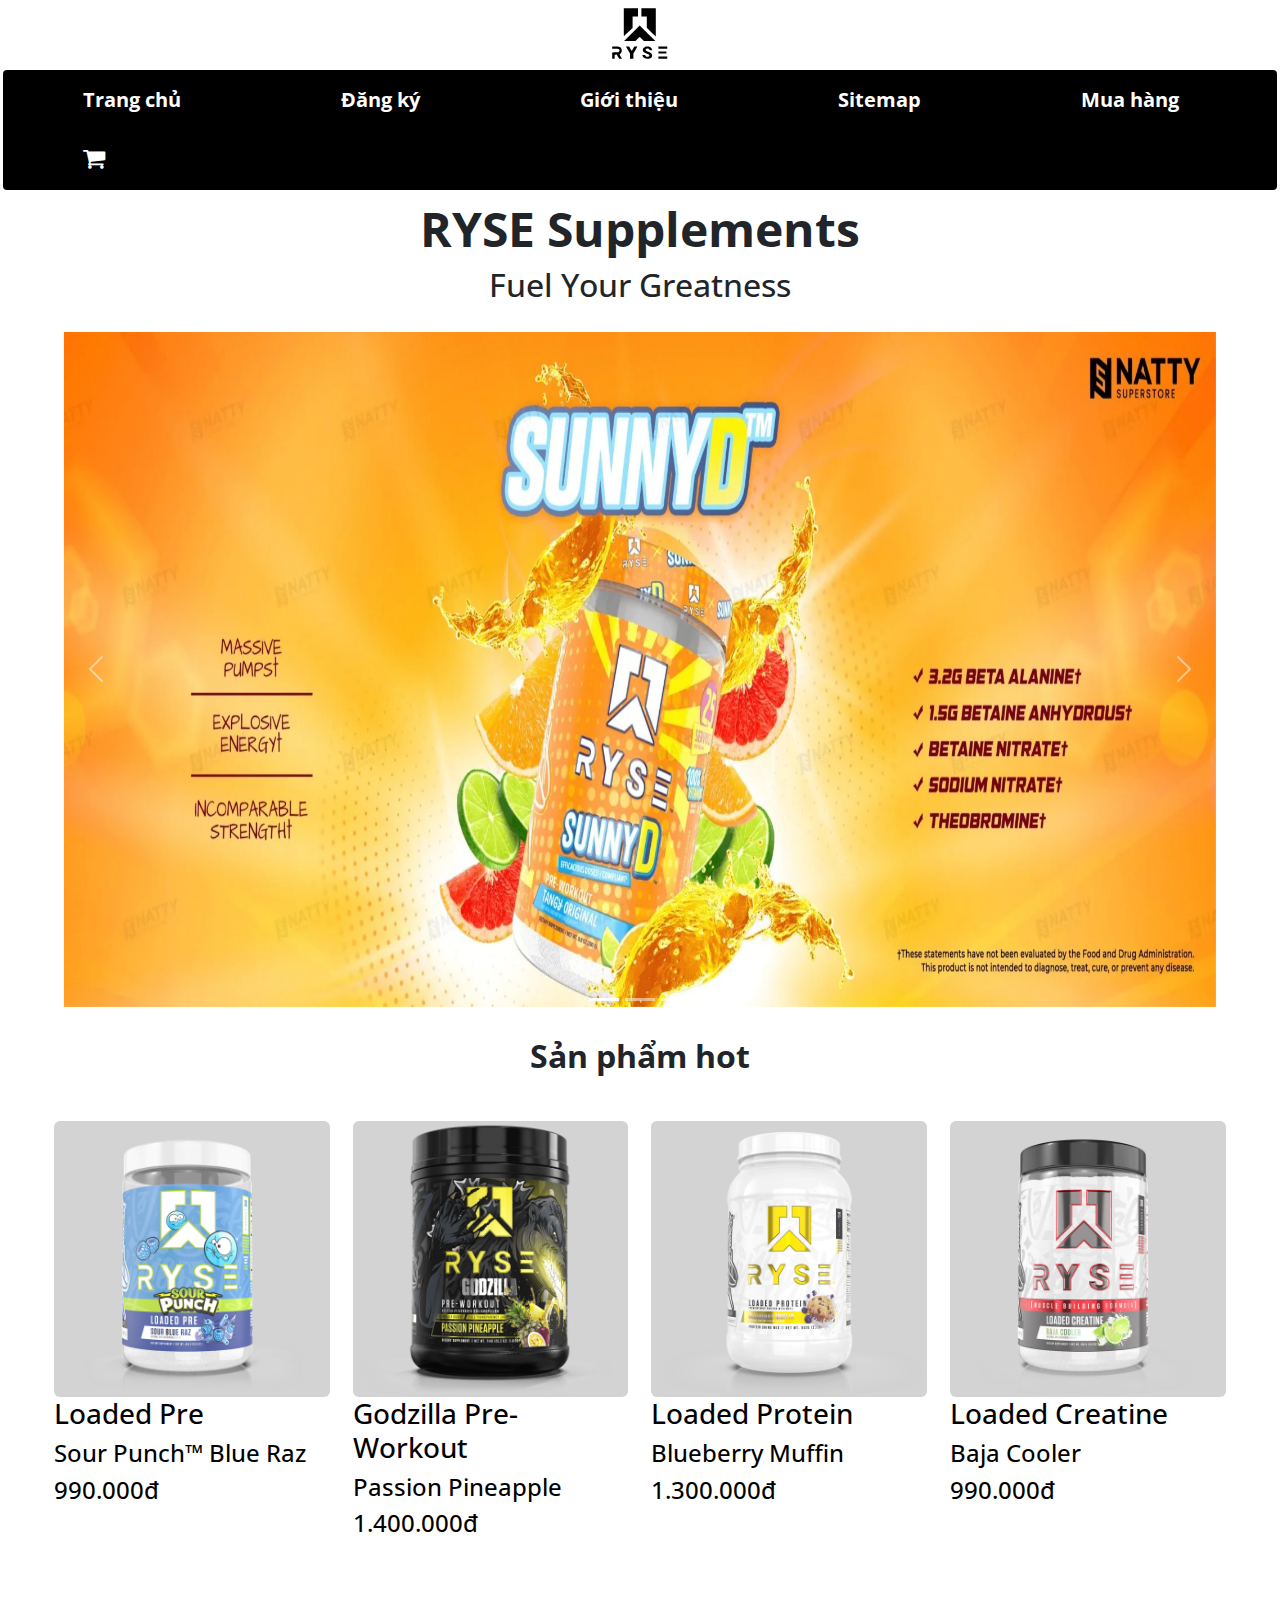
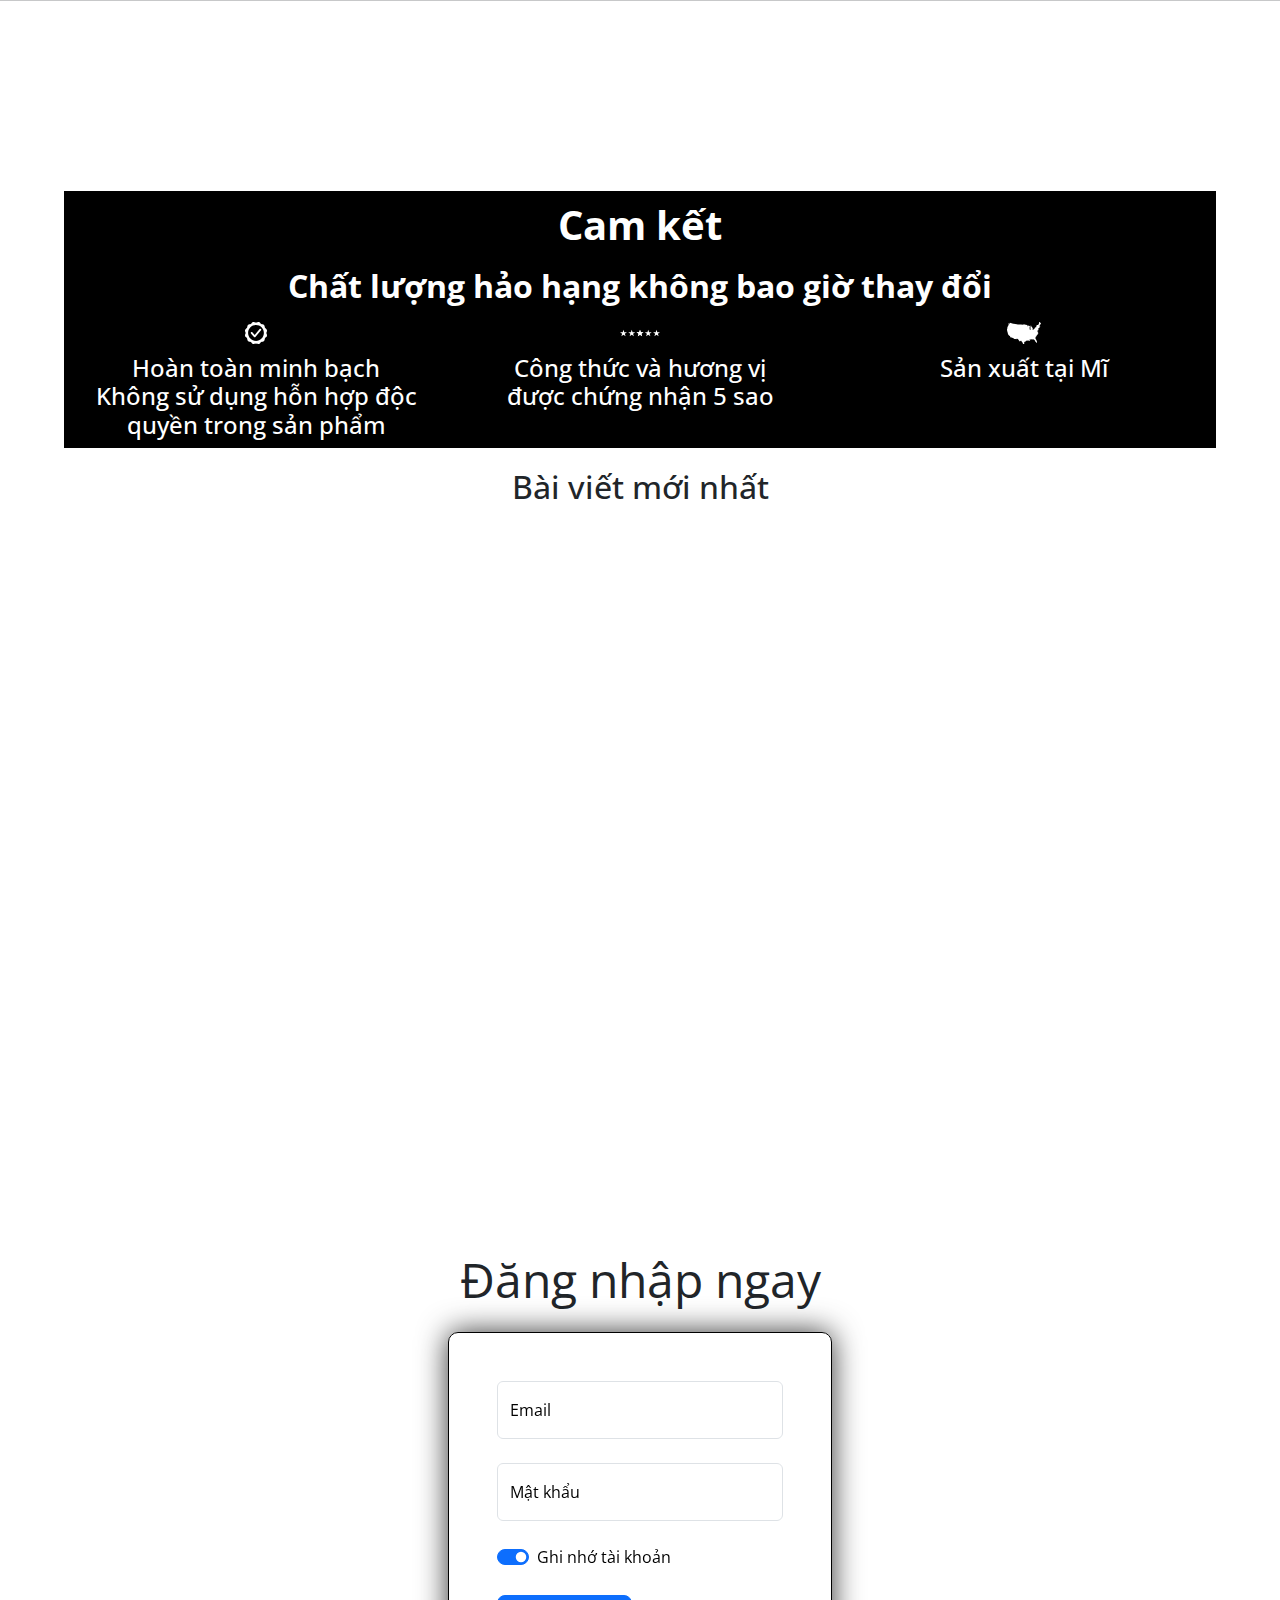
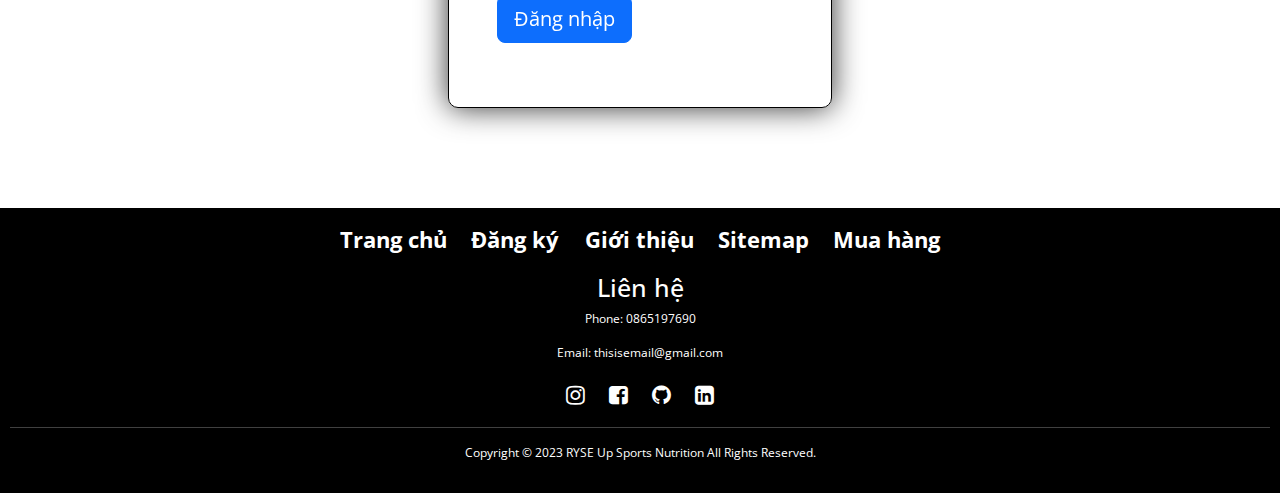
<file: index.html>
<!DOCTYPE html>
<html lang="en">

<head>
  <meta charset="UTF-8">
  <meta name="viewport" content="width=device-width, initial-scale=1.0">
  <link rel="icon" type="JPG/PNG" href="photo/ryselogo.svg">
  <title>Trang chủ | RYSE supplement</title>
  <link rel="stylesheet" href="css/style.css">
  <link rel="stylesheet" href="css/font-awesome.min.css">
  <link rel="stylesheet" href="bootstrap-5.3.2-dist/css/bootstrap.min.css">
</head>

<body>
  <header>
    <a href="index.html"><img class="logo" id="logo" src="photo/ryselogo.svg" alt="logo picture"></a>
    <div class="nav-bar" id="navigation">
      <a href="index.html" class="navitem">Trang chủ</a>
      <a href="signup.html" class="navitem">Đăng ký</a>
      <a href="gioithieu.html" class="navitem">Giới thiệu</a>
      <a href="sitemap.html" class="navitem">Sitemap</a>
      <a href="sanpham.html" class="navitem">Mua hàng</a>
      <a href="cart.html" class="navitem">
        <i class="fa fa-shopping-cart" style="font-size:x-large;"></i> <span></span></a>
      <a href="javascript:void(0);" class="icon" onclick="myFunction()">
        <i class="fa fa-bars"></i>
      </a>
    </div>
  </header>

  <main>
    <h1 class="title" style="font-size: xxx-large;">RYSE Supplements</h1>
    <h2 id="quote">Fuel Your Greatness</h2>


    <div id="slide" class="carousel slide" data-bs-ride="carousel">

      <div class="carousel-indicators">
        <button type="button" data-bs-target="#slide" data-bs-slide-to="0" class="active"></button>
        <button type="button" data-bs-target="#slide" data-bs-slide-to="1"></button>
        <button type="button" data-bs-target="#slide" data-bs-slide-to="2"></button>
      </div>

      <div class="carousel-inner">

        <div class="carousel-item active">
          <a href="blackout.html"><img src="photo/more/front1.webp" alt="Product2" class="d-block"></a>
        </div>
        <div class="carousel-item ">
          <a href="sanpham.html"><img src="photo/more/front2.webp" alt="Product1" class="d-block"></a>
        </div>
        <div class="carousel-item ">
          <a href="loadedpre.html"><img src="photo/more/front3.webp" alt="product3" class="d-block"></a>
        </div>

      </div>

      <button class="carousel-control-prev" type="button" data-bs-target="#slide" data-bs-slide="prev">
        <span class="carousel-control-prev-icon"></span>
      </button>
      <button class="carousel-control-next" type="button" data-bs-target="#slide" data-bs-slide="next">
        <span class="carousel-control-next-icon"></span>
      </button>
    </div>

    <h2 class="main-list" id="sp">Sản phẩm hot</h2>

    <div class="product-container">
      <div class="item index">
        <a href="loadedpre.html" class="item-link">
          <img src="photo/loaded_pre.webp">
          <h3>Loaded Pre</h3>
          <h4>Sour Punch™ Blue Raz</h4>
          <h4>990.000đ</h4>
        </a>
      </div>
      <div class="item index">
        <a href="godzilla.html" class="item-link">
          <img src="photo/godzilla_pre.webp">
          <h3>Godzilla Pre-Workout</h3>
          <h4>Passion Pineapple</h4>
          <h4>1.400.000đ</h4>
        </a>
      </div>

      <div class="item index">
        <a href="protein.html" class="item-link">
          <img src="photo/loaded_protein.webp">
          <h3>Loaded Protein</h3>
          <h4>Blueberry Muffin</h4>
          <h4>1.300.000đ</h4>
        </a>
      </div>

      <div class="item index">
        <a href="creatine.html" class="item-link">
          <img src="photo/loaded_creatine.webp">
          <h3>Loaded Creatine</h3>
          <h4>Baja Cooler</h4>
          <h4>990.000đ</h4>
        </a>
      </div>

    </div>
    <hr>

    <a href="sanpham.html" class="areavideo" style="position: relative;">
      <video id="video" autoplay="" loop="" muted="" playsinline="" data-wf-ignore="true" data-object-fit="cover">
        <source
          src="https://assets.website-files.com/5e29c211b7c9a8c5af738c09/64c80b1282176a370c68f753_Untitled-transcode.mp4"
          data-wf-ignore="true">
      </video>
      <div class="vid-ov"></div>
      <div class="block-bot" style="position: absolute; bottom: 0; right: 0;">
        <h2 class="h2-video">Trải nghiệm RYSE&nbsp;</h2>
        <p>Nạp năng lượng vượt thử thách</p>
      </div>
    </a>

    <div id="promise">
      <div class="last">
        <h1 class="title">Cam kết</h1>
        <h2 class="title">Chất lượng hảo hạng không bao giờ thay đổi</h2>
      </div>

      <div class="wow">
        <img src="photo/more/gvs3.svg" class="fat">
        <h4>Hoàn toàn minh bạch<br> Không sử dụng hỗn hợp độc quyền trong sản phẩm</h4>

      </div>
      <div class="wow">
        <img src="photo/more/gvs1.svg" class="fat">
        <h4>Công thức và hương vị <br> được chứng nhận 5 sao</h4>
      </div>
      <div class="wow">
        <img src="photo/more/gvs2.svg" class="fat">
        <h4>Sản xuất tại Mĩ</h4>
      </div>
    </div>


    <div id="inspost">
      <h2>Bài viết mới nhất</h2>
      <iframe src="https://www.instagram.com/p/CzKcrnkx19V/embed" frameborder="0"></iframe>
    </div>

    <div class="loginindex">
      <p style="font-size: xxx-large; text-align: center;">Đăng nhập ngay</p>
      <div class="login" id="makeform">
        <form id="login" onsubmit="return checkvalid()" name="myform">

          <div class="form-row px-5 pb-4 pt-5">
            <div class="form-floating">
              <input type="email" class="form-control" id="email" placeholder="Email" name="email">
              <label for="email">Email</label>
              <div class="valid-feedback">OK</div>
              <div class="invalid-feedback">Hãy điền đúng định dạng email.</div>
            </div>
          </div>

          <div class="form-row px-5 pb-4">
            <div class="form-floating">
              <input type="password" class="form-control" id="pwd" placeholder="Enter password" name="pass">
              <label for="pwd">Mật khẩu</label>
            </div>
          </div>

          <div class="pwd-alert"></div>

          <div class="form-row px-5 pb-4">
            <div class="form-check form-switch ">
              <input class="form-check-input" type="checkbox" id="tbao" name="remember" value="yes" checked>
              <label class="form-check-lable" for="tbao">Ghi nhớ tài khoản</label>
            </div>
          </div>

          <div class="form-row px-5 pb-4">
            <button type="submit" class="btn btn-primary btn-lg" aria-pressed="true" id="signup">Đăng nhập</button>
          </div>
          <div class="form-check mb-3">

          </div>
        </form>
      </div>

    </div>

  </main>

  <footer>
    <ul>
      <li><a href="index.html">Trang chủ</a></li>
      <li><a href="signup.html">Đăng ký </a></li>
      <li><a href="gioithieu.html">Giới thiệu</a></li>
      <li><a href="sitemap.html">Sitemap</a></li>
      <li><a href="sanpham.html">Mua hàng</a></li>

    </ul>
    <h3>Liên hệ</h3>
    <p>Phone: 0865197690 </p>
    <p>Email: thisisemail@gmail.com</p>
    <ul>
      <li class="Contact-foot"><a href="https://www.instagram.com/"><i class="fa fa-instagram"></i></a></li>
      <li class="Contact-foot"><a href="https://www.facebook.com/"><i class="	fa fa-facebook-square"></i></a></li>
      <li class="Contact-foot"><a href="https://www.github.com/"><i class="fa fa-github"></i></a></li>
      <li class="Contact-foot"><a href="https://www.linkedin.com/"><i class="fa fa-linkedin-square"></i></a></li>

    </ul>

    <hr>
    <p>Copyright © 2023 RYSE Up Sports Nutrition All Rights Reserved.</p>
  </footer>
  <script src="script.js"></script>
  <script src="bootstrap-5.3.2-dist/js/bootstrap.bundle.min.js"></script>
</body>

</html>
</file>
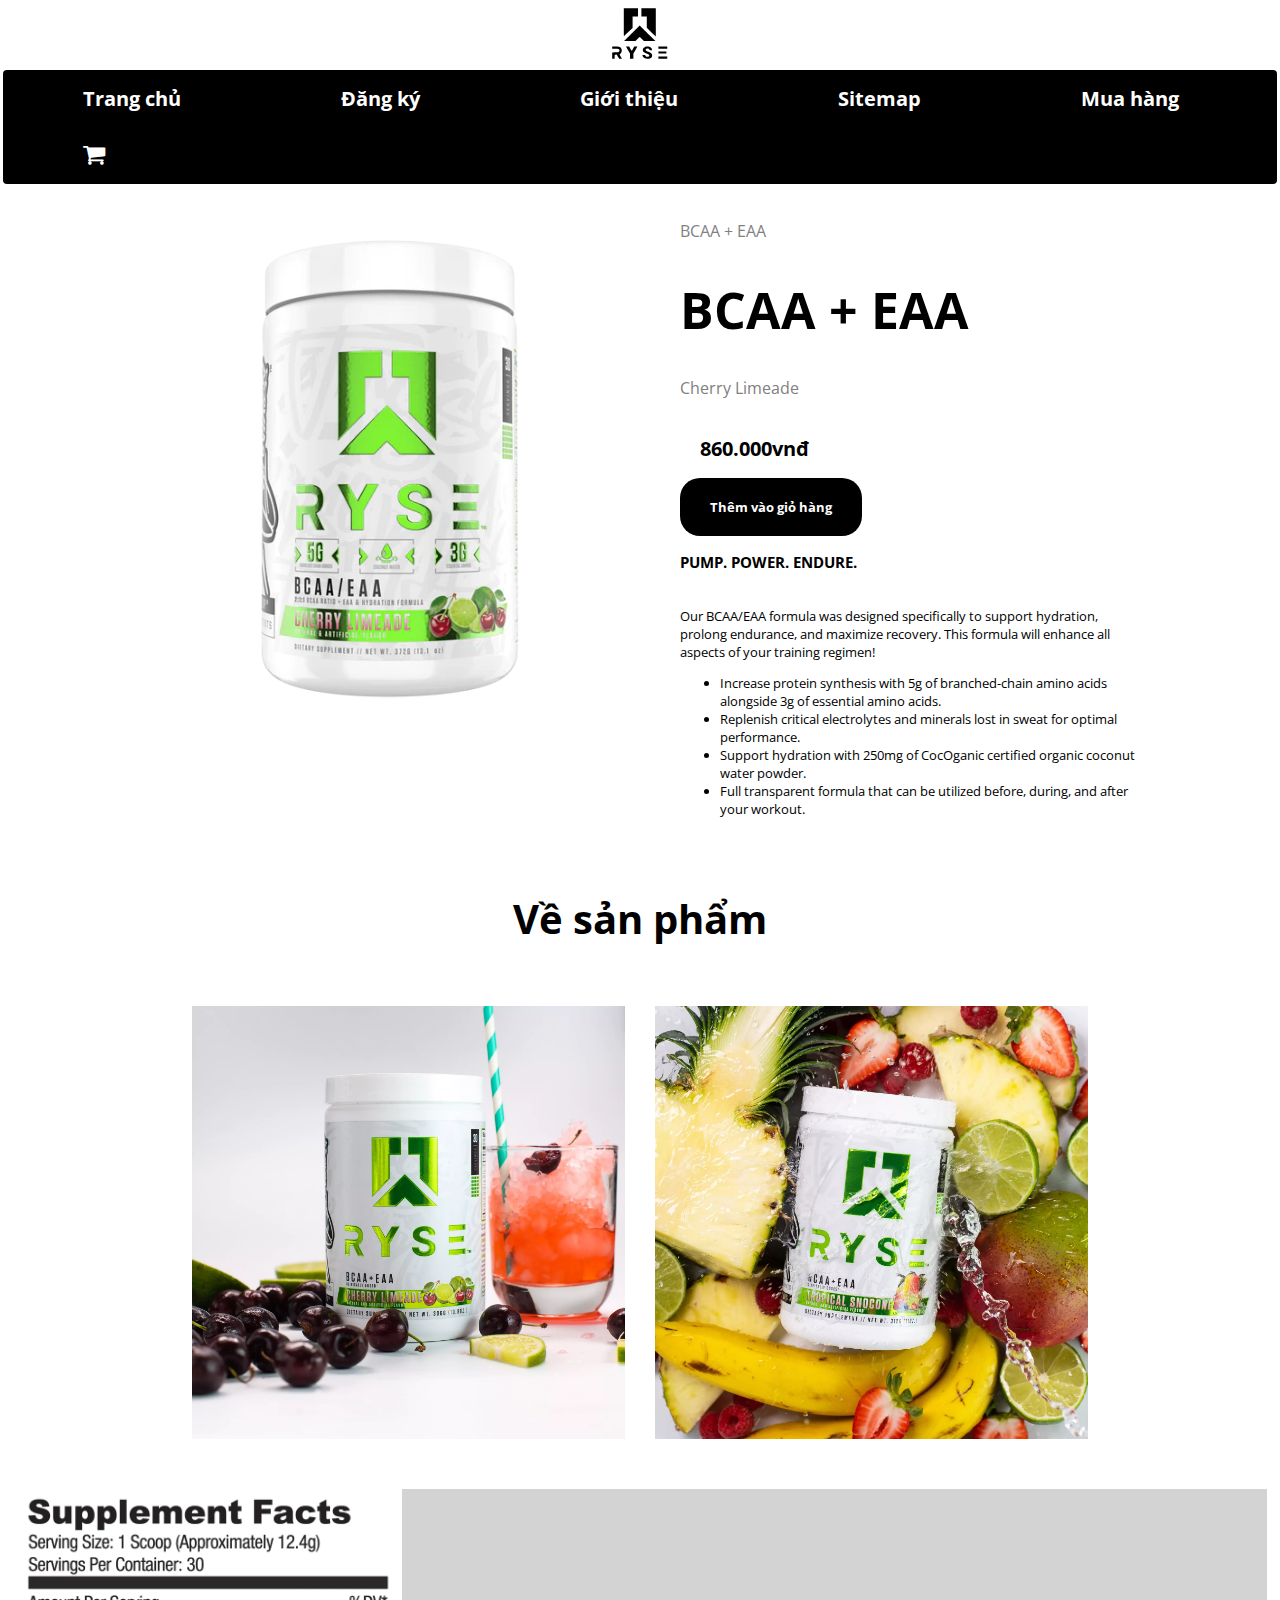
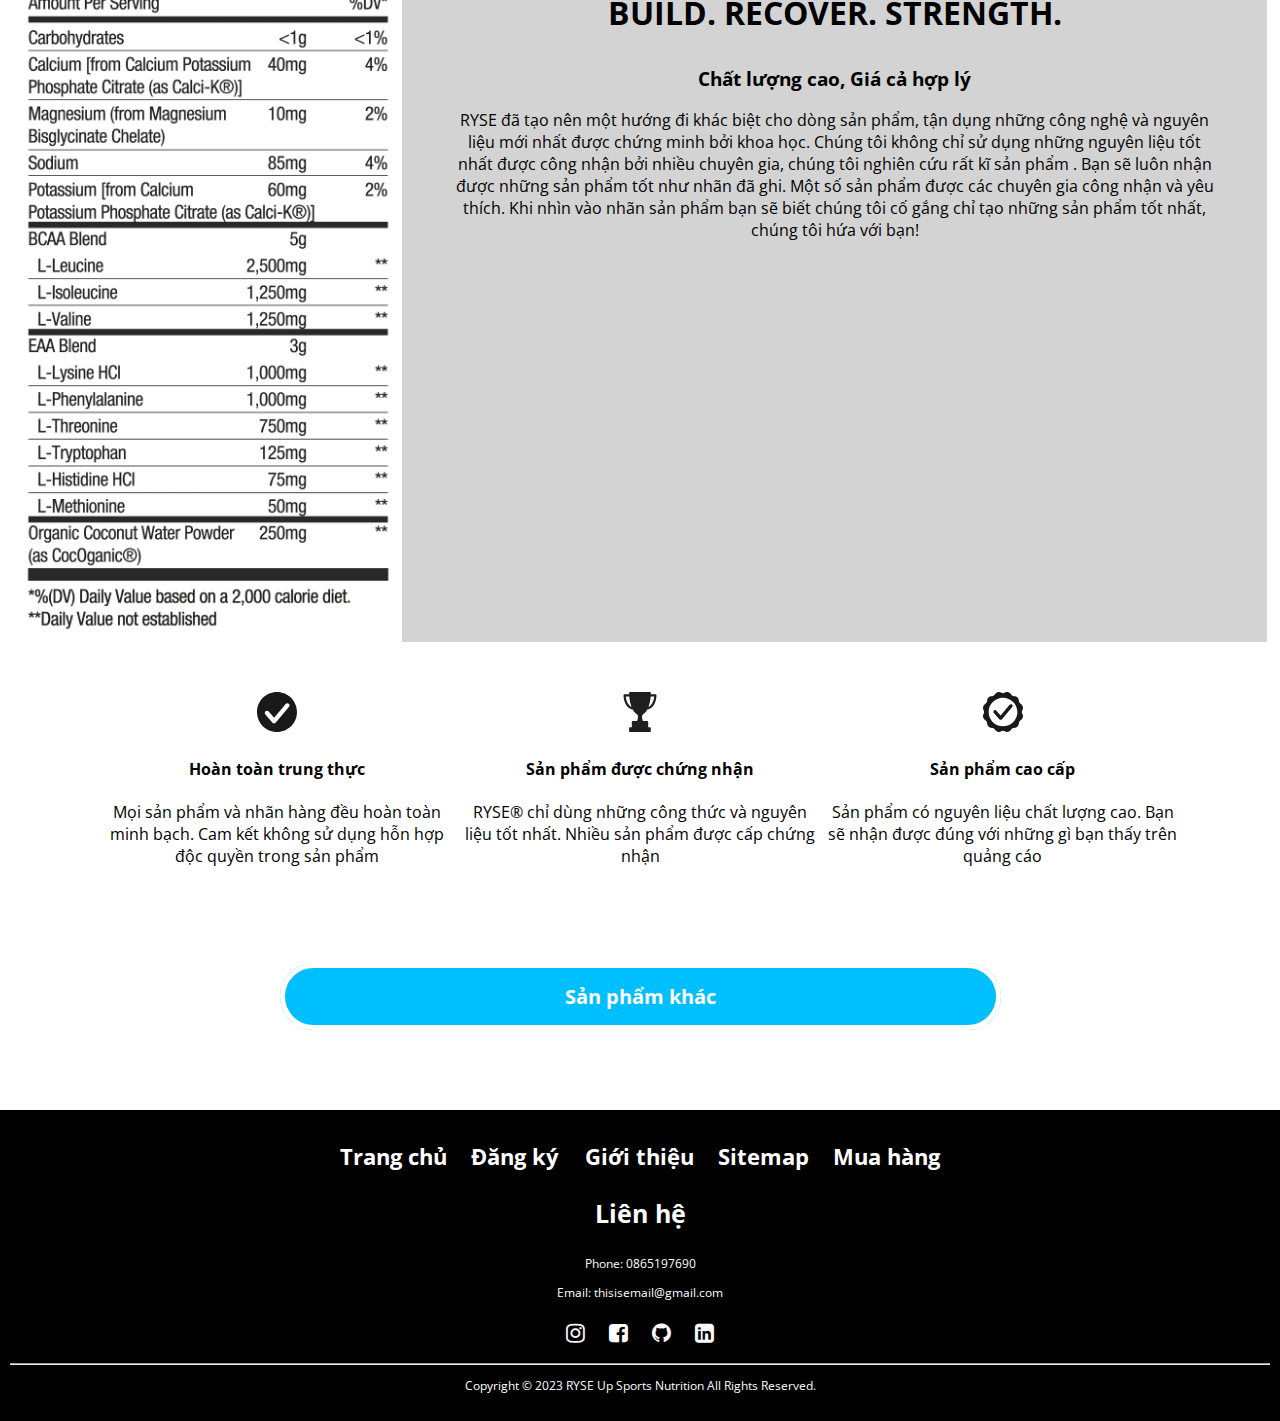
<file: bcaa.html>
<!DOCTYPE html>
<html lang="en">
<head>
    <meta charset="UTF-8">
    <meta name="viewport" content="width=device-width, initial-scale=1.0">
    <link rel="icon" type="JPG/PNG" href="photo/ryselogo.svg">
    <title>BCAA + EAA | RYSE Supplements</title>
    <link rel="stylesheet" href="css/style.css">
    <link rel="stylesheet" href="css/font-awesome.min.css">  
</head>
<body>
    <header>
        <a href="index.html"><img class="logo" id="logo" src="photo/ryselogo.svg" alt="logo picture"></a>
        <div class="nav-bar" id="navigation">
            <a href="index.html" class="navitem">Trang chủ</a>
            <a href="signup.html" class="navitem">Đăng ký</a>
            <a href="gioithieu.html" class="navitem">Giới thiệu</a>
            <a href="sitemap.html" class="navitem">Sitemap</a>
            <a href="sanpham.html" class="navitem">Mua hàng</a> 
            <a href="cart.html" class="navitem">
                <i class="fa fa-shopping-cart" style="font-size:x-large;"></i> <span></span></a>
            <a href="javascript:void(0);" class="icon" onclick="myFunction()">
              <i class="fa fa-bars"></i>
            </a>
        </div>
    </header>

    <main>
       
        <div class="Product">
            <div class="product-image">
                <img src="photo/bcaaeaa.webp" alt="product" class="imghover">
            </div>
            <div class="product-details">
                <p class="lighttext">BCAA + EAA</p>
                <h1 class="product-title">BCAA + EAA</h1>
                <p class="lighttext">Cherry Limeade</p>
                <h2 class="price">860.000vnđ</h2>
                <a class="add-cart" href="#" id="0">Thêm vào giỏ hàng</a>
                <h3>PUMP. POWER. ENDURE.</h3>
                <p>Our BCAA/EAA formula was designed specifically to support hydration, prolong endurance, and maximize recovery. This formula will enhance all aspects of your training regimen!</p>
                <ul>
                    <li>Increase protein synthesis with 5g of branched-chain amino acids alongside 3g of essential amino acids.</li>
                    <li>Replenish critical electrolytes and minerals lost in sweat for optimal performance.</li>
                    <li>Support hydration with 250mg of CocOganic certified organic coconut water powder.</li>
                    <li>Full transparent formula that can be utilized before, during, and after your workout.</li>
                </ul>
            </div>
        </div>

        <p class="learn">Về sản phẩm</p>

        

        <div class="product-showcase">
            <img src="photo/more/bcaa1.webp">
            <img src="photo/more/bcaa2.webp">

        </div>  

        <div class="abt">
            <img src="photo/more/fact3.webp">
            <div class="bs">
                <p style="font-size: xx-large; font-weight: bolder;">BUILD. RECOVER. STRENGTH.</p>
                <h3>Chất lượng cao, Giá cả hợp lý</h3>
                <p>
                    RYSE đã tạo nên một hướng đi khác biệt cho dòng sản phẩm, tận dụng những công nghệ và nguyên liệu mới nhất được chứng minh bởi khoa học.
                    Chúng tôi không chỉ sử dụng những nguyên liệu tốt nhất được công nhận bởi nhiều chuyên gia, chúng tôi nghiên cứu rất kĩ sản phẩm . 
                    Bạn sẽ luôn nhận được những sản phẩm tốt như nhãn đã ghi. Một số sản phẩm được các chuyên gia công nhận và yêu thích. 
                    Khi nhìn vào nhãn sản phẩm bạn sẽ biết chúng tôi cố gắng chỉ tạo những sản phẩm tốt nhất, chúng tôi hứa với bạn!
                </p>
            </div>
        </div>

        <div class="quality">
            <div class="wow">
                <img src="photo/item1.svg">
                <h4>Hoàn toàn trung thực</h4>
                <p>Mọi sản phẩm và nhãn hàng đều hoàn toàn minh bạch. Cam kết không sử dụng hỗn hợp độc quyền trong sản phẩm</p>
            </div>
            <div class="wow">
                <img src="photo/item2.svg">
                <h4>Sản phẩm được chứng nhận</h4>
                
                <p>RYSE® chỉ dùng những công thức và nguyên liệu tốt nhất. Nhiều sản phẩm được cấp chứng nhận</p>
            </div>
            <div class="wow">
                <img src="photo/item3.svg">
                <h4>Sản phẩm cao cấp</h4>
                <p>Sản phẩm có nguyên liệu chất lượng cao. Bạn sẽ nhận được đúng với những gì bạn thấy trên quảng cáo</p>
            </div>
        </div>
        
        <div class="return-button">
            <a href="sanpham.html" class="rt-product">Sản phẩm khác</a>
        </div>
        

    </main>

    <footer>
        <ul>
            <li><a href="index.html">Trang chủ</a></li>
            <li><a href="signup.html">Đăng ký  </a></li>
            <li><a href="gioithieu.html">Giới thiệu</a></li>
            <li><a href="sitemap.html">Sitemap</a></li>
            <li><a href="sanpham.html">Mua hàng</a></li>
            
        </ul>
        <h3>Liên hệ</h3>
        <p>Phone: 0865197690 </p>
        <p>Email: thisisemail@gmail.com</p>
        <ul>
            <li class="Contact-foot"><a href="https://www.instagram.com/"><i class="fa fa-instagram"></i></a></li>
            <li class="Contact-foot"><a href="https://www.facebook.com/"><i class="	fa fa-facebook-square"></i></a></li>
            <li class="Contact-foot"><a href="https://www.github.com/"><i class="fa fa-github"></i></a></li>
            <li class="Contact-foot"><a href="https://www.linkedin.com/"><i class="fa fa-linkedin-square"></i></a></li>

        </ul>
        
        <hr>
        <p>Copyright © 2023 RYSE Up Sports Nutrition All Rights Reserved.</p>
    </footer>
    <script src="script.js"></script>
</body>
</html>
</file>
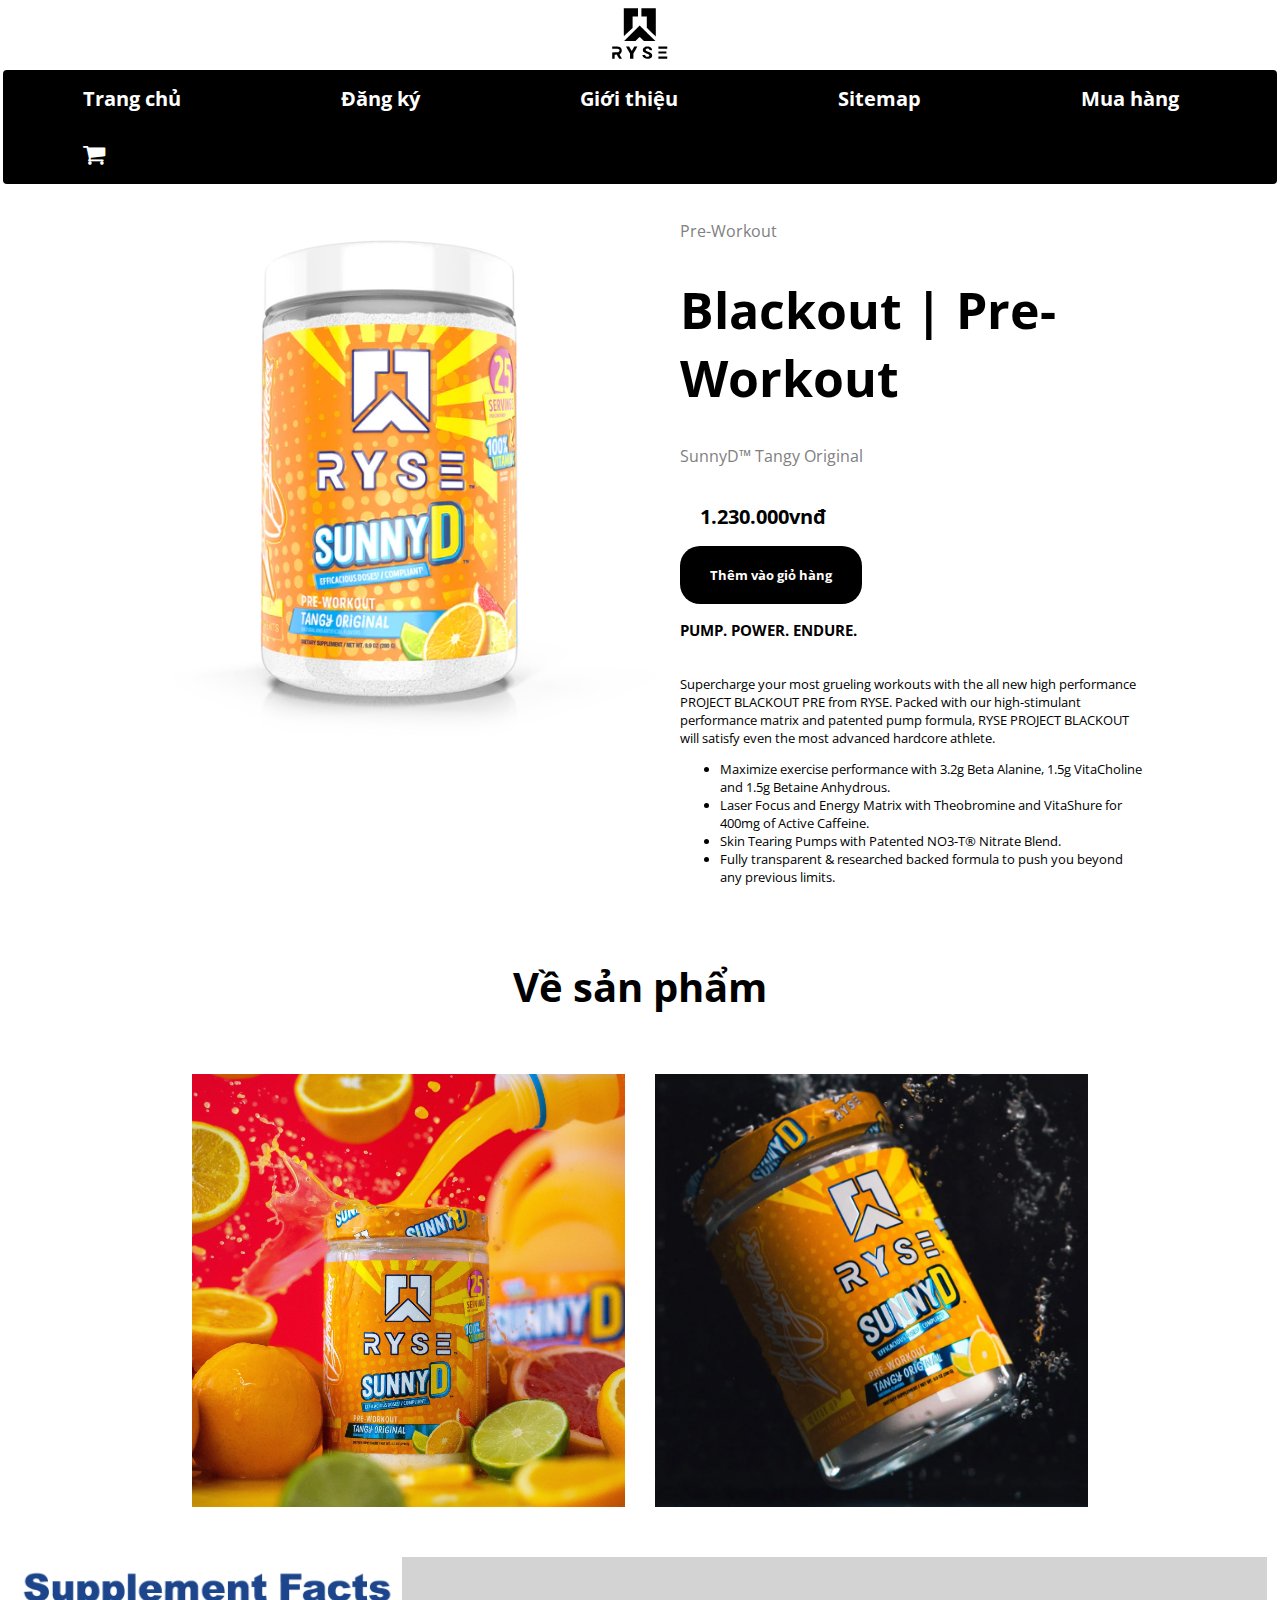
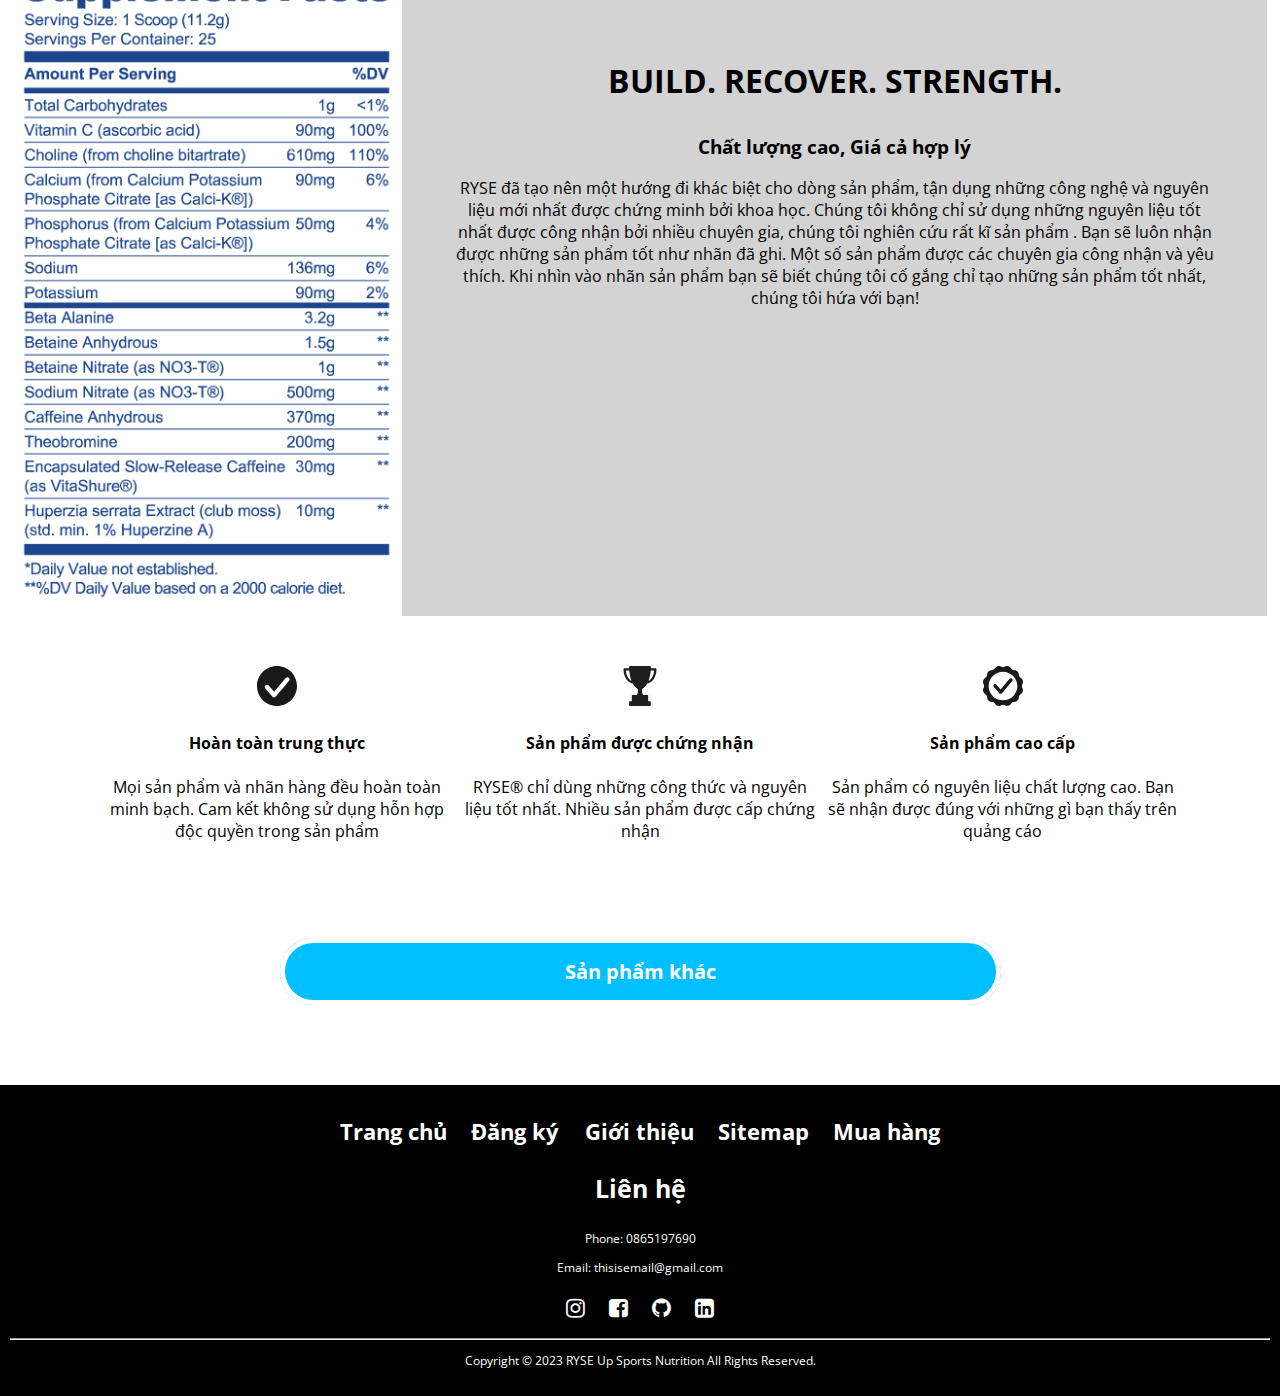
<file: blackout.html>
<!DOCTYPE html>
<html lang="en">
<head>
    <meta charset="UTF-8">
    <meta name="viewport" content="width=device-width, initial-scale=1.0">
    <link rel="icon" type="JPG/PNG" href="photo/ryselogo.svg">
    <title>Project: Blackout-Pre-Workout | RYSE Supplements</title>
    <link rel="stylesheet" href="css/style.css">
    <link rel="stylesheet" href="css/font-awesome.min.css">  
</head>
<body>
    <header>
        <a href="index.html"><img class="logo" id="logo" src="photo/ryselogo.svg" alt="logo picture"></a>
        <div class="nav-bar" id="navigation">
            <a href="index.html" class="navitem">Trang chủ</a>
            <a href="signup.html" class="navitem">Đăng ký</a>
            <a href="gioithieu.html" class="navitem">Giới thiệu</a>
            <a href="sitemap.html" class="navitem">Sitemap</a>
            <a href="sanpham.html" class="navitem">Mua hàng</a> 
            <a href="cart.html" class="navitem">
                <i class="fa fa-shopping-cart" style="font-size:x-large;"></i> <span></span></a>
            <a href="javascript:void(0);" class="icon" onclick="myFunction()">
              <i class="fa fa-bars"></i>
            </a>
        </div>
    </header>

    <main>
       
        <div class="Product">
            <div class="product-image">
                <img src="photo/blackout.webp" alt="product" class="imghover">
            </div>
            <div class="product-details">
                <p class="lighttext">Pre-Workout</p>
                <h1 class="product-title">Blackout | Pre-Workout</h1>
                <p class="lighttext">SunnyD™ Tangy Original</p>
                <h2 class="price">1.230.000vnđ</h2>
                <a class="add-cart" href="#" id="1">Thêm vào giỏ hàng</a>
                <h3>PUMP. POWER. ENDURE.</h3>
                <p>Supercharge your most grueling workouts with the all new high performance PROJECT BLACKOUT PRE from RYSE. Packed with our high-stimulant performance matrix and patented pump formula, RYSE PROJECT BLACKOUT will satisfy even the most advanced hardcore athlete.</p>
                <ul>
                    <li>Maximize exercise performance with 3.2g Beta Alanine, 1.5g VitaCholine and 1.5g Betaine Anhydrous.</li>
                    <li>Laser Focus and Energy Matrix with Theobromine and VitaShure for 400mg of Active Caffeine.</li>
                    <li>Skin Tearing Pumps with Patented NO3-T® Nitrate Blend.</li>
                    <li>Fully transparent & researched backed formula to push you beyond any previous limits.
                    </li>
                </ul>
            </div>
        </div>

        <p class="learn">Về sản phẩm</p>

        

        <div class="product-showcase">
            <img src="photo/more/blackout1.jpg">
            <img src="photo/more/blackout2.jpg">

        </div>  

        <div class="abt">
            <img src="photo/more/fact4.webp">
            <div class="bs">
                <p style="font-size: xx-large; font-weight: bolder;">BUILD. RECOVER. STRENGTH.</p>
                <h3>Chất lượng cao, Giá cả hợp lý</h3>
                <p>
                    RYSE đã tạo nên một hướng đi khác biệt cho dòng sản phẩm, tận dụng những công nghệ và nguyên liệu mới nhất được chứng minh bởi khoa học.
                    Chúng tôi không chỉ sử dụng những nguyên liệu tốt nhất được công nhận bởi nhiều chuyên gia, chúng tôi nghiên cứu rất kĩ sản phẩm . 
                    Bạn sẽ luôn nhận được những sản phẩm tốt như nhãn đã ghi. Một số sản phẩm được các chuyên gia công nhận và yêu thích. 
                    Khi nhìn vào nhãn sản phẩm bạn sẽ biết chúng tôi cố gắng chỉ tạo những sản phẩm tốt nhất, chúng tôi hứa với bạn!
                </p>
            </div>
        </div>

        <div class="quality">
            <div class="wow">
                <img src="photo/item1.svg">
                <h4>Hoàn toàn trung thực</h4>
                <p>Mọi sản phẩm và nhãn hàng đều hoàn toàn minh bạch. Cam kết không sử dụng hỗn hợp độc quyền trong sản phẩm</p>
            </div>
            <div class="wow">
                <img src="photo/item2.svg">
                <h4>Sản phẩm được chứng nhận</h4>
                
                <p>RYSE® chỉ dùng những công thức và nguyên liệu tốt nhất. Nhiều sản phẩm được cấp chứng nhận</p>
            </div>
            <div class="wow">
                <img src="photo/item3.svg">
                <h4>Sản phẩm cao cấp</h4>
                <p>Sản phẩm có nguyên liệu chất lượng cao. Bạn sẽ nhận được đúng với những gì bạn thấy trên quảng cáo</p>
            </div>
        </div>
        
        <div class="return-button">
            <a href="sanpham.html" class="rt-product">Sản phẩm khác</a>
        </div>
        

    </main>

    <footer>
        <ul>
            <li><a href="index.html">Trang chủ</a></li>
            <li><a href="signup.html">Đăng ký  </a></li>
            <li><a href="gioithieu.html">Giới thiệu</a></li>
            <li><a href="sitemap.html">Sitemap</a></li>
            <li><a href="sanpham.html">Mua hàng</a></li>
            
        </ul>
        <h3>Liên hệ</h3>
        <p>Phone: 0865197690 </p>
        <p>Email: thisisemail@gmail.com</p>
        <ul>
            <li class="Contact-foot"><a href="https://www.instagram.com/"><i class="fa fa-instagram"></i></a></li>
            <li class="Contact-foot"><a href="https://www.facebook.com/"><i class="	fa fa-facebook-square"></i></a></li>
            <li class="Contact-foot"><a href="https://www.github.com/"><i class="fa fa-github"></i></a></li>
            <li class="Contact-foot"><a href="https://www.linkedin.com/"><i class="fa fa-linkedin-square"></i></a></li>

        </ul>
        
        <hr>
        <p>Copyright © 2023 RYSE Up Sports Nutrition All Rights Reserved.</p>
    </footer>
    <script src="script.js"></script>
</body>
</html>
</file>
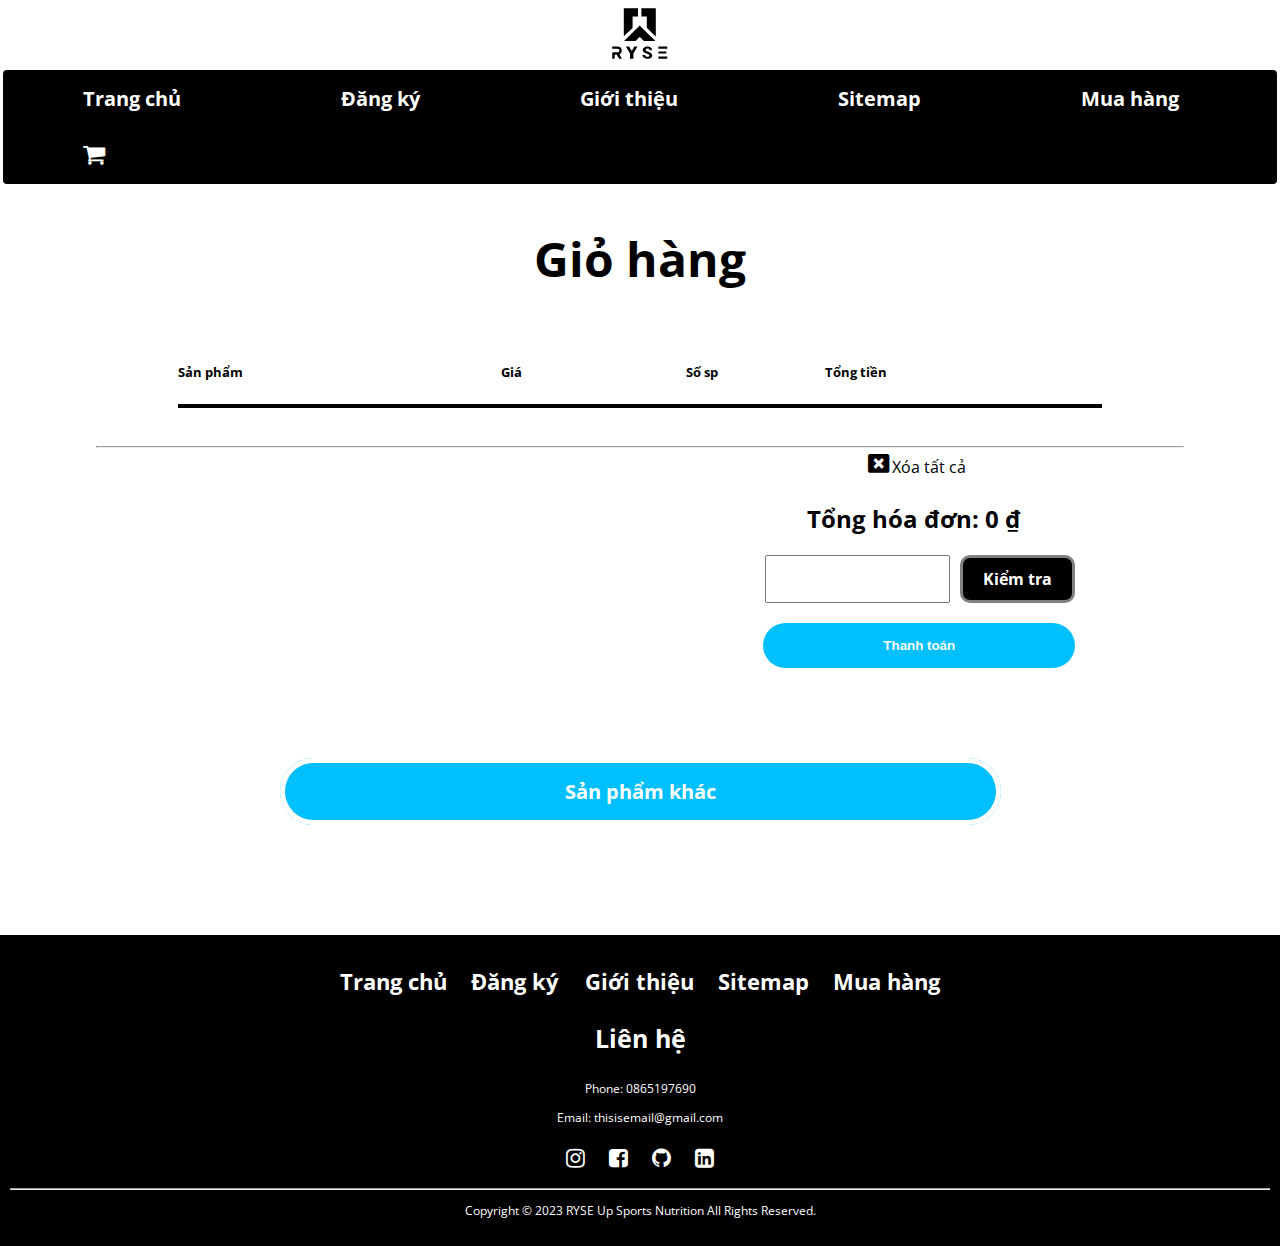
<file: cart.html>
<!DOCTYPE html>
<html lang="en">
<head>
    <meta charset="UTF-8">
    <meta name="viewport" content="width=device-width, initial-scale=1.0">
    <link rel="icon" type="JPG/PNG" href="photo/ryselogo.svg">
    <title>Giỏ hàng | RYSE Supplements</title>
    <link rel="stylesheet" href="css/style.css">
    <link rel="stylesheet" href="css/font-awesome.min.css">  
</head>
<body>
    <header>
        <a href="index.html"><img class="logo" id="logo" src="photo/ryselogo.svg" alt="logo picture"></a>
        <div class="nav-bar" id="navigation">
            <a href="index.html" class="navitem">Trang chủ</a>
            <a href="signup.html" class="navitem">Đăng ký</a>
            <a href="gioithieu.html" class="navitem">Giới thiệu</a>
            <a href="sitemap.html" class="navitem">Sitemap</a>
            <a href="sanpham.html" class="navitem">Mua hàng</a> 
            <a href="cart.html" class="navitem">
                <i class="fa fa-shopping-cart" style="font-size:x-large;"></i> <span></span></a>
            <a href="javascript:void(0);" class="icon" onclick="myFunction()">
              <i class="fa fa-bars"></i>
            </a>
        </div>
    </header>
 
    <main>
        <h1 class="title">Giỏ hàng</h1>
        <div class="product-cart">
            <div class="product-header">
                <h5 class="product-name">Sản phẩm</h5>
                <h5 class="product-price">Giá</h5>
                <h5 class="product-quantity">Số sp</h5>
                <h5 class="total">Tổng tiền</h5>
            </div>

            <div class="item-in"></div>
            <hr>
            <a href="#" onclick="removeall()" id="remove"> <i class="fa fa-window-close fa-lg" aria-hidden="true"></i> Xóa tất cả</a>
            

            <div class="cartTotal"></div>
            <div class="sale">
                <input type="text" name="discount" id="discount">
                <a onclick="checkdiscount()" href="#" id="checksale">Kiểm tra</a>
                
            </div>
            <div id="thanhtoan"> <button onclick="cash()">Thanh toán</button></div>
           
            <div class="return-button">
                <a href="sanpham.html" class="rt-product">Sản phẩm khác</a>
            </div>
        </div>
    </main>

    <footer>
        <ul>
            <li><a href="index.html">Trang chủ</a></li>
            <li><a href="signup.html">Đăng ký </a></li>
            <li><a href="gioithieu.html">Giới thiệu</a></li>
            <li><a href="sitemap.html">Sitemap</a></li>
            <li><a href="sanpham.html">Mua hàng</a></li>
            
        </ul>
        <h3>Liên hệ</h3>
        <p>Phone: 0865197690 </p>
        <p>Email: thisisemail@gmail.com</p>
        <ul>
            <li class="Contact-foot"><a href="https://www.instagram.com/"><i class="fa fa-instagram"></i></a></li>
            <li class="Contact-foot"><a href="https://www.facebook.com/"><i class="	fa fa-facebook-square"></i></a></li>
            <li class="Contact-foot"><a href="https://www.github.com/"><i class="fa fa-github"></i></a></li>
            <li class="Contact-foot"><a href="https://www.linkedin.com/"><i class="fa fa-linkedin-square"></i></a></li>

        </ul>
        
        <hr>
        <p>Copyright © 2023 RYSE Up Sports Nutrition All Rights Reserved.</p>
    </footer>
    <script src="script.js"></script>

</body>
</html>
</file>
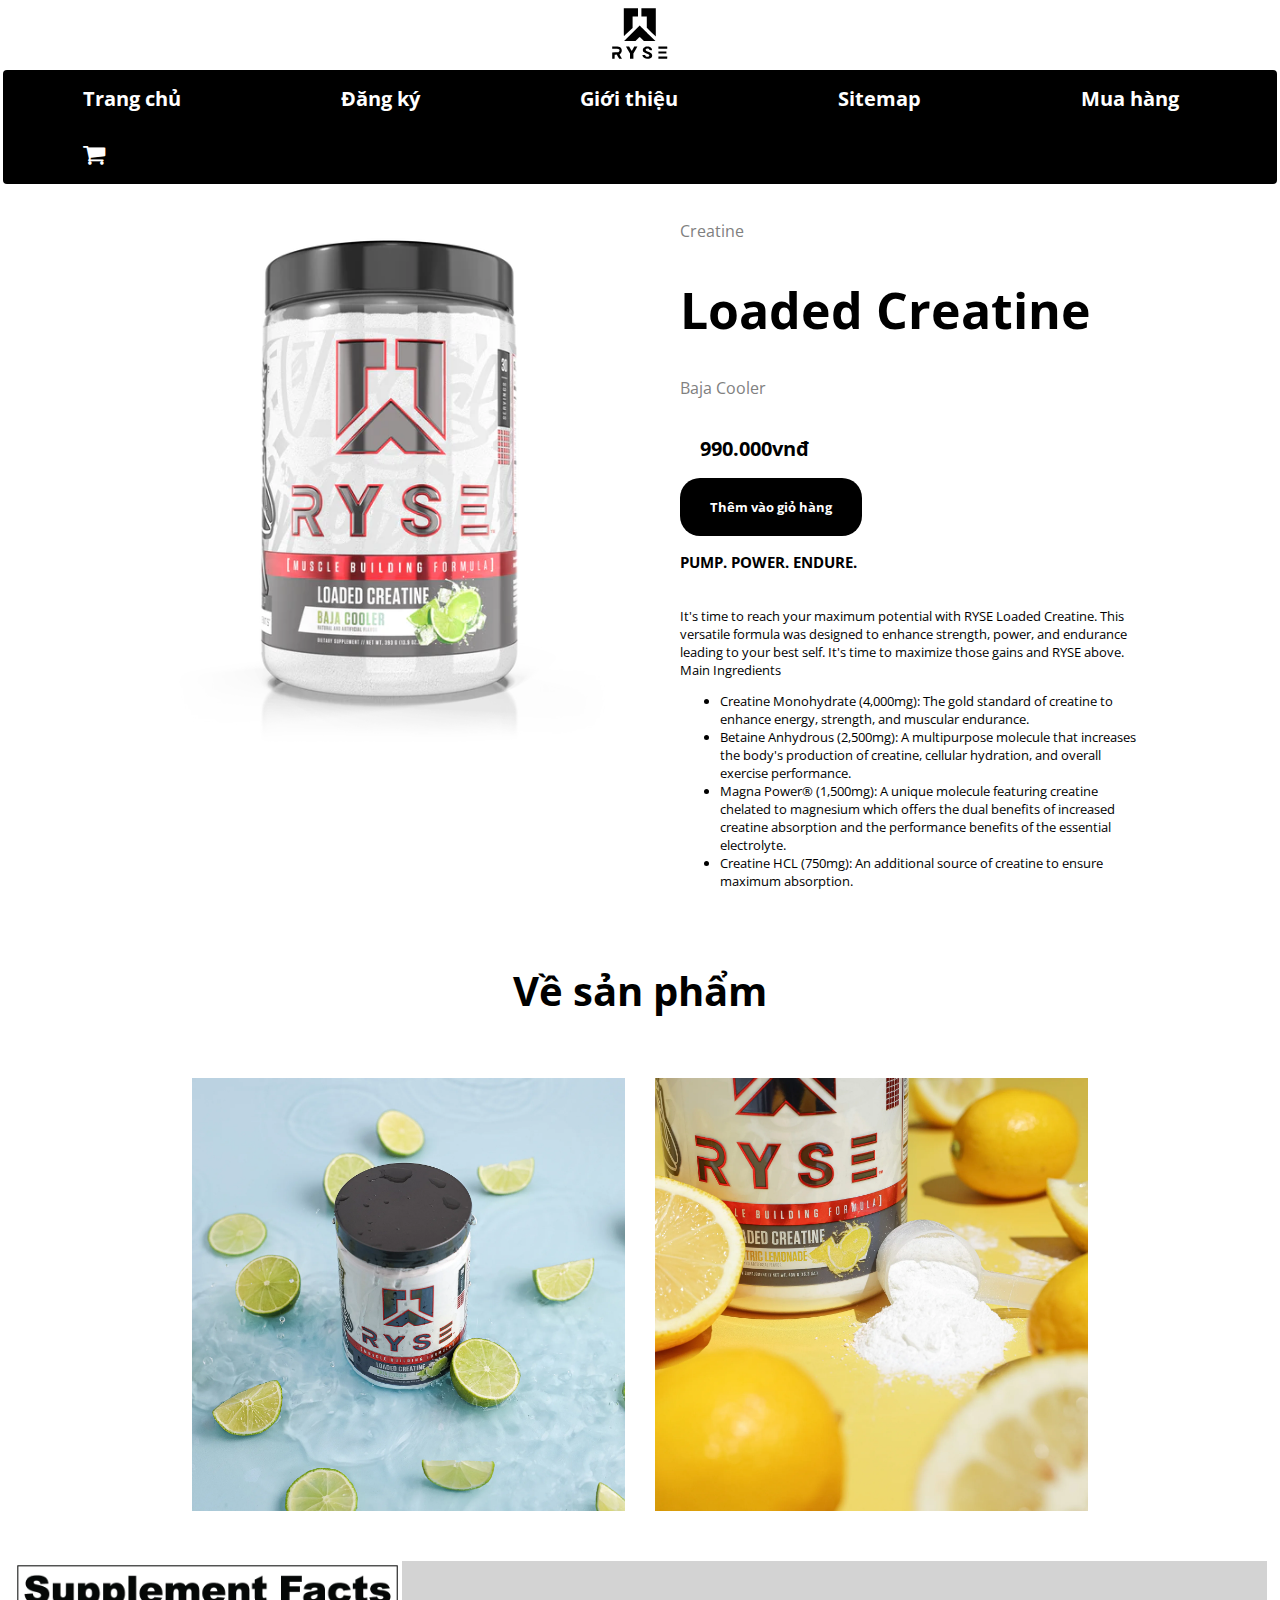
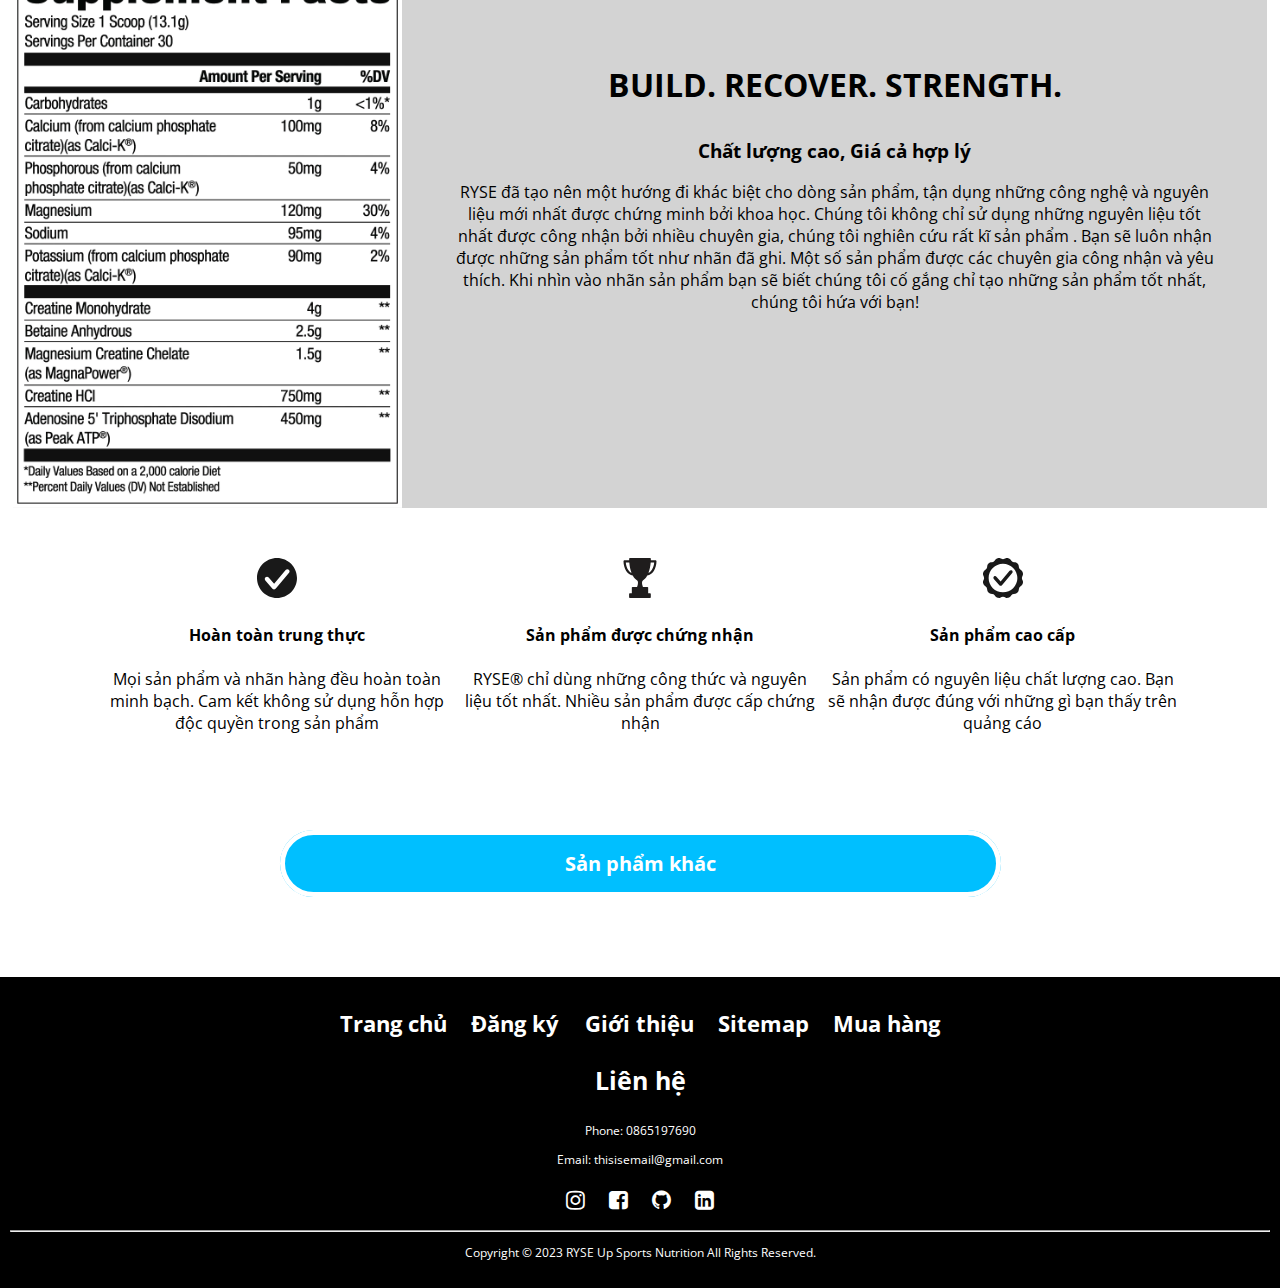
<file: creatine.html>
<!DOCTYPE html>
<html lang="en">
<head>
    <meta charset="UTF-8">
    <meta name="viewport" content="width=device-width, initial-scale=1.0">
    <link rel="icon" type="JPG/PNG" href="photo/ryselogo.svg">
    <title>Loaded Creatine | RYSE Supplements</title>
    <link rel="stylesheet" href="css/style.css">
    <link rel="stylesheet" href="css/font-awesome.min.css">  
</head>
<body>
    <header>
        <a href="index.html"><img class="logo" id="logo" src="photo/ryselogo.svg" alt="logo picture"></a>
        <div class="nav-bar" id="navigation">
            <a href="index.html" class="navitem">Trang chủ</a>
            <a href="signup.html" class="navitem">Đăng ký</a>
            <a href="gioithieu.html" class="navitem">Giới thiệu</a>
            <a href="sitemap.html" class="navitem">Sitemap</a>
            <a href="sanpham.html" class="navitem">Mua hàng</a> 
            <a href="cart.html" class="navitem">
                <i class="fa fa-shopping-cart" style="font-size:x-large;"></i> <span></span></a>
            <a href="javascript:void(0);" class="icon" onclick="myFunction()">
              <i class="fa fa-bars"></i>
            </a>
        </div>
    </header>

    <main>
       
        <div class="Product">
            <div class="product-image">
                <img src="photo/loaded_creatine.webp" alt="product" class="imghover">
            </div>
            <div class="product-details">
                <p class="lighttext">Creatine</p>
                <h1 class="product-title">Loaded Creatine</h1>
                <p class="lighttext">Baja Cooler</p>
                <h2 class="price">990.000vnđ</h2>
                <a class="add-cart" href="#" id="2">Thêm vào giỏ hàng</a>
                <h3>PUMP. POWER. ENDURE.</h3>
                <p>It's time to reach your maximum potential with RYSE Loaded Creatine. This versatile formula was designed to enhance strength, power, and endurance leading to your best self. It's time to maximize those gains and RYSE above.<br>Main Ingredients</p>
                <ul>
                    <li>Creatine Monohydrate (4,000mg): The gold standard of creatine to enhance energy, strength, and muscular endurance.</li>
                    <li>Betaine Anhydrous (2,500mg):  A multipurpose molecule that increases the body's production of creatine, cellular hydration, and overall exercise performance.</li>
                    <li>Magna Power® (1,500mg): A unique molecule featuring creatine chelated to magnesium which offers the dual benefits of increased creatine absorption and the performance benefits of the essential electrolyte.</li>
                    <li>Creatine HCL (750mg): An additional source of creatine to ensure maximum absorption.</li>
                </ul>
            </div>
        </div>

        <p class="learn">Về sản phẩm</p>

        

        <div class="product-showcase">
            <img src="photo/more/creatine1.webp">
            <img src="photo/more/creatine2.webp">

        </div>  

        <div class="abt">
            <img src="photo/more/fact5.webp">
            <div class="bs">
                <p style="font-size: xx-large; font-weight: bolder;">BUILD. RECOVER. STRENGTH.</p>
                <h3>Chất lượng cao, Giá cả hợp lý</h3>
                <p>
                    RYSE đã tạo nên một hướng đi khác biệt cho dòng sản phẩm, tận dụng những công nghệ và nguyên liệu mới nhất được chứng minh bởi khoa học.
                    Chúng tôi không chỉ sử dụng những nguyên liệu tốt nhất được công nhận bởi nhiều chuyên gia, chúng tôi nghiên cứu rất kĩ sản phẩm . 
                    Bạn sẽ luôn nhận được những sản phẩm tốt như nhãn đã ghi. Một số sản phẩm được các chuyên gia công nhận và yêu thích. 
                    Khi nhìn vào nhãn sản phẩm bạn sẽ biết chúng tôi cố gắng chỉ tạo những sản phẩm tốt nhất, chúng tôi hứa với bạn!
                </p>
            </div>
        </div>

        <div class="quality">
            <div class="wow">
                <img src="photo/item1.svg">
                <h4>Hoàn toàn trung thực</h4>
                <p>Mọi sản phẩm và nhãn hàng đều hoàn toàn minh bạch. Cam kết không sử dụng hỗn hợp độc quyền trong sản phẩm</p>
            </div>
            <div class="wow">
                <img src="photo/item2.svg">
                <h4>Sản phẩm được chứng nhận</h4>
                
                <p>RYSE® chỉ dùng những công thức và nguyên liệu tốt nhất. Nhiều sản phẩm được cấp chứng nhận</p>
            </div>
            <div class="wow">
                <img src="photo/item3.svg">
                <h4>Sản phẩm cao cấp</h4>
                <p>Sản phẩm có nguyên liệu chất lượng cao. Bạn sẽ nhận được đúng với những gì bạn thấy trên quảng cáo</p>
            </div>
        </div>
        
        <div class="return-button">
            <a href="sanpham.html" class="rt-product">Sản phẩm khác</a>
        </div>
        

    </main>

    <footer>
        <ul>
            <li><a href="index.html">Trang chủ</a></li>
            <li><a href="signup.html">Đăng ký  </a></li>
            <li><a href="gioithieu.html">Giới thiệu</a></li>
            <li><a href="sitemap.html">Sitemap</a></li>
            <li><a href="sanpham.html">Mua hàng</a></li>
            
        </ul>
        <h3>Liên hệ</h3>
        <p>Phone: 0865197690 </p>
        <p>Email: thisisemail@gmail.com</p>
        <ul>
            <li class="Contact-foot"><a href="https://www.instagram.com/"><i class="fa fa-instagram"></i></a></li>
            <li class="Contact-foot"><a href="https://www.facebook.com/"><i class="	fa fa-facebook-square"></i></a></li>
            <li class="Contact-foot"><a href="https://www.github.com/"><i class="fa fa-github"></i></a></li>
            <li class="Contact-foot"><a href="https://www.linkedin.com/"><i class="fa fa-linkedin-square"></i></a></li>

        </ul>
        
        <hr>
        <p>Copyright © 2023 RYSE Up Sports Nutrition All Rights Reserved.</p>
    </footer>
    <script src="script.js"></script>
</body>
</html>
</file>
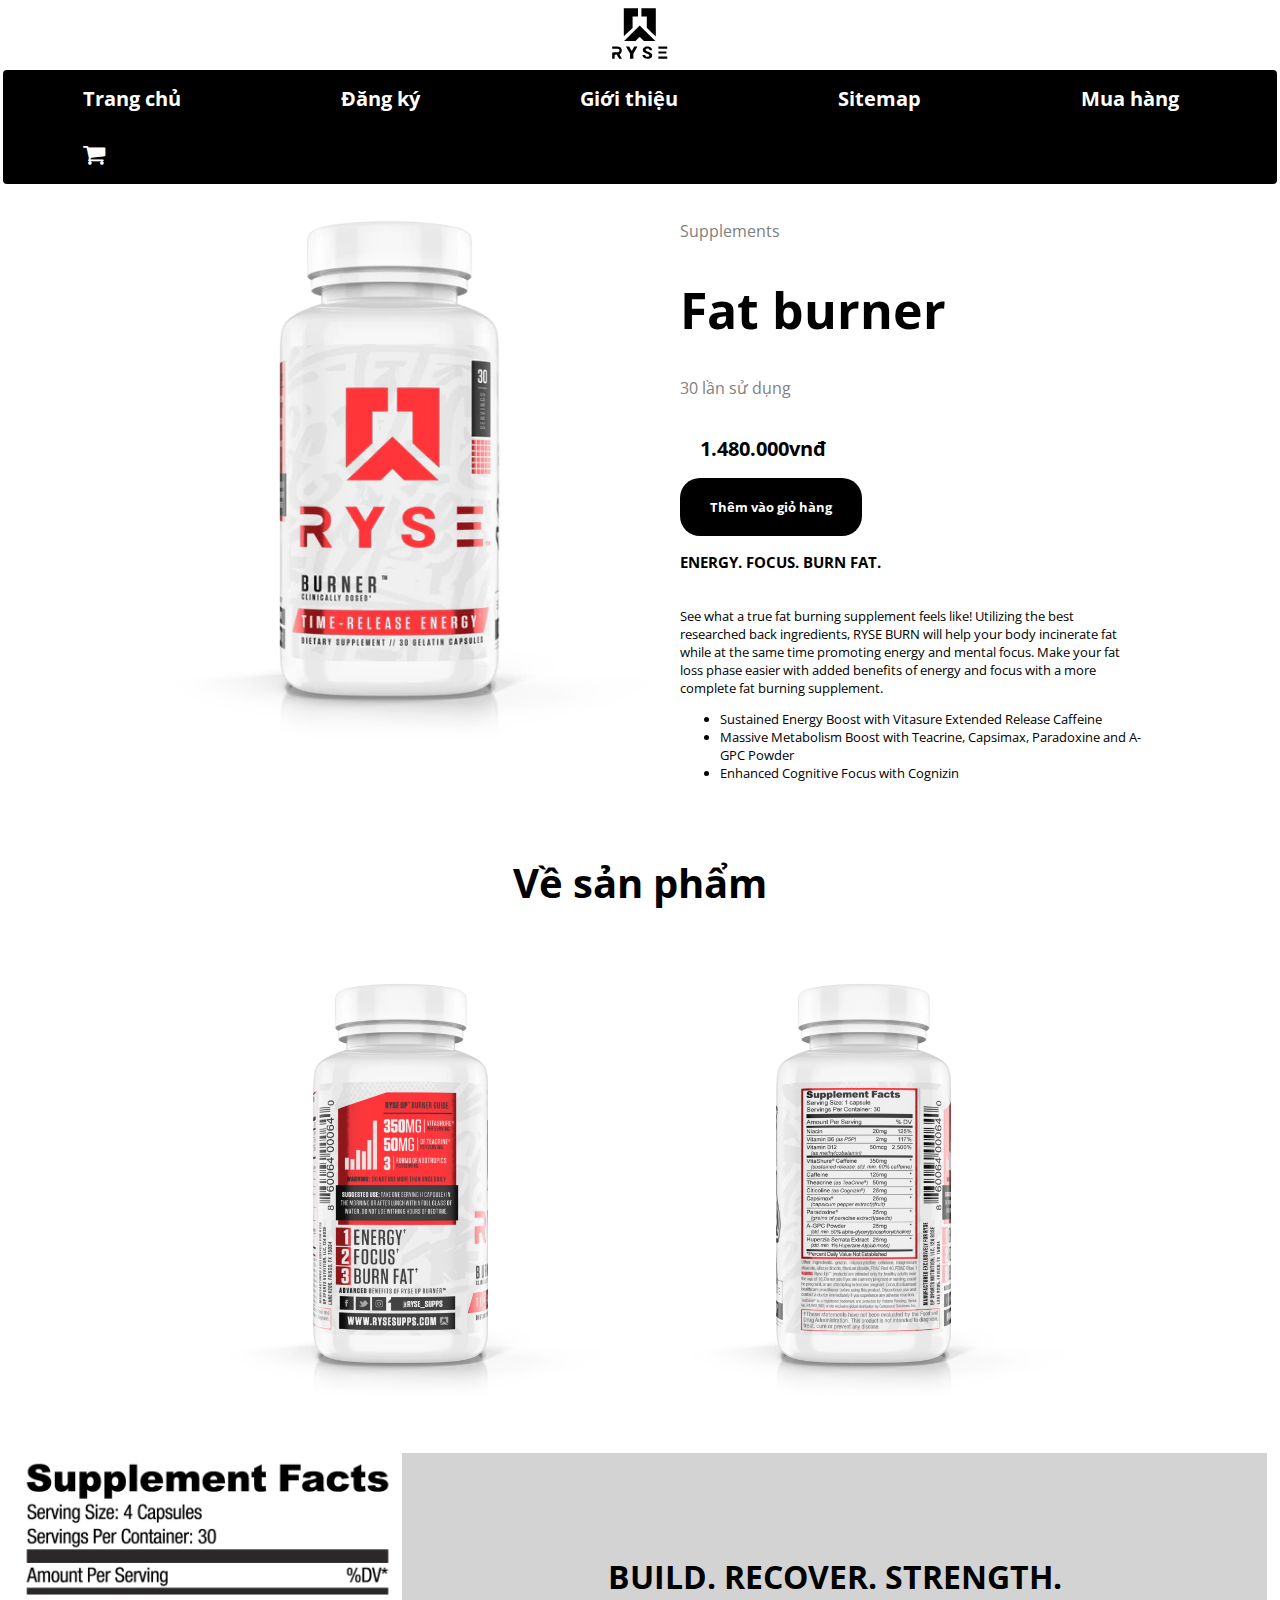
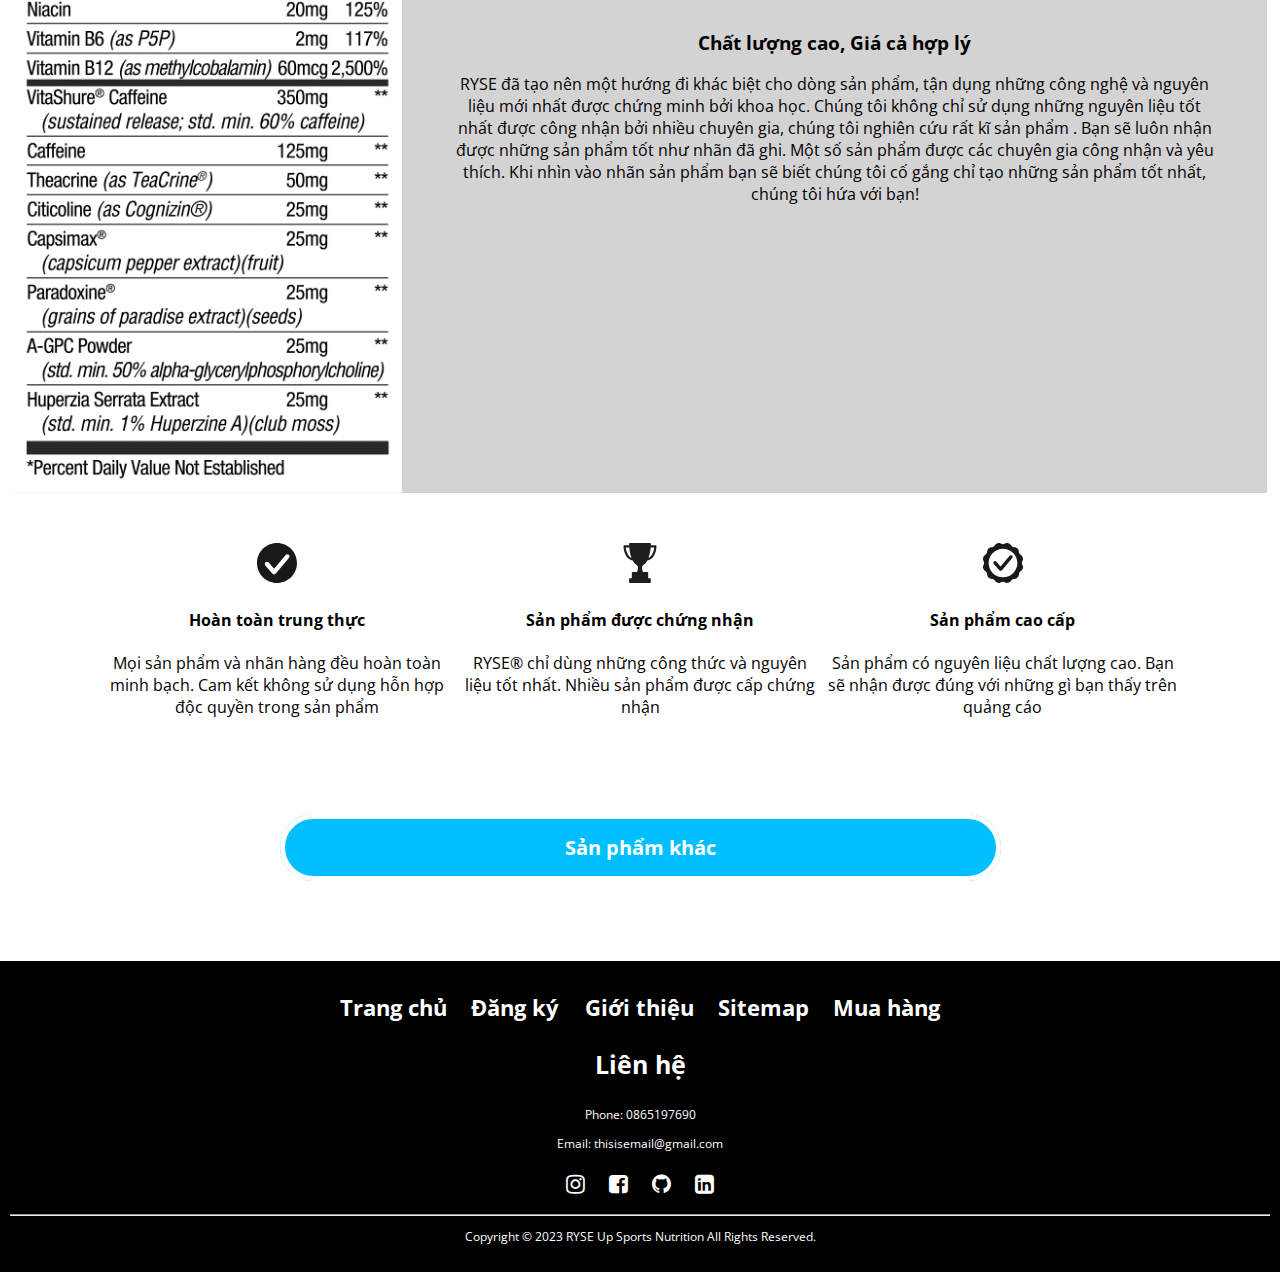
<file: fatburner.html>
<!DOCTYPE html>
<html lang="en">
<head>
    <meta charset="UTF-8">
    <meta name="viewport" content="width=device-width, initial-scale=1.0">
    <link rel="icon" type="JPG/PNG" href="photo/ryselogo.svg">
    <title>Fat Burner | RYSE Supplements</title>
    <link rel="stylesheet" href="css/style.css">
    <link rel="stylesheet" href="css/font-awesome.min.css">  
</head>
<body>
    <header>
        <a href="index.html"><img class="logo" id="logo" src="photo/ryselogo.svg" alt="logo picture"></a>
        <div class="nav-bar" id="navigation">
            <a href="index.html" class="navitem">Trang chủ</a>
            <a href="signup.html" class="navitem">Đăng ký</a>
            <a href="gioithieu.html" class="navitem">Giới thiệu</a>
            <a href="sitemap.html" class="navitem">Sitemap</a>
            <a href="sanpham.html" class="navitem">Mua hàng</a> 
            <a href="cart.html" class="navitem">
                <i class="fa fa-shopping-cart" style="font-size:x-large;"></i> <span></span></a>
            <a href="javascript:void(0);" class="icon" onclick="myFunction()">
              <i class="fa fa-bars"></i>
            </a>
        </div>
    </header>

    <main>
       
        <div class="Product">
            <div class="product-image">
                <img src="photo/fatburner.webp" alt="product" class="imghover">
            </div>
            <div class="product-details">
                <p class="lighttext">Supplements</p>
                <h1 class="product-title">Fat burner</h1>
                <p class="lighttext">30 lần sử dụng</p>
                <h2 class="price">1.480.000vnđ</h2>
                <a class="add-cart" href="#" id="3">Thêm vào giỏ hàng</a>
                <h3>ENERGY. FOCUS. BURN FAT.</h3>
                <p>See what a true fat burning supplement feels like! Utilizing the best researched back ingredients, RYSE BURN will help your body incinerate fat while at the same time promoting energy and mental focus. Make your fat loss phase easier with added benefits of energy and focus with a more complete fat burning supplement.</p>
                <ul>
                    <li>Sustained Energy Boost with Vitasure Extended Release Caffeine</li>
                    <li>Massive Metabolism Boost with Teacrine, Capsimax, Paradoxine and A-GPC Powder</li>
                    <li>Enhanced Cognitive Focus with Cognizin</li>

                </ul>
            </div>
        </div>

        <p class="learn">Về sản phẩm</p>

        

        <div class="product-showcase">
            <img src="photo/more/burner_2_x1500.webp">
            <img src="photo/more/burner_3_x1500.webp">

        </div>  

        <div class="abt">
            <img src="photo/more/fact6.webp">
            <div class="bs">
                <p style="font-size: xx-large; font-weight: bolder;">BUILD. RECOVER. STRENGTH.</p>
                <h3>Chất lượng cao, Giá cả hợp lý</h3>
                <p>
                    RYSE đã tạo nên một hướng đi khác biệt cho dòng sản phẩm, tận dụng những công nghệ và nguyên liệu mới nhất được chứng minh bởi khoa học.
                    Chúng tôi không chỉ sử dụng những nguyên liệu tốt nhất được công nhận bởi nhiều chuyên gia, chúng tôi nghiên cứu rất kĩ sản phẩm . 
                    Bạn sẽ luôn nhận được những sản phẩm tốt như nhãn đã ghi. Một số sản phẩm được các chuyên gia công nhận và yêu thích. 
                    Khi nhìn vào nhãn sản phẩm bạn sẽ biết chúng tôi cố gắng chỉ tạo những sản phẩm tốt nhất, chúng tôi hứa với bạn!
                </p>
            </div>
        </div>

        <div class="quality">
            <div class="wow">
                <img src="photo/item1.svg">
                <h4>Hoàn toàn trung thực</h4>
                <p>Mọi sản phẩm và nhãn hàng đều hoàn toàn minh bạch. Cam kết không sử dụng hỗn hợp độc quyền trong sản phẩm</p>
            </div>
            <div class="wow">
                <img src="photo/item2.svg">
                <h4>Sản phẩm được chứng nhận</h4>
                
                <p>RYSE® chỉ dùng những công thức và nguyên liệu tốt nhất. Nhiều sản phẩm được cấp chứng nhận</p>
            </div>
            <div class="wow">
                <img src="photo/item3.svg">
                <h4>Sản phẩm cao cấp</h4>
                <p>Sản phẩm có nguyên liệu chất lượng cao. Bạn sẽ nhận được đúng với những gì bạn thấy trên quảng cáo</p>
            </div>
        </div>
        
        <div class="return-button">
            <a href="sanpham.html" class="rt-product">Sản phẩm khác</a>
        </div>
        

    </main>

    <footer>
        <ul>
            <li><a href="index.html">Trang chủ</a></li>
            <li><a href="signup.html">Đăng ký  </a></li>
            <li><a href="gioithieu.html">Giới thiệu</a></li>
            <li><a href="sitemap.html">Sitemap</a></li>
            <li><a href="sanpham.html">Mua hàng</a></li>
            
        </ul>
        <h3>Liên hệ</h3>
        <p>Phone: 0865197690 </p>
        <p>Email: thisisemail@gmail.com</p>
        <ul>
            <li class="Contact-foot"><a href="https://www.instagram.com/"><i class="fa fa-instagram"></i></a></li>
            <li class="Contact-foot"><a href="https://www.facebook.com/"><i class="	fa fa-facebook-square"></i></a></li>
            <li class="Contact-foot"><a href="https://www.github.com/"><i class="fa fa-github"></i></a></li>
            <li class="Contact-foot"><a href="https://www.linkedin.com/"><i class="fa fa-linkedin-square"></i></a></li>

        </ul>
        
        <hr>
        <p>Copyright © 2023 RYSE Up Sports Nutrition All Rights Reserved.</p>
    </footer>
    <script src="script.js"></script>
</body>
</html>
</file>
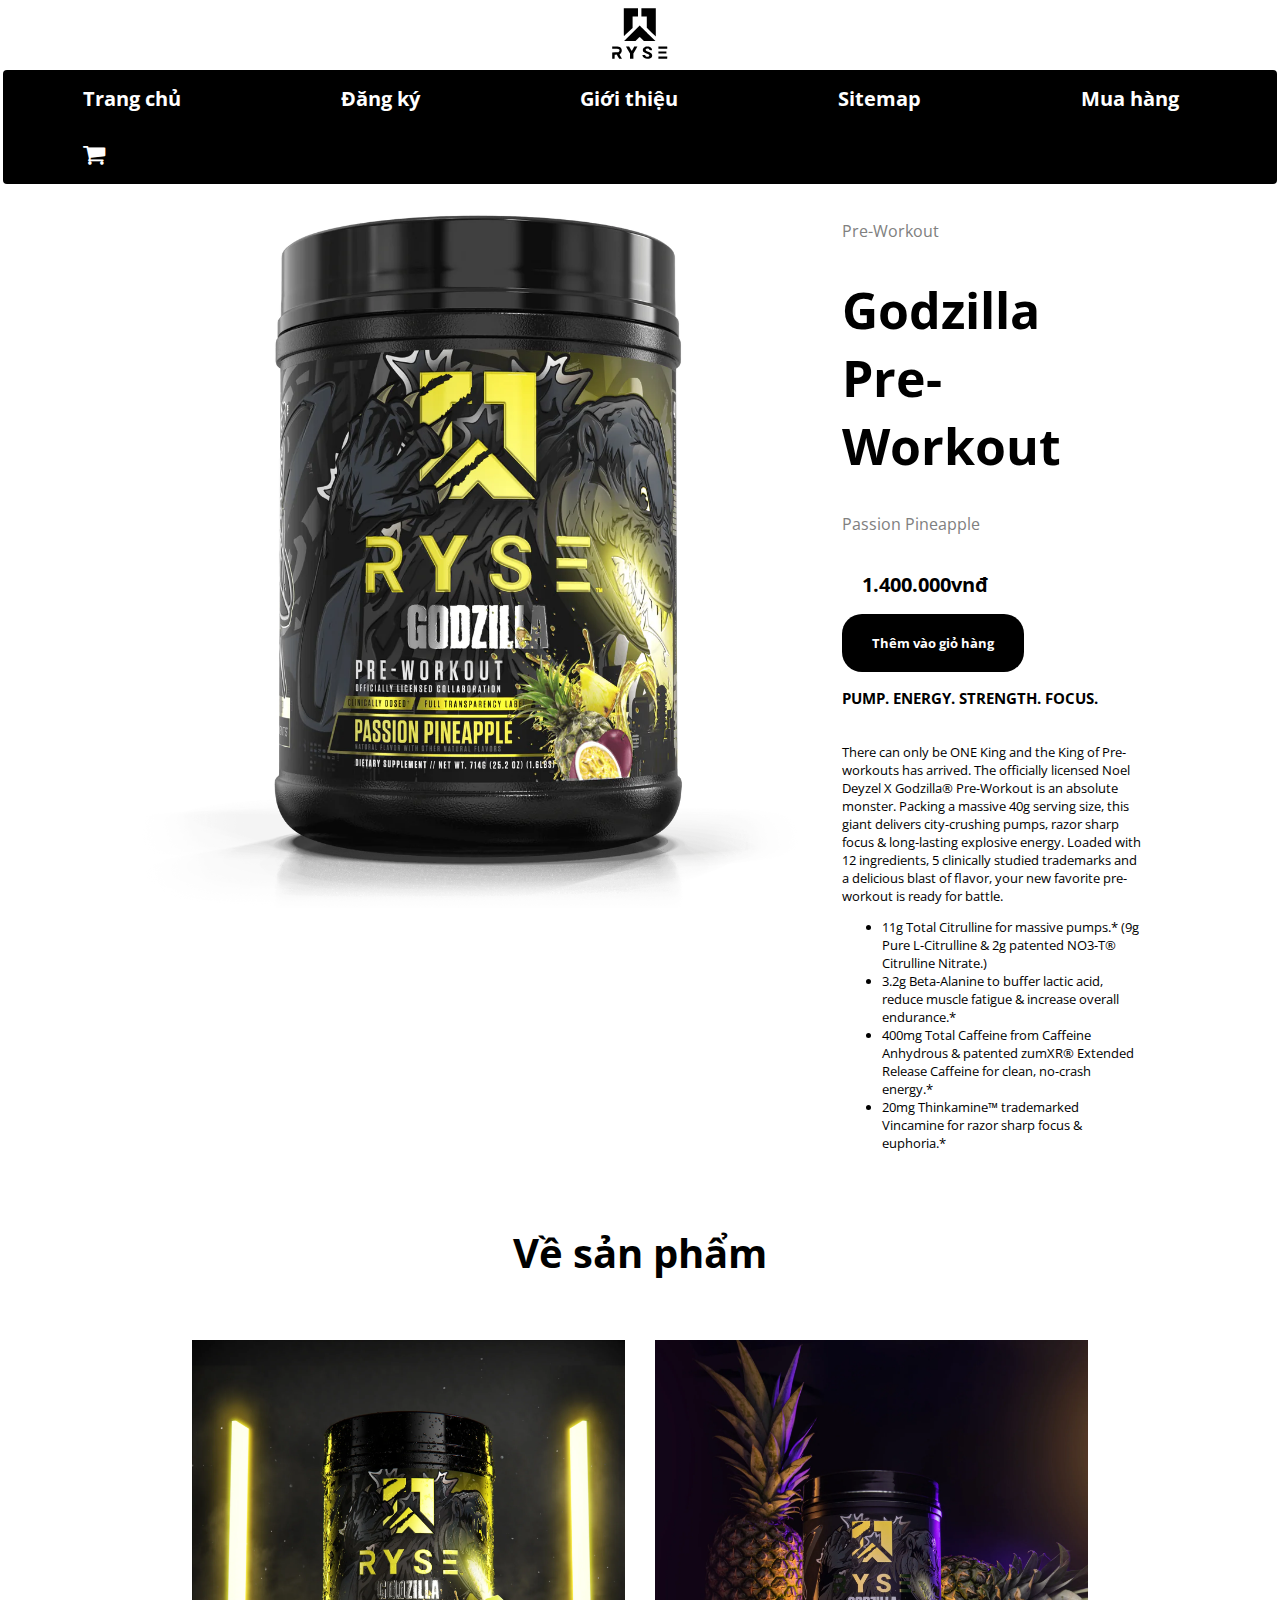
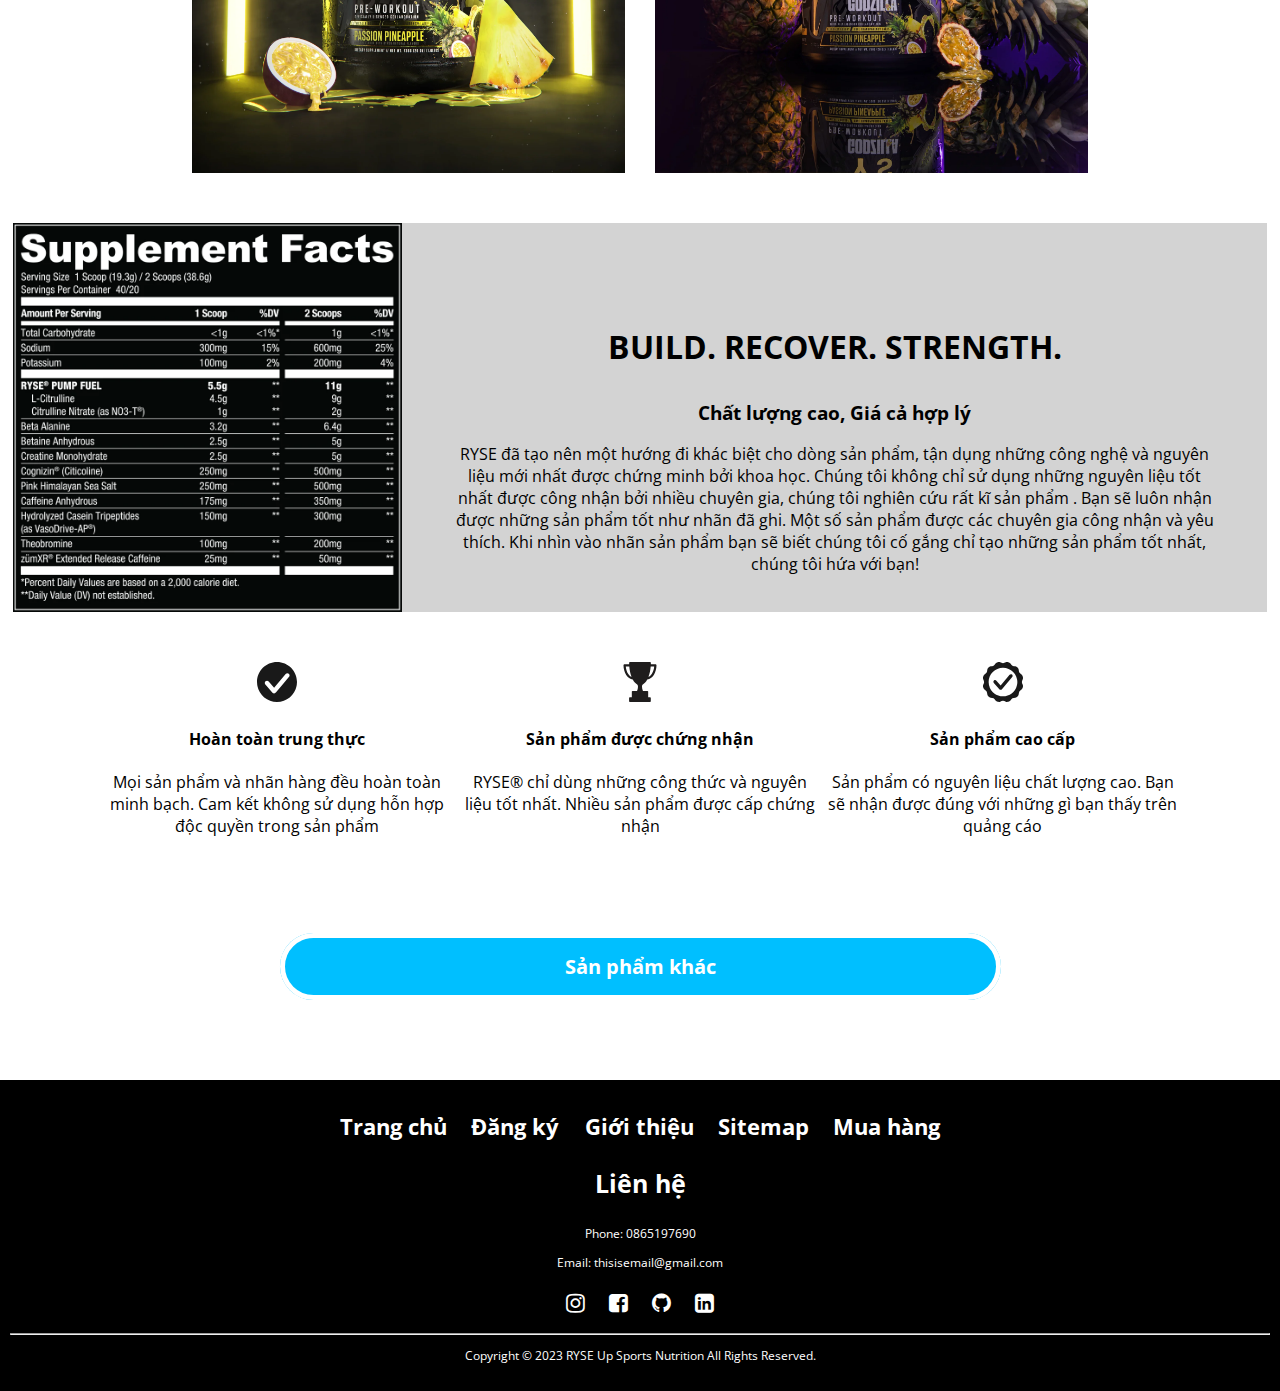
<file: godzilla.html>
<!DOCTYPE html>
<html lang="en">
<head>
    <meta charset="UTF-8">
    <meta name="viewport" content="width=device-width, initial-scale=1.0">
    <link rel="icon" type="JPG/PNG" href="photo/ryselogo.svg">
    <title>Godzilla Pre-Workout | RYSE Supplements</title>
    <link rel="stylesheet" href="css/style.css">
    <link rel="stylesheet" href="css/font-awesome.min.css">  
</head>
<body>
    <header>
        <a href="index.html"><img class="logo" id="logo" src="photo/ryselogo.svg" alt="logo picture"></a>
        <div class="nav-bar" id="navigation">
            <a href="index.html" class="navitem">Trang chủ</a>
            <a href="signup.html" class="navitem">Đăng ký</a>
            <a href="gioithieu.html" class="navitem">Giới thiệu</a>
            <a href="sitemap.html" class="navitem">Sitemap</a>
            <a href="sanpham.html" class="navitem">Mua hàng</a> 
            <a href="cart.html" class="navitem">
                <i class="fa fa-shopping-cart" style="font-size:x-large;"></i> <span></span></a>
            <a href="javascript:void(0);" class="icon" onclick="myFunction()">
              <i class="fa fa-bars"></i>
            </a>
        </div>
    </header>

    <main>
       
        <div class="Product">
            <div class="product-image">
                <img src="photo/godzilla_pre.webp" alt="product" class="imghover">
            </div>
            <div class="product-details">
                <p class="lighttext">Pre-Workout</p>
                <h1 class="product-title">Godzilla Pre-Workout</h1>
                <p class="lighttext">Passion Pineapple</p>
                <h2 class="price">1.400.000vnđ</h2>
                <a class="add-cart" href="#" id="4">Thêm vào giỏ hàng</a>
                <h3>PUMP. ENERGY. STRENGTH. FOCUS.</h3>
                <p>There can only be ONE King and the King of Pre-workouts has arrived. The officially licensed Noel Deyzel X Godzilla® Pre-Workout is an absolute monster. Packing a massive 40g serving size, this giant delivers city-crushing pumps, razor sharp focus & long-lasting explosive energy. Loaded with 12 ingredients, 5 clinically studied trademarks and a delicious blast of flavor, your new favorite pre-workout is ready for battle.</p>
                <ul>
                    <li>11g Total Citrulline for massive pumps.* (9g Pure L-Citrulline & 2g patented NO3-T® Citrulline Nitrate.)</li>
                    <li>3.2g Beta-Alanine to buffer lactic acid, reduce muscle fatigue & increase overall endurance.*</li>
                    <li>400mg Total Caffeine from Caffeine Anhydrous & patented zumXR® Extended Release Caffeine for clean, no-crash energy.*</li>
                    <li>20mg Thinkamine™ trademarked Vincamine for razor sharp focus & euphoria.*</li>
                </ul>
            </div>
        </div>

        <p class="learn">Về sản phẩm</p>

        

        <div class="product-showcase">
            <img src="photo/more/godzilla1.webp">
            <img src="photo/more/godzilla2.webp">

        </div>  

        <div class="abt">
            <img src="photo/more/fact7.webp">
            <div class="bs">
                <p style="font-size: xx-large; font-weight: bolder;">BUILD. RECOVER. STRENGTH.</p>
                <h3>Chất lượng cao, Giá cả hợp lý</h3>
                <p>
                    RYSE đã tạo nên một hướng đi khác biệt cho dòng sản phẩm, tận dụng những công nghệ và nguyên liệu mới nhất được chứng minh bởi khoa học.
                    Chúng tôi không chỉ sử dụng những nguyên liệu tốt nhất được công nhận bởi nhiều chuyên gia, chúng tôi nghiên cứu rất kĩ sản phẩm . 
                    Bạn sẽ luôn nhận được những sản phẩm tốt như nhãn đã ghi. Một số sản phẩm được các chuyên gia công nhận và yêu thích. 
                    Khi nhìn vào nhãn sản phẩm bạn sẽ biết chúng tôi cố gắng chỉ tạo những sản phẩm tốt nhất, chúng tôi hứa với bạn!
                </p>
            </div>
        </div>

        <div class="quality">
            <div class="wow">
                <img src="photo/item1.svg">
                <h4>Hoàn toàn trung thực</h4>
                <p>Mọi sản phẩm và nhãn hàng đều hoàn toàn minh bạch. Cam kết không sử dụng hỗn hợp độc quyền trong sản phẩm</p>
            </div>
            <div class="wow">
                <img src="photo/item2.svg">
                <h4>Sản phẩm được chứng nhận</h4>
                
                <p>RYSE® chỉ dùng những công thức và nguyên liệu tốt nhất. Nhiều sản phẩm được cấp chứng nhận</p>
            </div>
            <div class="wow">
                <img src="photo/item3.svg">
                <h4>Sản phẩm cao cấp</h4>
                <p>Sản phẩm có nguyên liệu chất lượng cao. Bạn sẽ nhận được đúng với những gì bạn thấy trên quảng cáo</p>
            </div>
        </div>
        
        <div class="return-button">
            <a href="sanpham.html" class="rt-product">Sản phẩm khác</a>
        </div>
        

    </main>

    <footer>
        <ul>
            <li><a href="index.html">Trang chủ</a></li>
            <li><a href="signup.html">Đăng ký  </a></li>
            <li><a href="gioithieu.html">Giới thiệu</a></li>
            <li><a href="sitemap.html">Sitemap</a></li>
            <li><a href="sanpham.html">Mua hàng</a></li>
            
        </ul>
        <h3>Liên hệ</h3>
        <p>Phone: 0865197690 </p>
        <p>Email: thisisemail@gmail.com</p>
        <ul>
            <li class="Contact-foot"><a href="https://www.instagram.com/"><i class="fa fa-instagram"></i></a></li>
            <li class="Contact-foot"><a href="https://www.facebook.com/"><i class="	fa fa-facebook-square"></i></a></li>
            <li class="Contact-foot"><a href="https://www.github.com/"><i class="fa fa-github"></i></a></li>
            <li class="Contact-foot"><a href="https://www.linkedin.com/"><i class="fa fa-linkedin-square"></i></a></li>

        </ul>
        
        <hr>
        <p>Copyright © 2023 RYSE Up Sports Nutrition All Rights Reserved.</p>
    </footer>
    <script src="script.js"></script>
</body>
</html>
</file>
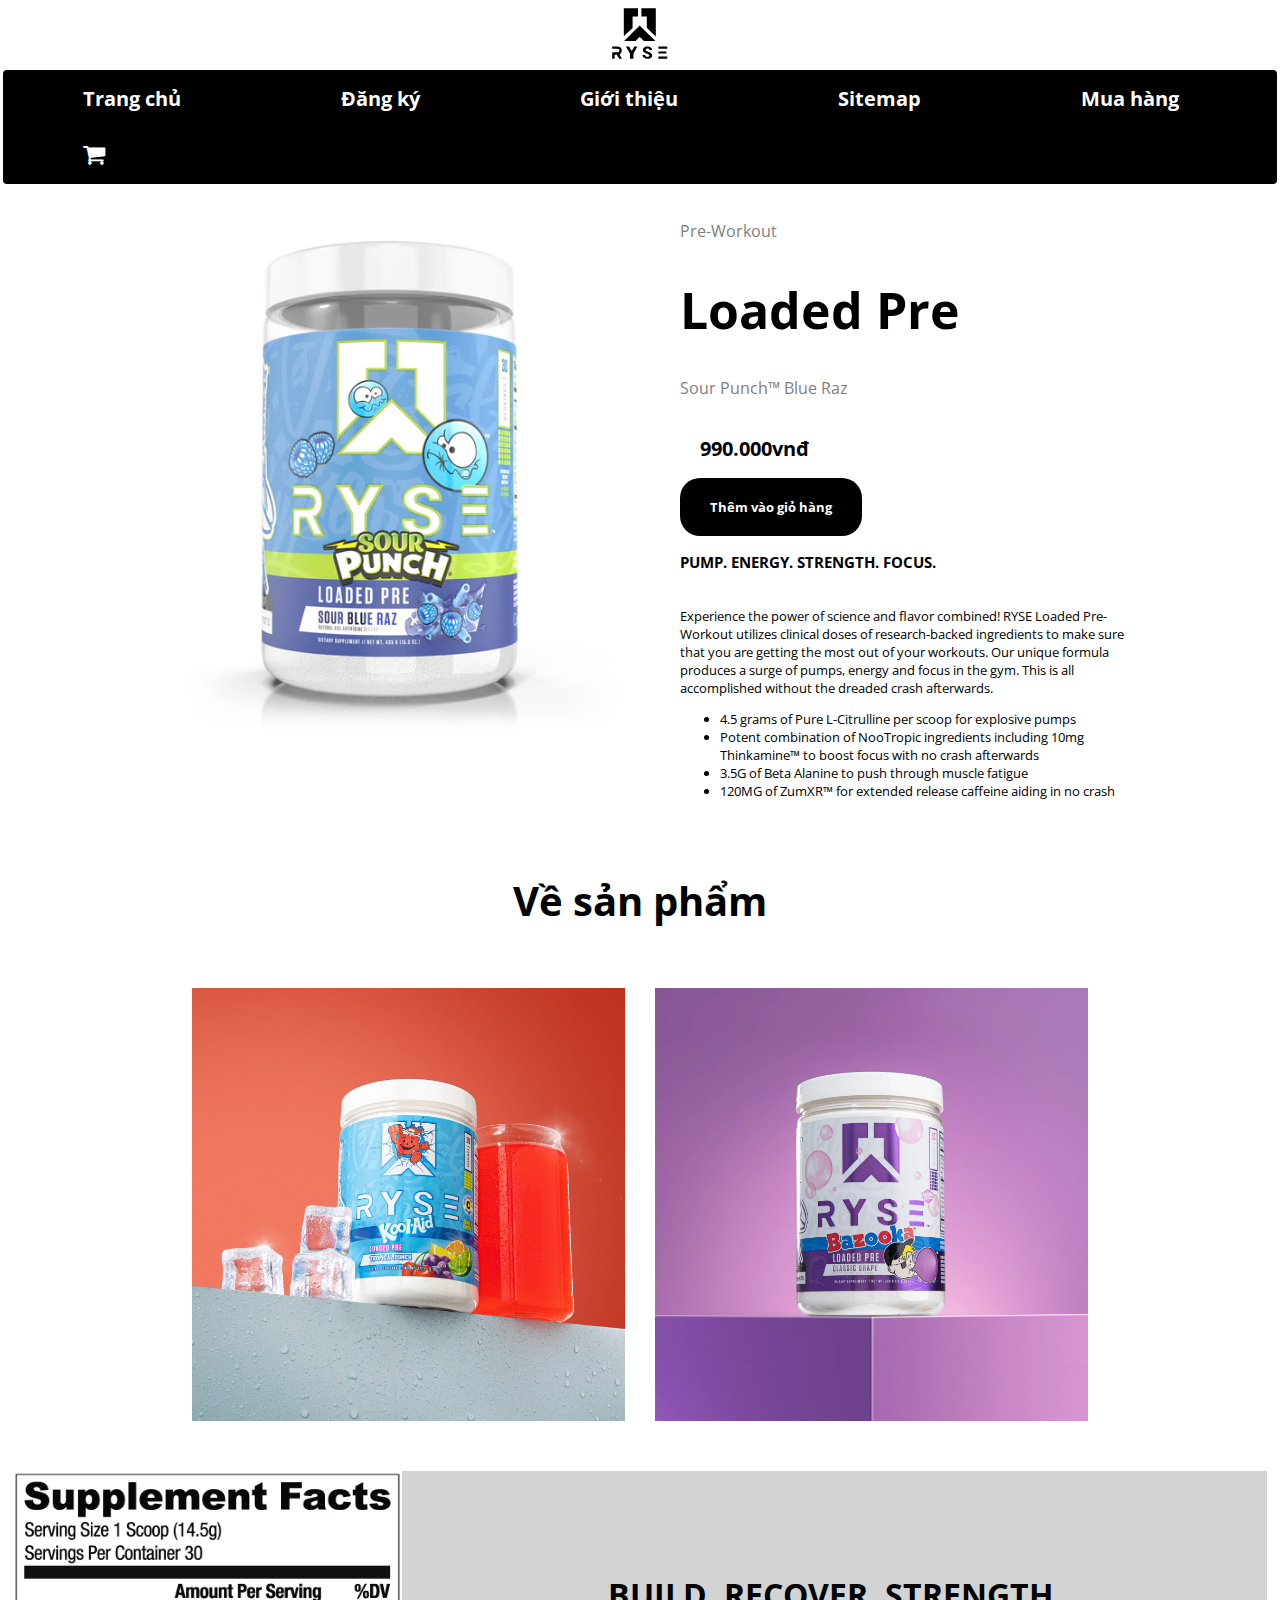
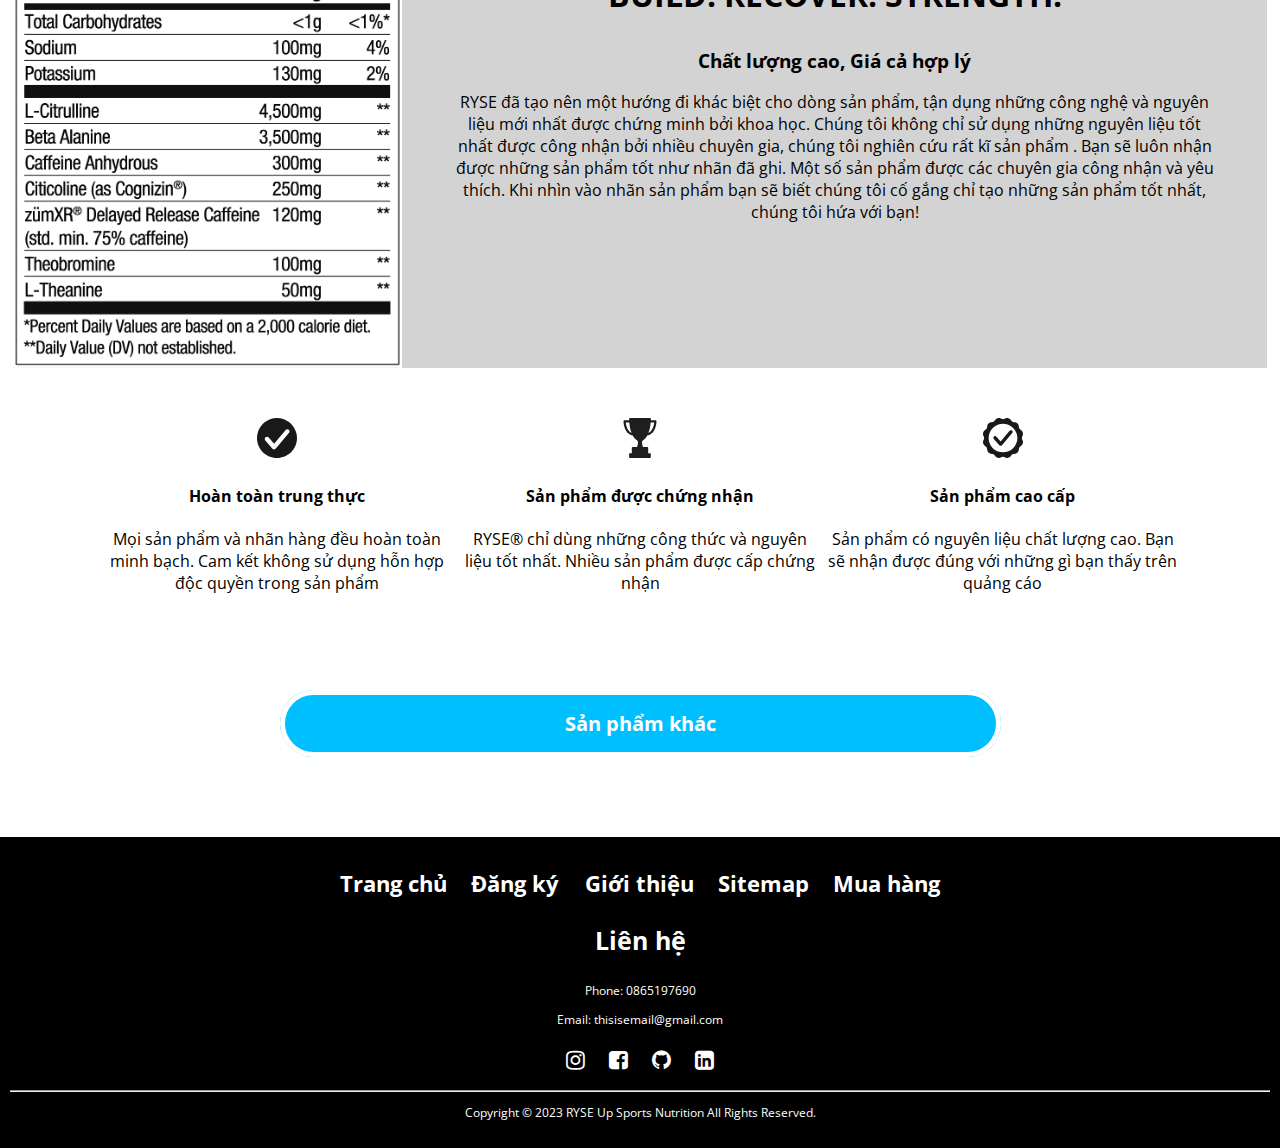
<file: loadedpre.html>
<!DOCTYPE html>
<html lang="en">
<head>
    <meta charset="UTF-8">
    <meta name="viewport" content="width=device-width, initial-scale=1.0">
    <link rel="icon" type="JPG/PNG" href="photo/ryselogo.svg">
    <title>Loaded Pre | RYSE Supplements</title>
    <link rel="stylesheet" href="css/style.css">
    <link rel="stylesheet" href="css/font-awesome.min.css">  
</head>
<body>
    <header>
        <a href="index.html"><img class="logo" id="logo" src="photo/ryselogo.svg" alt="logo picture"></a>
        <div class="nav-bar" id="navigation">
            <a href="index.html" class="navitem">Trang chủ</a>
            <a href="signup.html" class="navitem">Đăng ký</a>
            <a href="gioithieu.html" class="navitem">Giới thiệu</a>
            <a href="sitemap.html" class="navitem">Sitemap</a>
            <a href="sanpham.html" class="navitem">Mua hàng</a> 
            <a href="cart.html" class="navitem">
                <i class="fa fa-shopping-cart" style="font-size:x-large;"></i> <span></span></a>
            <a href="javascript:void(0);" class="icon" onclick="myFunction()">
              <i class="fa fa-bars"></i>
            </a>
        </div>
    </header>

    <main>
       
        <div class="Product">
            <div class="product-image">
                <img src="photo/loaded_pre.webp" alt="product" class="imghover">
            </div>
            <div class="product-details">
                <p class="lighttext">Pre-Workout</p>
                <h1 class="product-title">Loaded Pre</h1>
                <p class="lighttext">Sour Punch™ Blue Raz</p>
                <h2 class="price">990.000vnđ</h2>
                <a class="add-cart" href="#" id="5">Thêm vào giỏ hàng</a>
                <h3>PUMP. ENERGY. STRENGTH. FOCUS.</h3>
                <p>Experience the power of science and flavor combined! RYSE Loaded Pre-Workout utilizes clinical doses of research-backed ingredients to make sure that you are getting the most out of your workouts. Our unique formula produces a surge of pumps, energy and focus in the gym. This is all accomplished without the dreaded crash afterwards.</p>
                <ul>
                    <li>4.5 grams of Pure L-Citrulline per scoop for explosive pumps</li>
                    <li>Potent combination of NooTropic ingredients including 10mg Thinkamine™ to boost focus with no crash afterwards</li>
                    <li>3.5G of Beta Alanine to push through muscle fatigue</li>
                    <li>120MG of ZumXR™ for extended release caffeine aiding in no crash</li>
                </ul>
            </div>
        </div>

        <p class="learn">Về sản phẩm</p>

        

        <div class="product-showcase">
            <img src="photo/more/loadedpr1.webp">
            <img src="photo/more/loadedpr2.webp">

        </div>  

        <div class="abt">
            <img src="photo/more/fact8.webp">
            <div class="bs">
                <p style="font-size: xx-large; font-weight: bolder;">BUILD. RECOVER. STRENGTH.</p>
                <h3>Chất lượng cao, Giá cả hợp lý</h3>
                <p>
                    RYSE đã tạo nên một hướng đi khác biệt cho dòng sản phẩm, tận dụng những công nghệ và nguyên liệu mới nhất được chứng minh bởi khoa học.
                    Chúng tôi không chỉ sử dụng những nguyên liệu tốt nhất được công nhận bởi nhiều chuyên gia, chúng tôi nghiên cứu rất kĩ sản phẩm . 
                    Bạn sẽ luôn nhận được những sản phẩm tốt như nhãn đã ghi. Một số sản phẩm được các chuyên gia công nhận và yêu thích. 
                    Khi nhìn vào nhãn sản phẩm bạn sẽ biết chúng tôi cố gắng chỉ tạo những sản phẩm tốt nhất, chúng tôi hứa với bạn!
                </p>
            </div>
        </div>

        <div class="quality">
            <div class="wow">
                <img src="photo/item1.svg">
                <h4>Hoàn toàn trung thực</h4>
                <p>Mọi sản phẩm và nhãn hàng đều hoàn toàn minh bạch. Cam kết không sử dụng hỗn hợp độc quyền trong sản phẩm</p>
            </div>
            <div class="wow">
                <img src="photo/item2.svg">
                <h4>Sản phẩm được chứng nhận</h4>
                
                <p>RYSE® chỉ dùng những công thức và nguyên liệu tốt nhất. Nhiều sản phẩm được cấp chứng nhận</p>
            </div>
            <div class="wow">
                <img src="photo/item3.svg">
                <h4>Sản phẩm cao cấp</h4>
                <p>Sản phẩm có nguyên liệu chất lượng cao. Bạn sẽ nhận được đúng với những gì bạn thấy trên quảng cáo</p>
            </div>
        </div>
        
        <div class="return-button">
            <a href="sanpham.html" class="rt-product">Sản phẩm khác</a>
        </div>
        

    </main>

    <footer>
        <ul>
            <li><a href="index.html">Trang chủ</a></li>
            <li><a href="signup.html">Đăng ký  </a></li>
            <li><a href="gioithieu.html">Giới thiệu</a></li>
            <li><a href="sitemap.html">Sitemap</a></li>
            <li><a href="sanpham.html">Mua hàng</a></li>
            
        </ul>
        <h3>Liên hệ</h3>
        <p>Phone: 0865197690 </p>
        <p>Email: thisisemail@gmail.com</p>
        <ul>
            <li class="Contact-foot"><a href="https://www.instagram.com/"><i class="fa fa-instagram"></i></a></li>
            <li class="Contact-foot"><a href="https://www.facebook.com/"><i class="	fa fa-facebook-square"></i></a></li>
            <li class="Contact-foot"><a href="https://www.github.com/"><i class="fa fa-github"></i></a></li>
            <li class="Contact-foot"><a href="https://www.linkedin.com/"><i class="fa fa-linkedin-square"></i></a></li>

        </ul>
        
        <hr>
        <p>Copyright © 2023 RYSE Up Sports Nutrition All Rights Reserved.</p>
    </footer>
    <script src="script.js"></script>
</body>
</html>
</file>
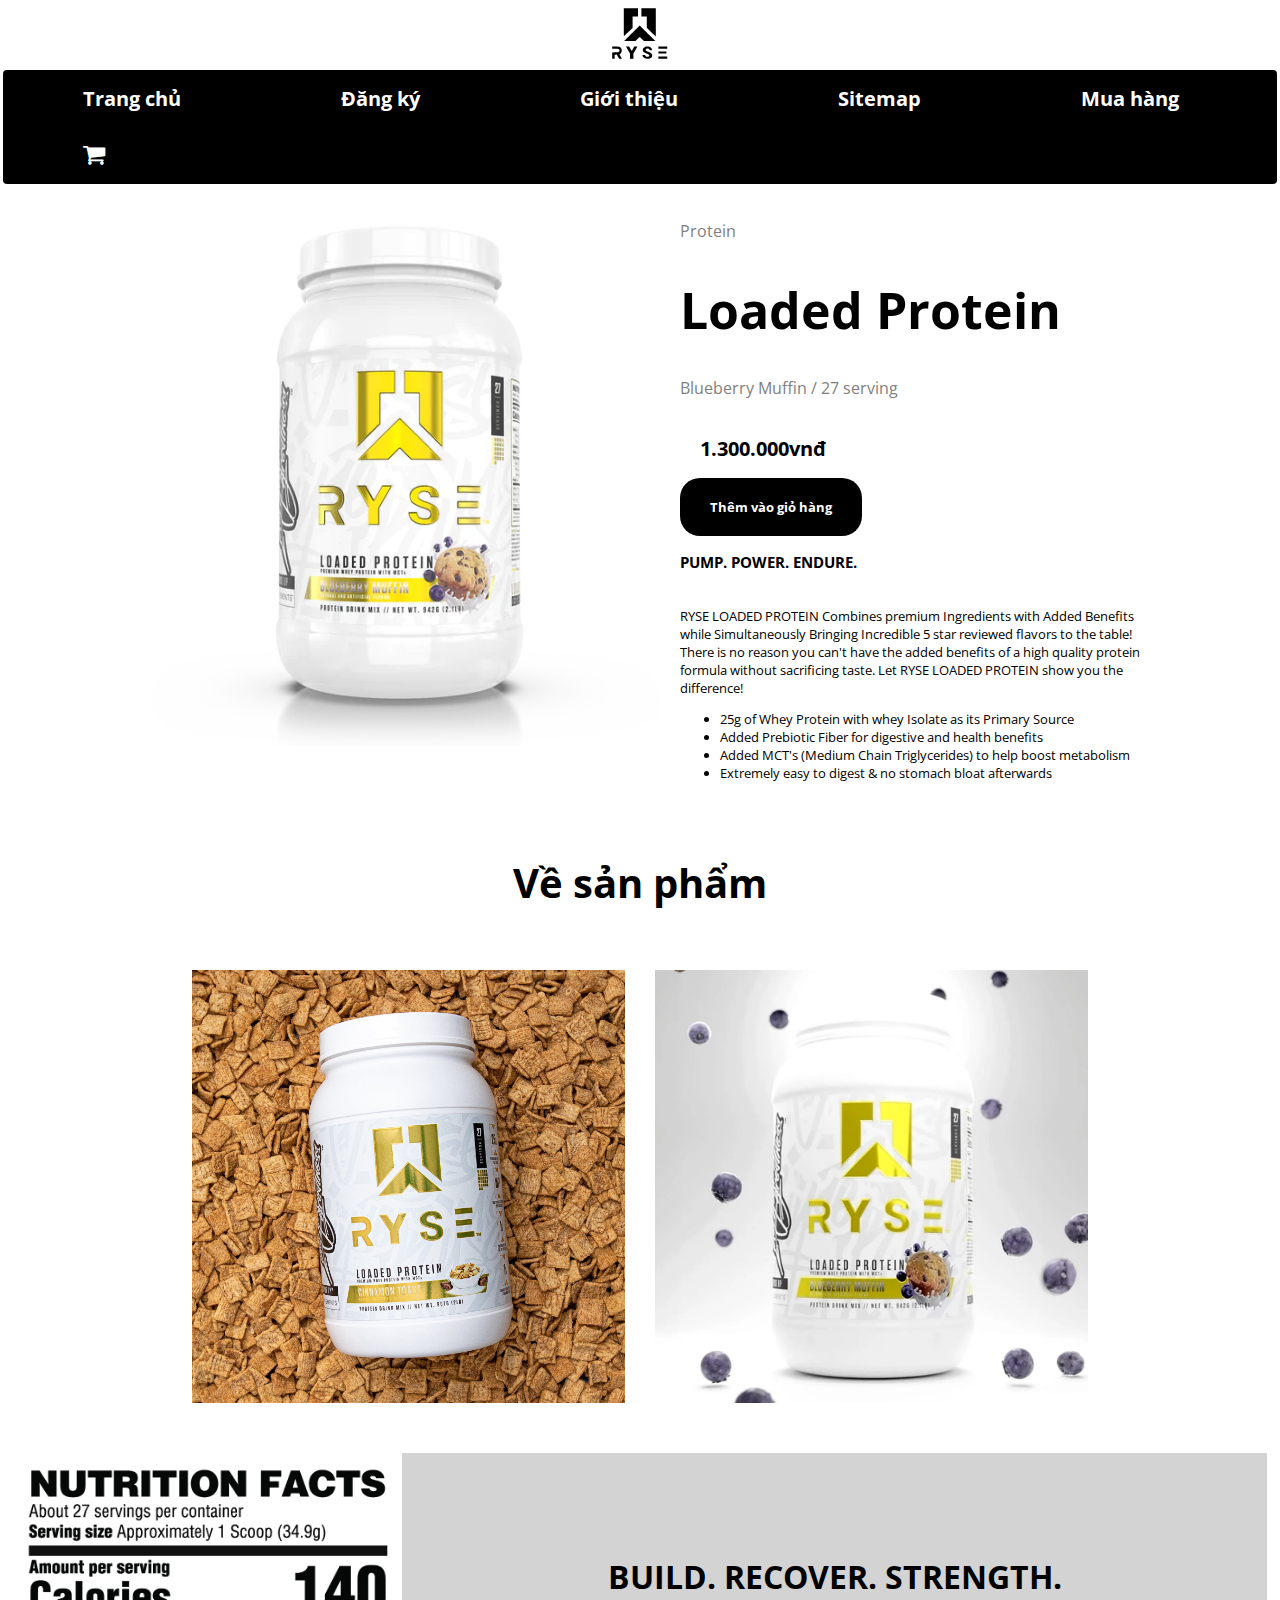
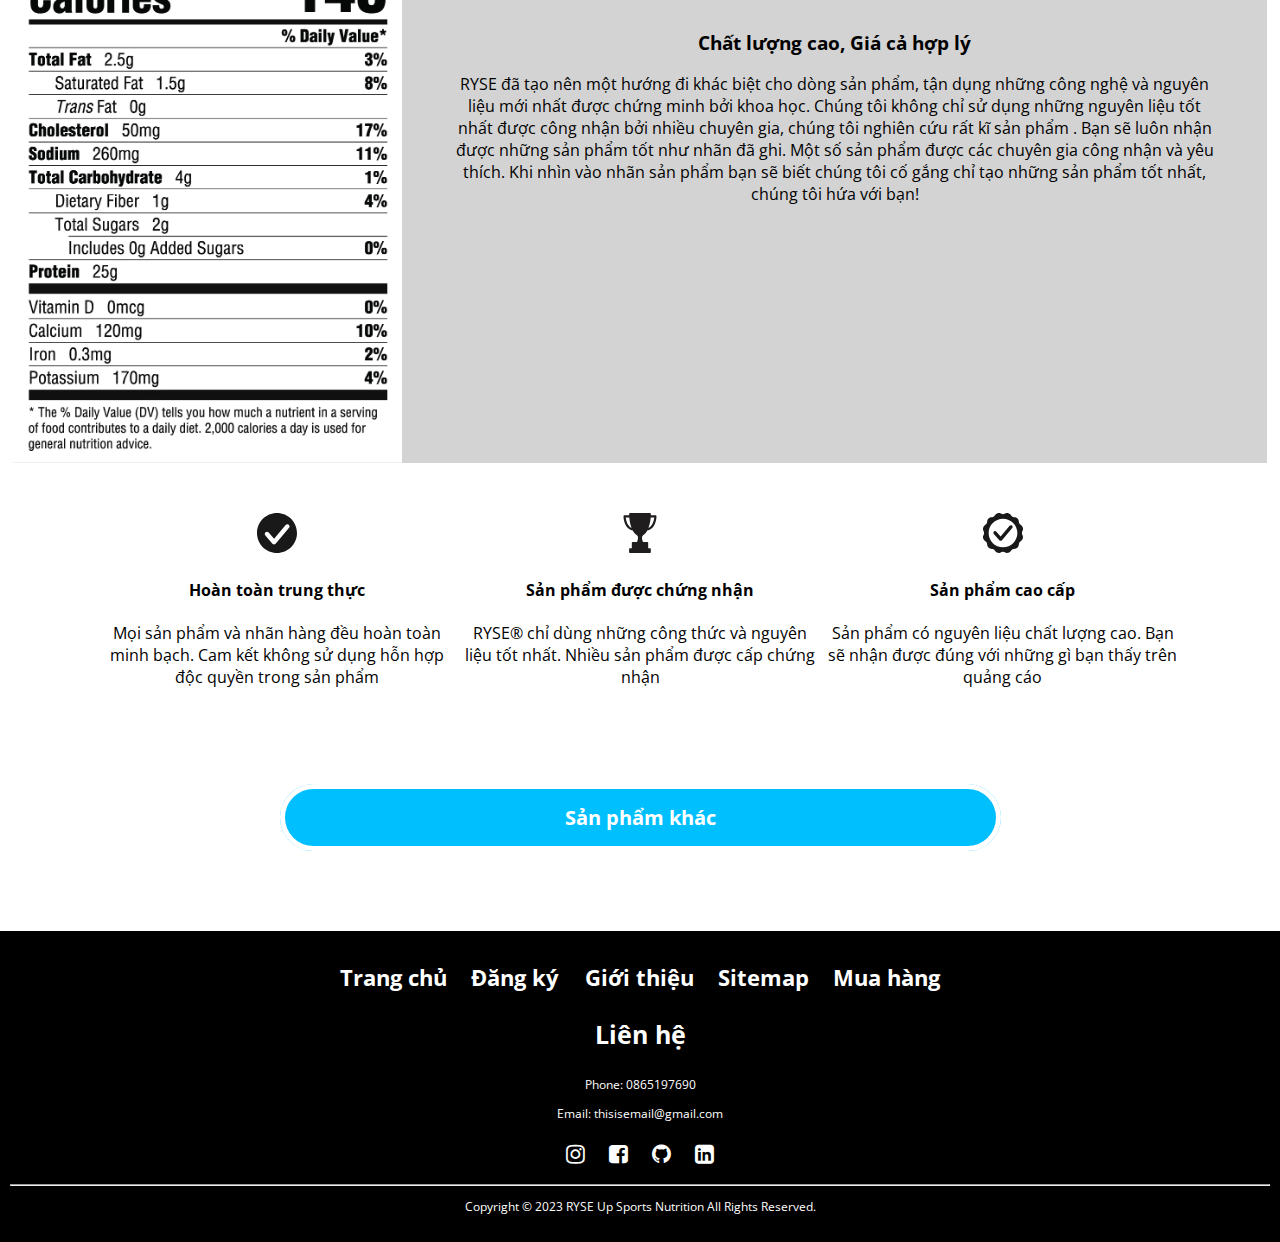
<file: protein.html>
<!DOCTYPE html>
<html lang="en">
<head>
    <meta charset="UTF-8">
    <meta name="viewport" content="width=device-width, initial-scale=1.0">
    <link rel="icon" type="JPG/PNG" href="photo/ryselogo.svg">
    <title>Loaded Protein | RYSE Supplements</title>
    <link rel="stylesheet" href="css/style.css">
    <link rel="stylesheet" href="css/font-awesome.min.css">  
</head>
<body>
    <header>
        <a href="index.html"><img class="logo" id="logo" src="photo/ryselogo.svg" alt="logo picture"></a>
        <div class="nav-bar" id="navigation">
            <a href="index.html" class="navitem">Trang chủ</a>
            <a href="signup.html" class="navitem">Đăng ký</a>
            <a href="gioithieu.html" class="navitem">Giới thiệu</a>
            <a href="sitemap.html" class="navitem">Sitemap</a>
            <a href="sanpham.html" class="navitem">Mua hàng</a> 
            <a href="cart.html" class="navitem">
                <i class="fa fa-shopping-cart" style="font-size:x-large;"></i> <span></span></a>
            <a href="javascript:void(0);" class="icon" onclick="myFunction()">
              <i class="fa fa-bars"></i>
            </a>
        </div>
    </header>

    <main>
       
        <div class="Product">
            <div class="product-image">
                <img src="photo/loaded_protein.webp" alt="product" class="imghover">
            </div>
            <div class="product-details">
                <p class="lighttext">Protein</p>
                <h1 class="product-title">Loaded Protein</h1>
                <p class="lighttext">Blueberry Muffin / 27 serving </p>
                <h2 class="price">1.300.000vnđ</h2>
                <a class="add-cart" href="#" id="6">Thêm vào giỏ hàng</a>
                <h3>PUMP. POWER. ENDURE.</h3>
                <p>RYSE LOADED PROTEIN Combines premium Ingredients with Added Benefits while Simultaneously Bringing Incredible 5 star reviewed flavors to the table! There is no reason you can't have the added benefits of a high quality protein formula without sacrificing taste. Let RYSE LOADED PROTEIN show you the difference!</p>
                <ul>
                    <li>25g of Whey Protein with whey Isolate as its Primary Source</li>
                    <li>Added Prebiotic Fiber for digestive and health benefits</li>
                    <li>Added MCT's (Medium Chain Triglycerides) to help boost metabolism</li>
                    <li>Extremely easy to digest & no stomach bloat afterwards</li>
                </ul>
            </div>
        </div>

        <p class="learn">Về sản phẩm</p>

        

        <div class="product-showcase">
            <img src="photo/more/protein2.jpg">
            <img src="photo/more/protein3.webp">

        </div>  

        <div class="abt">
            <img src="photo/more/fact2.webp">
            <div class="bs">
                <p style="font-size: xx-large; font-weight: bolder;">BUILD. RECOVER. STRENGTH.</p>
                <h3>Chất lượng cao, Giá cả hợp lý</h3>
                <p>
                    RYSE đã tạo nên một hướng đi khác biệt cho dòng sản phẩm, tận dụng những công nghệ và nguyên liệu mới nhất được chứng minh bởi khoa học.
                    Chúng tôi không chỉ sử dụng những nguyên liệu tốt nhất được công nhận bởi nhiều chuyên gia, chúng tôi nghiên cứu rất kĩ sản phẩm . 
                    Bạn sẽ luôn nhận được những sản phẩm tốt như nhãn đã ghi. Một số sản phẩm được các chuyên gia công nhận và yêu thích. 
                    Khi nhìn vào nhãn sản phẩm bạn sẽ biết chúng tôi cố gắng chỉ tạo những sản phẩm tốt nhất, chúng tôi hứa với bạn!
                </p>
            </div>
        </div>

        <div class="quality">
            <div class="wow">
                <img src="photo/item1.svg">
                <h4>Hoàn toàn trung thực</h4>
                <p>Mọi sản phẩm và nhãn hàng đều hoàn toàn minh bạch. Cam kết không sử dụng hỗn hợp độc quyền trong sản phẩm</p>
            </div>
            <div class="wow">
                <img src="photo/item2.svg">
                <h4>Sản phẩm được chứng nhận</h4>
                
                <p>RYSE® chỉ dùng những công thức và nguyên liệu tốt nhất. Nhiều sản phẩm được cấp chứng nhận</p>
            </div>
            <div class="wow">
                <img src="photo/item3.svg">
                <h4>Sản phẩm cao cấp</h4>
                <p>Sản phẩm có nguyên liệu chất lượng cao. Bạn sẽ nhận được đúng với những gì bạn thấy trên quảng cáo</p>
            </div>
        </div>
        
        <div class="return-button">
            <a href="sanpham.html" class="rt-product">Sản phẩm khác</a>
        </div>
        

    </main>

    <footer>
        <ul>
            <li><a href="index.html">Trang chủ</a></li>
            <li><a href="signup.html">Đăng ký  </a></li>
            <li><a href="gioithieu.html">Giới thiệu</a></li>
            <li><a href="sitemap.html">Sitemap</a></li>
            <li><a href="sanpham.html">Mua hàng</a></li>
            
        </ul>
        <h3>Liên hệ</h3>
        <p>Phone: 0865197690 </p>
        <p>Email: thisisemail@gmail.com</p>
        <ul>
            <li class="Contact-foot"><a href="https://www.instagram.com/"><i class="fa fa-instagram"></i></a></li>
            <li class="Contact-foot"><a href="https://www.facebook.com/"><i class="	fa fa-facebook-square"></i></a></li>
            <li class="Contact-foot"><a href="https://www.github.com/"><i class="fa fa-github"></i></a></li>
            <li class="Contact-foot"><a href="https://www.linkedin.com/"><i class="fa fa-linkedin-square"></i></a></li>

        </ul>
        
        <hr>
        <p>Copyright © 2023 RYSE Up Sports Nutrition All Rights Reserved.</p>
    </footer>
    <script src="script.js"></script>
</body>
</html>
</file>
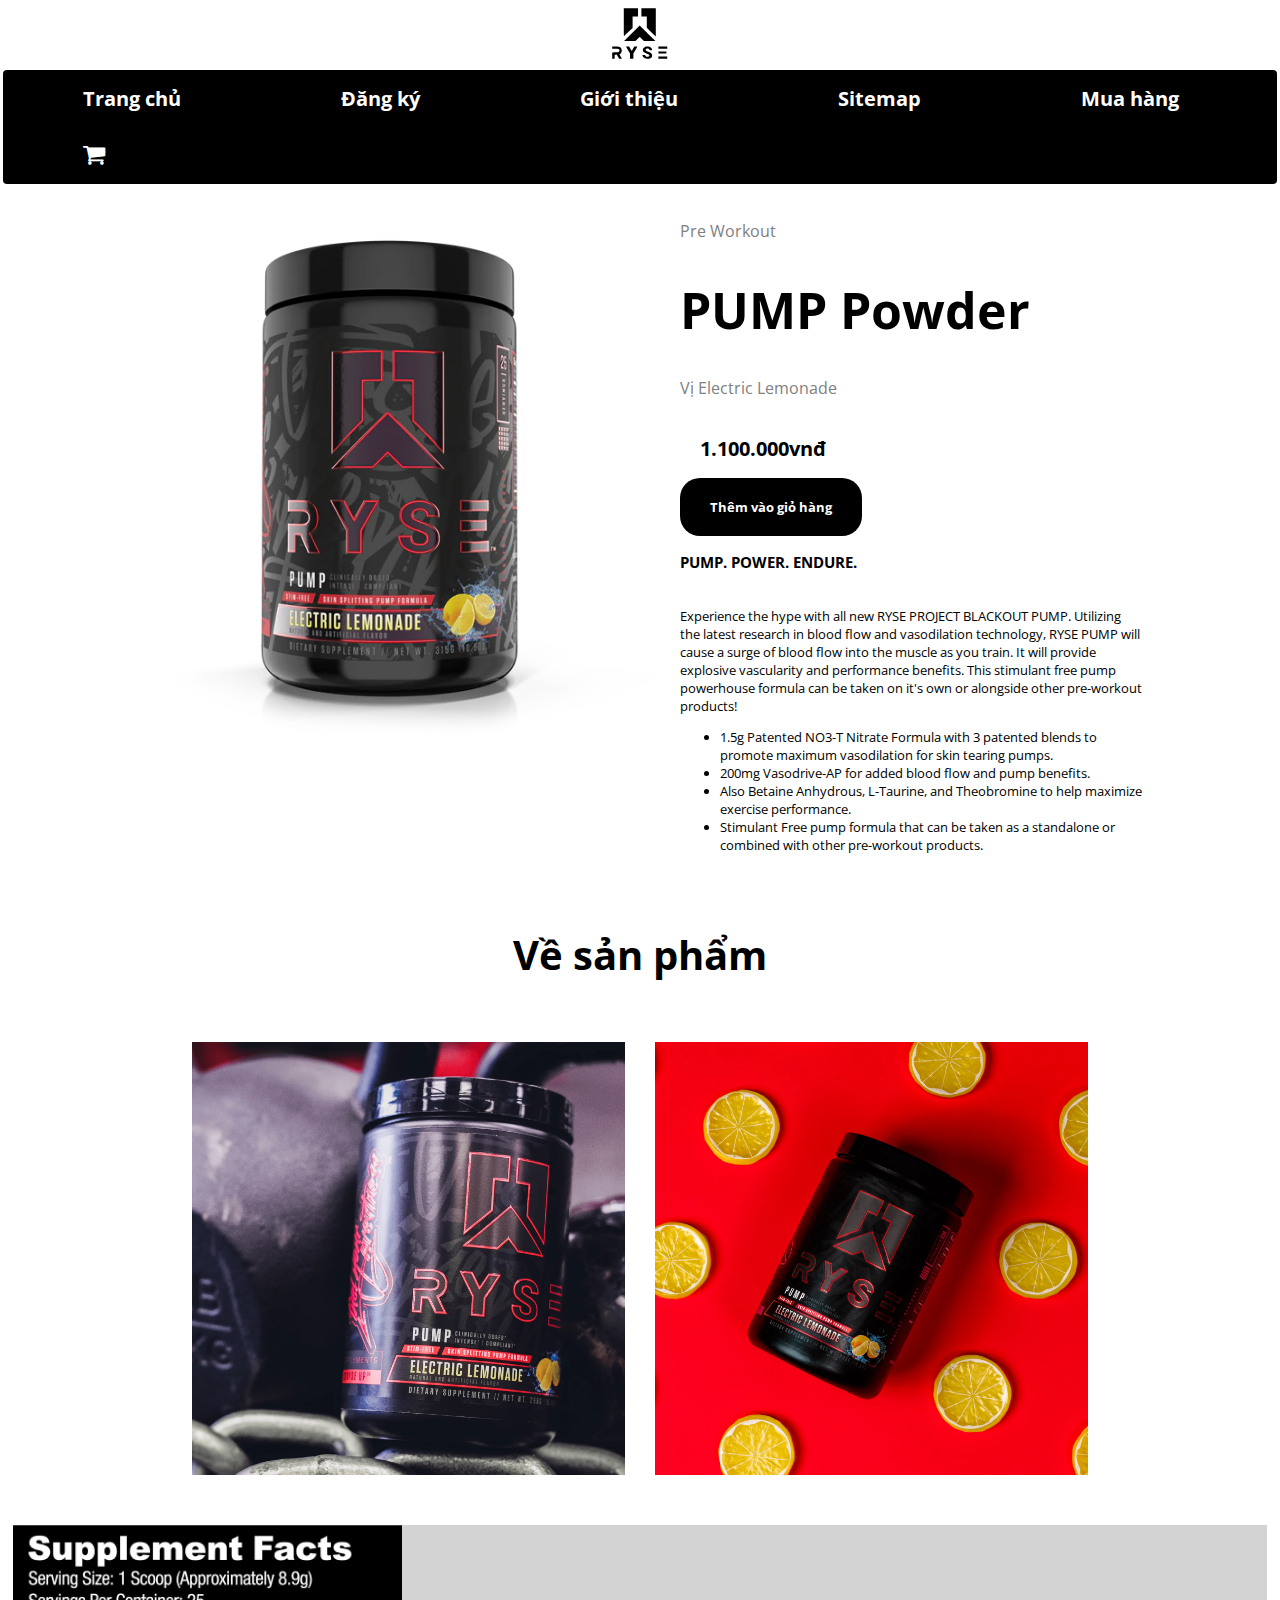
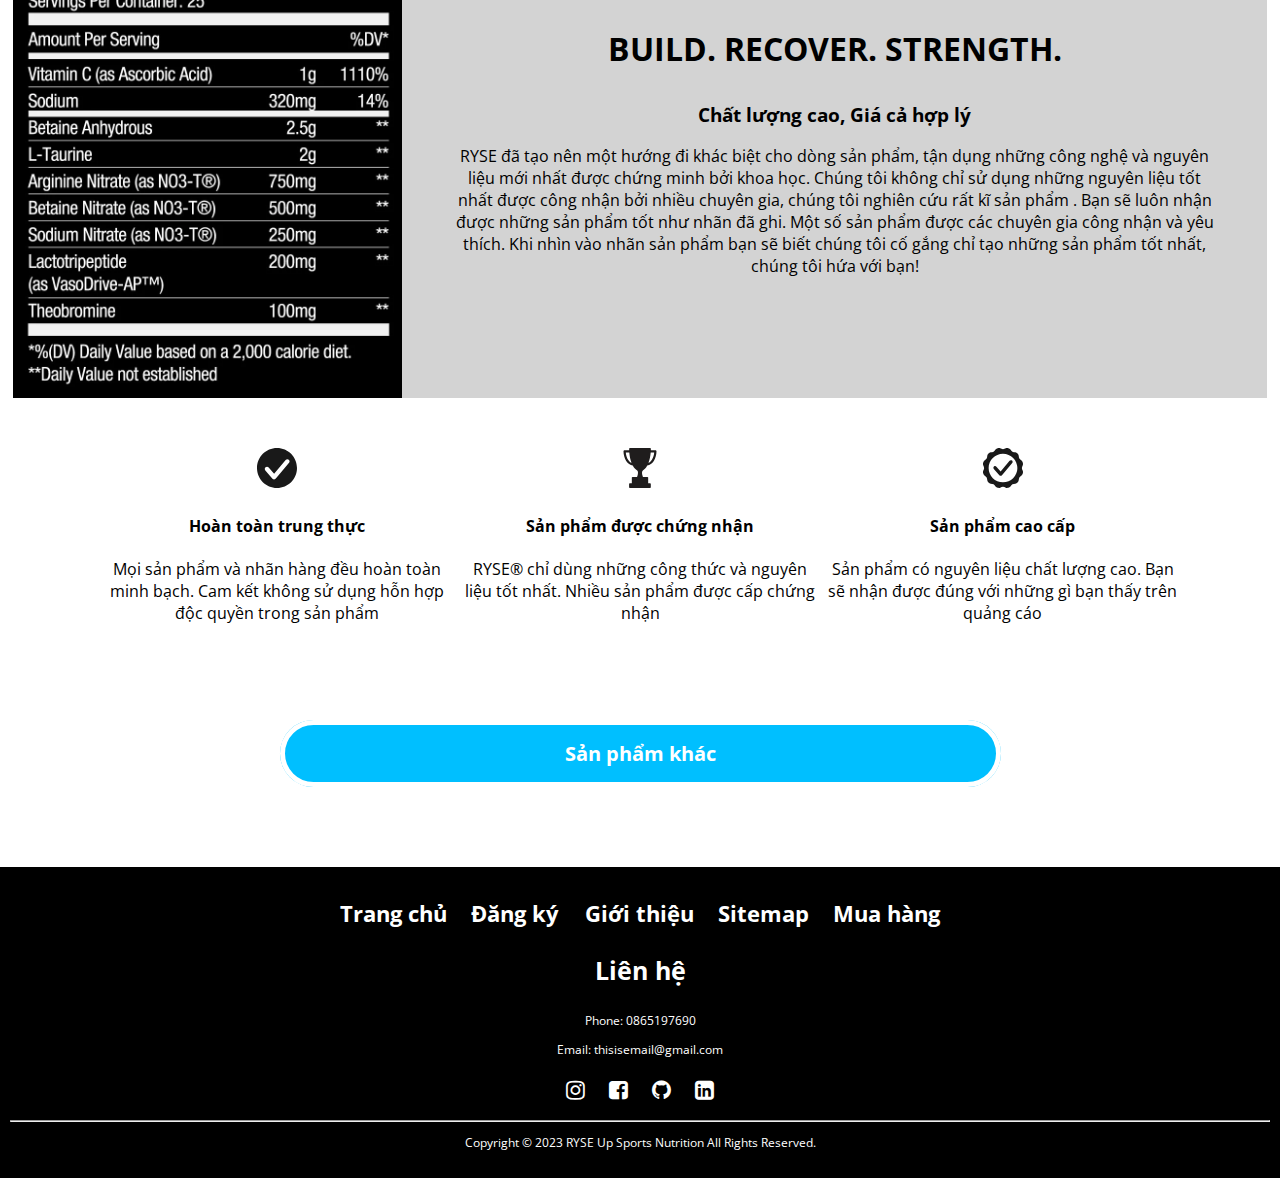
<file: pump.html>
<!DOCTYPE html>
<html lang="en">
<head>
    <meta charset="UTF-8">
    <meta name="viewport" content="width=device-width, initial-scale=1.0">
    <link rel="icon" type="JPG/PNG" href="photo/ryselogo.svg">
    <title>PUMP powder | RYSE Supplements</title>
    <link rel="stylesheet" href="css/style.css">
    <link rel="stylesheet" href="css/font-awesome.min.css">  
</head>
<body>
    <header>
        <a href="index.html"><img class="logo" id="logo" src="photo/ryselogo.svg" alt="logo picture"></a>
        <div class="nav-bar" id="navigation">
            <a href="index.html" class="navitem">Trang chủ</a>
            <a href="signup.html" class="navitem">Đăng ký</a>
            <a href="gioithieu.html" class="navitem">Giới thiệu</a>
            <a href="sitemap.html" class="navitem">Sitemap</a>
            <a href="sanpham.html" class="navitem">Mua hàng</a> 
            <a href="cart.html" class="navitem">
                <i class="fa fa-shopping-cart" style="font-size:x-large;"></i> <span></span></a>
            <a href="javascript:void(0);" class="icon" onclick="myFunction()">
              <i class="fa fa-bars"></i>
            </a>
        </div>
    </header>

    <main>
       
        <div class="Product">
            <div class="product-image">
                <img src="photo/pump_powder.webp" alt="product" >
            </div>
            <div class="product-details">
                <p class="lighttext">Pre Workout</p>
                <h1 class="product-title">PUMP Powder</h1>
                <p class="lighttext">Vị Electric Lemonade </p>
                <h2 class="price">1.100.000vnđ</h2>
                <a class="add-cart" href="#" id="7">Thêm vào giỏ hàng</a>
                <h3>PUMP. POWER. ENDURE.</h3>
                <p>Experience the hype with all new RYSE PROJECT BLACKOUT PUMP. Utilizing the latest research in blood flow and vasodilation technology, RYSE PUMP will cause a surge of blood flow into the muscle as you train. It will provide explosive vascularity and performance benefits. This stimulant free pump powerhouse formula can be taken on it's own or alongside other pre-workout products!</p>
                <ul>
                    <li>1.5g Patented NO3-T Nitrate Formula with 3 patented blends to promote maximum vasodilation for skin tearing pumps.</li>
                    <li>200mg Vasodrive-AP for added blood flow and pump benefits.</li>
                    <li>Also Betaine Anhydrous, L-Taurine, and Theobromine to help maximize exercise performance.</li>
                    <li>Stimulant Free pump formula that can be taken as a standalone or combined with other pre-workout products.</li>
                </ul>
            </div>
        </div>

        <p class="learn">Về sản phẩm</p>

        

        <div class="product-showcase">
            <img src="photo/more/pump1.webp">
            <img src="photo/more/pump2.webp">

        </div>  

        <div class="abt">
            <img src="photo/more/fact.webp">
            <div class="bs">
                <p style="font-size: xx-large; font-weight: bolder;">BUILD. RECOVER. STRENGTH.</p>
                <h3>Chất lượng cao, Giá cả hợp lý</h3>
                <p>
                    RYSE đã tạo nên một hướng đi khác biệt cho dòng sản phẩm, tận dụng những công nghệ và nguyên liệu mới nhất được chứng minh bởi khoa học.
                    Chúng tôi không chỉ sử dụng những nguyên liệu tốt nhất được công nhận bởi nhiều chuyên gia, chúng tôi nghiên cứu rất kĩ sản phẩm . 
                    Bạn sẽ luôn nhận được những sản phẩm tốt như nhãn đã ghi. Một số sản phẩm được các chuyên gia công nhận và yêu thích. 
                    Khi nhìn vào nhãn sản phẩm bạn sẽ biết chúng tôi cố gắng chỉ tạo những sản phẩm tốt nhất, chúng tôi hứa với bạn!
                </p>
            </div>
        </div>

        <div class="quality">
            <div class="wow">
                <img src="photo/item1.svg">
                <h4>Hoàn toàn trung thực</h4>
                <p>Mọi sản phẩm và nhãn hàng đều hoàn toàn minh bạch. Cam kết không sử dụng hỗn hợp độc quyền trong sản phẩm</p>
            </div>
            <div class="wow">
                <img src="photo/item2.svg">
                <h4>Sản phẩm được chứng nhận</h4>
                
                <p>RYSE® chỉ dùng những công thức và nguyên liệu tốt nhất. Nhiều sản phẩm được cấp chứng nhận</p>
            </div>
            <div class="wow">
                <img src="photo/item3.svg">
                <h4>Sản phẩm cao cấp</h4>
                <p>Sản phẩm có nguyên liệu chất lượng cao. Bạn sẽ nhận được đúng với những gì bạn thấy trên quảng cáo</p>
            </div>
        </div>
        
        <div class="return-button">
            <a href="sanpham.html" class="rt-product">Sản phẩm khác</a>
        </div>
        

    </main>

    <footer>
        <ul>
            <li><a href="index.html">Trang chủ</a></li>
            <li><a href="signup.html">Đăng ký  </a></li>
            <li><a href="gioithieu.html">Giới thiệu</a></li>
            <li><a href="sitemap.html">Sitemap</a></li>
            <li><a href="sanpham.html">Mua hàng</a></li>
            
        </ul>
        <h3>Liên hệ</h3>
        <p>Phone: 0865197690 </p>
        <p>Email: thisisemail@gmail.com</p>
        <ul>
            <li class="Contact-foot"><a href="https://www.instagram.com/"><i class="fa fa-instagram"></i></a></li>
            <li class="Contact-foot"><a href="https://www.facebook.com/"><i class="	fa fa-facebook-square"></i></a></li>
            <li class="Contact-foot"><a href="https://www.github.com/"><i class="fa fa-github"></i></a></li>
            <li class="Contact-foot"><a href="https://www.linkedin.com/"><i class="fa fa-linkedin-square"></i></a></li>

        </ul>
        
        <hr>
        <p>Copyright © 2023 RYSE Up Sports Nutrition All Rights Reserved.</p>
    </footer>
    <script src="script.js"></script>
</body>
</html>
</file>
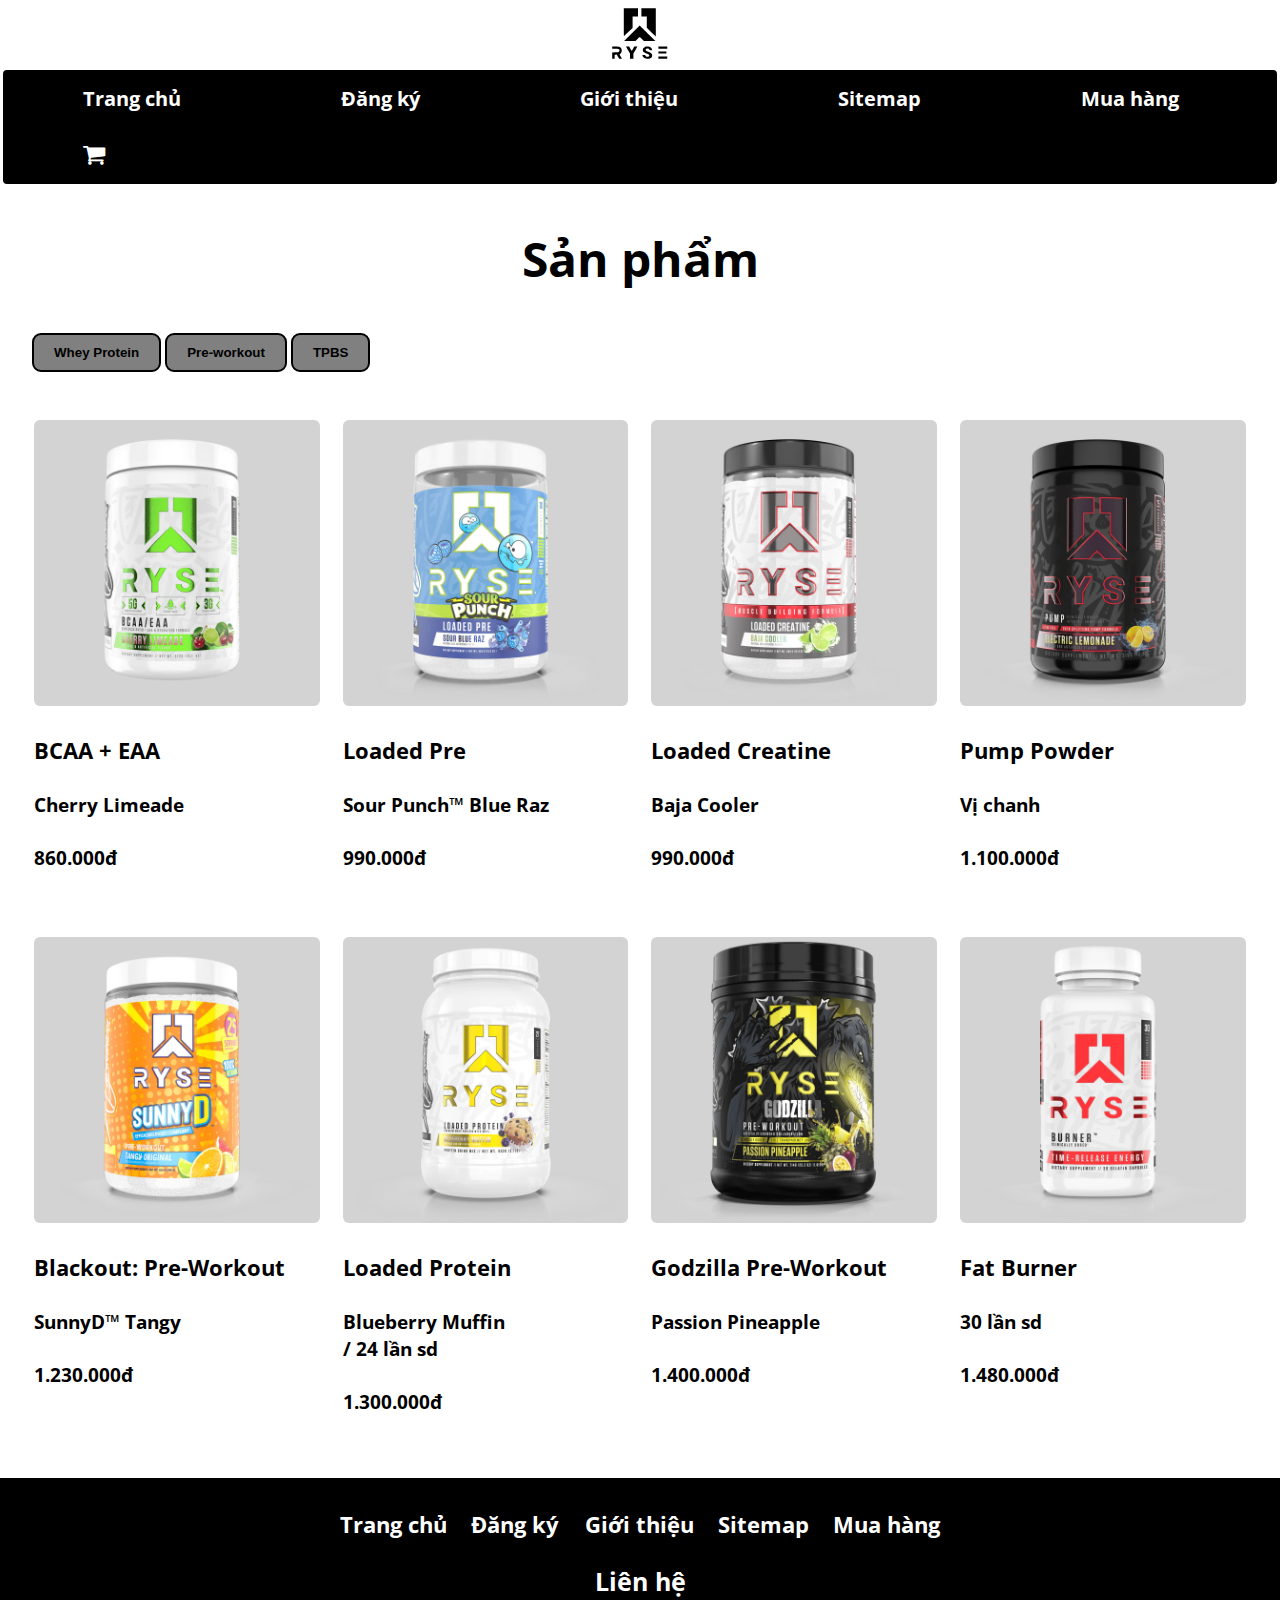
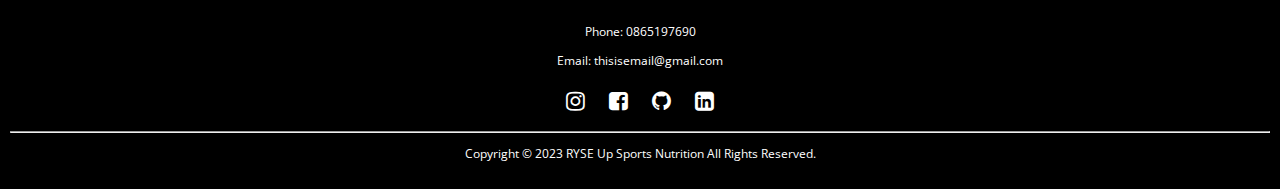
<file: sanpham.html>
<!DOCTYPE html>
<html lang="en">
<head>
    <meta charset="UTF-8">
    <meta name="viewport" content="width=device-width, initial-scale=1.0">
    <link rel="icon" type="JPG/PNG" href="photo/ryselogo.svg">
    <title>Mua hàng | RYSE supplement</title>
    <link rel="stylesheet" href="css/style.css">
    <link rel="stylesheet" href="css/font-awesome.min.css">   
     
</head>
<body>
    <header>
        <a href="index.html"><img class="logo" id="logo" src="photo/ryselogo.svg" alt="logo picture"></a>
        <div class="nav-bar" id="navigation">
            <a href="index.html" class="navitem">Trang chủ</a>
            <a href="signup.html" class="navitem">Đăng ký</a>
            <a href="gioithieu.html" class="navitem">Giới thiệu</a>
            <a href="sitemap.html" class="navitem">Sitemap</a>
            <a href="sanpham.html" class="navitem">Mua hàng</a> 
            <a href="cart.html" class="navitem">
                <i class="fa fa-shopping-cart" style="font-size:x-large;"></i> <span></span></a>
            <a href="javascript:void(0);" class="icon" onclick="myFunction()">
              <i class="fa fa-bars"></i>
            </a>
        </div>
    </header>

    <main>
        <h1 class="title">Sản phẩm</h1>
        <div class="filter">
            <button id="fpro">Whey Protein</button>
            <button id="fpre">Pre-workout</button>
            <button id="fsupp">TPBS</button></div>
        
        <div class="product-container"> 

            <div class="item supp">
                <a href="bcaa.html" class="item-link">
                    <img src="photo/bcaaeaa.webp">
                    <h3>BCAA + EAA</h3>
                    <h4>Cherry Limeade</h4>
                    <h4>860.000đ</h4>
                </a>
            </div>

            <div class="item pre">
                <a href="loadedpre.html" class="item-link">
                    <img src="photo/loaded_pre.webp">
                    <h3>Loaded Pre</h3>
                    <h4>Sour Punch™ Blue Raz</h4>
                    <h4>990.000đ</h4>
                </a>
            </div>

            <div class="item supp">
                <a href="creatine.html" class="item-link">
                    <img src="photo/loaded_creatine.webp">
                    <h3>Loaded Creatine</h3>
                    <h4>Baja Cooler</h4>
                    <h4>990.000đ</h4>
                </a>
            </div>

            <div class="item pre">
                <a href="pump.html" class="item-link">
                    <img src="photo/pump_powder.webp">
                    <h3>Pump Powder</h3>
                    <h4>Vị chanh</h4>
                    <h4>1.100.000đ</h4>
                </a>
            </div>

            <div class="item pre">
                <a href="blackout.html" class="item-link">
                    <img src="photo/blackout.webp">
                    <h3>Blackout: Pre-Workout</h3>
                    <h4>SunnyD™ Tangy</h4>
                    <h4>1.230.000đ</h4>
                </a>
            </div>

            <div class="item pro">
                <a href="protein.html" class="item-link">
                    <img src="photo/loaded_protein.webp">
                    <h3>Loaded Protein</h3>
                    <h4>Blueberry Muffin <br>/ 24 lần sd</h4>
                    <h4>1.300.000đ</h4>
                </a>
            </div>

            <div class="item pre">
                <a href="godzilla.html" class="item-link">
                    <img src="photo/godzilla_pre.webp">
                    <h3>Godzilla Pre-Workout</h3>
                    <h4>Passion Pineapple</h4>
                    <h4>1.400.000đ</h4>
                </a>
            </div>

            <div class="item supp">
                <a href="fatburner.html" class="item-link">
                    <img src="photo/fatburner.webp">
                    <h3>Fat Burner</h3>
                    <h4>30 lần sd</h4>
                    <h4>1.480.000đ</h4>
                </a>
            </div>

        </div>
    </main>

    <footer>
        <ul>
            <li><a href="index.html">Trang chủ</a></li>
            <li><a href="signup.html">Đăng ký  </a></li>
            <li><a href="">Giới thiệu</a></li>
            <li><a href="sitemap.html">Sitemap</a></li>
            <li><a href="sanpham.html">Mua hàng</a></li>
            
        </ul>
        <h3>Liên hệ</h3>
        <p>Phone: 0865197690 </p>
        <p>Email: thisisemail@gmail.com</p>
        <ul>
            <li class="Contact-foot"><a href="https://www.instagram.com/"><i class="fa fa-instagram"></i></a></li>
            <li class="Contact-foot"><a href="https://www.facebook.com/"><i class="	fa fa-facebook-square"></i></a></li>
            <li class="Contact-foot"><a href="https://www.github.com/"><i class="fa fa-github"></i></a></li>
            <li class="Contact-foot"><a href="https://www.linkedin.com/"><i class="fa fa-linkedin-square"></i></a></li>

        </ul>
        
        <hr>
        <p>Copyright © 2023 RYSE Up Sports Nutrition All Rights Reserved.</p>
    </footer>
    <script src="script.js"></script>
    <script>//nút lọc sản phẩm
        var buttonpre = document.getElementById('fpre');
        var divspre = document.querySelectorAll('.pre');
        var buttonpro = document.getElementById('fpro');
        var divspro = document.querySelectorAll('.pro');
        var buttonsupp = document.getElementById('fsupp');
        var divssupp = document.querySelectorAll('.supp');
        
        
        buttonpre.addEventListener('click', function () {
          if (divspre[0].style.display === 'none') {
            divspre.forEach(function (div) {
              div.style.display = 'block';
              buttonpre.style.backgroundColor = 'grey';
            });
          }
          else
            divspre.forEach(function (div) {
              div.style.display = 'none';
              buttonpre.style.backgroundColor = 'white';
            });
        });
        
        buttonpro.addEventListener('click', function () {
          if (divspro[0].style.display === 'none') {
            divspro.forEach(function (div) {
              div.style.display = 'block';
              buttonpro.style.backgroundColor = 'grey';
            });
          }
          else
            divspro.forEach(function (div) {
              div.style.display = 'none';
              buttonpro.style.backgroundColor = 'white';
            });
        });
        
        buttonsupp.addEventListener('click', function () {
          if (divssupp[0].style.display === 'none') {
            divssupp.forEach(function (div) {
              div.style.display = 'block';
              buttonsupp.style.backgroundColor = 'grey';
            });
          }
          else
            divssupp.forEach(function (div) {
              div.style.display = 'none';
              buttonsupp.style.backgroundColor = 'white';
            });
        });</script>
</body>
</html>
</file>
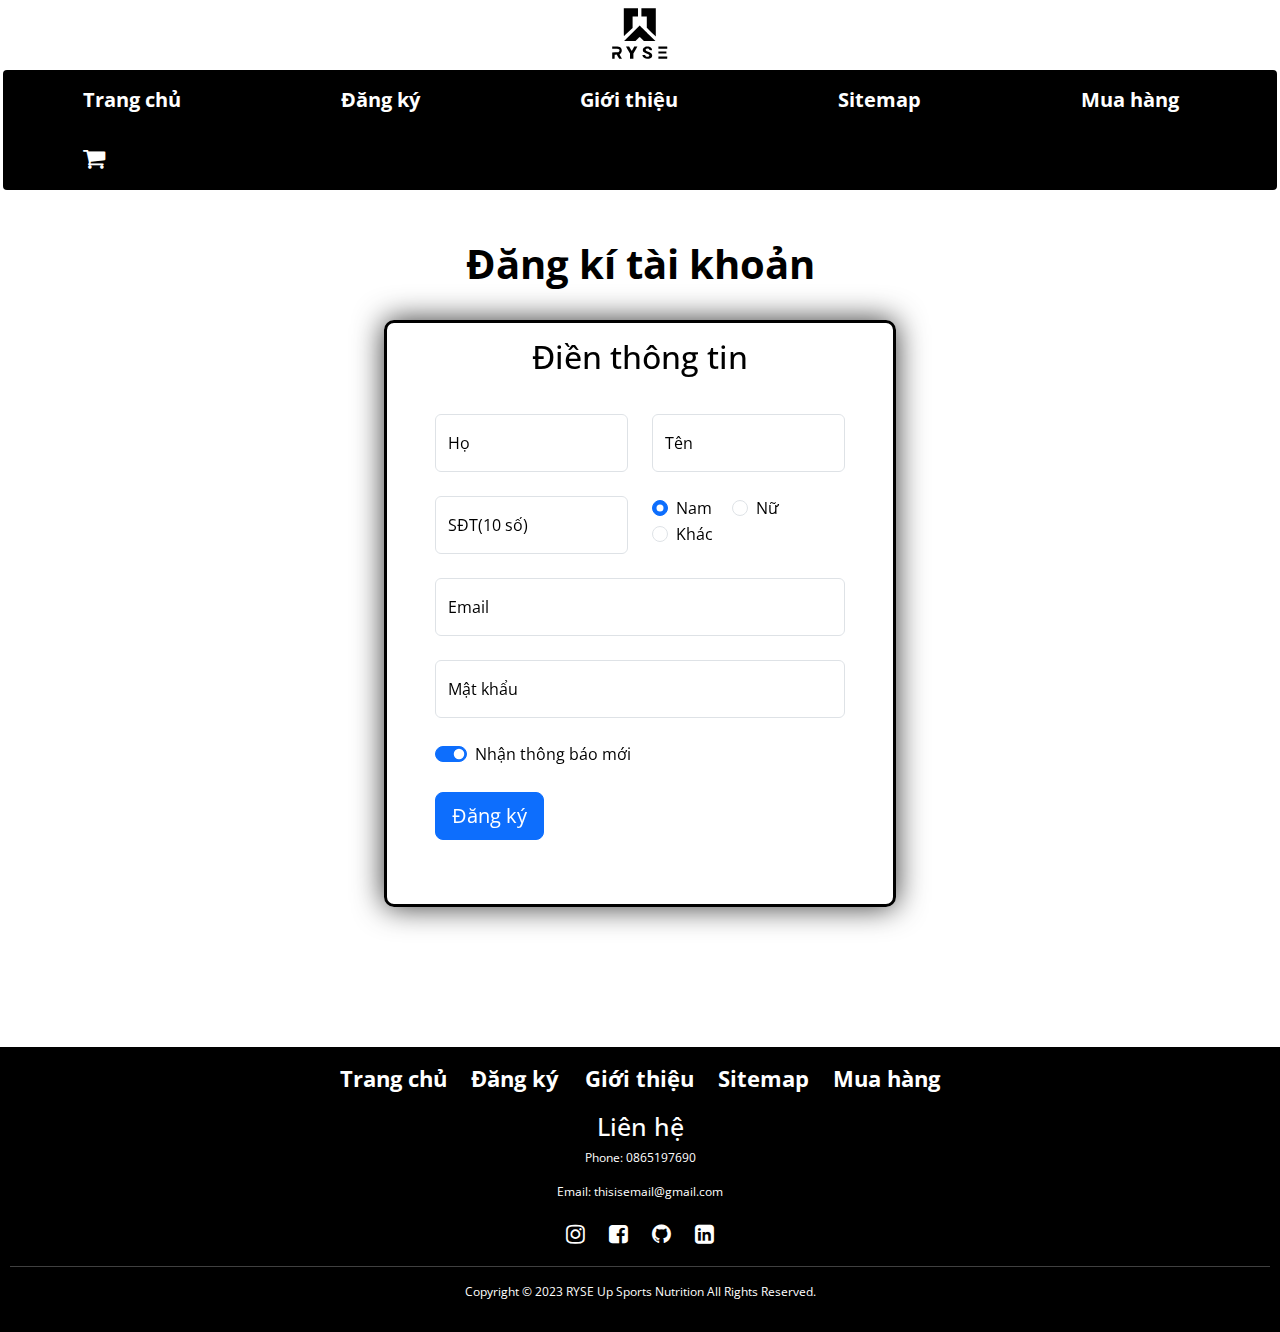
<file: signup.html>
<!DOCTYPE html> 
<html lang="en">
<head>
    <meta charset="UTF-8">
    <meta name="viewport" content="width=device-width, initial-scale=1.0">
    <link rel="icon" type="JPG/PNG" href="photo/ryselogo.svg">
    <title>Đăng kí tài khoản</title>
    <link rel="stylesheet" href="css/style.css">
    <link rel="stylesheet" href="css/font-awesome.min.css">
    <link rel="stylesheet"href="bootstrap-5.3.2-dist/css/bootstrap.min.css">
    
</head>
<body>
  <header>
    <a href="index.html"><img class="logo" id="logo" src="photo/ryselogo.svg" alt="logo picture"></a>
    <div class="nav-bar" id="navigation">
        <a href="index.html" class="navitem">Trang chủ</a>
        <a href="signup.html" class="navitem">Đăng ký</a>
        <a href="gioithieu.html" class="navitem">Giới thiệu</a>
        <a href="sitemap.html" class="navitem">Sitemap</a>
        <a href="sanpham.html" class="navitem">Mua hàng</a> 
        <a href="cart.html" class="navitem">
            <i class="fa fa-shopping-cart" style="font-size:x-large;"></i> <span></span></a>
        <a href="javascript:void(0);" class="icon" onclick="myFunction()">
          <i class="fa fa-bars"></i>
        </a>
    </div>
</header>

    <main id="reg">
        <h1 class="title" style="color: black;">Đăng kí tài khoản</h1>
        <br>
        <div class="form" id="makeform">

          <form id="registration" onsubmit="return checkvalid()" name="myform">
            <h2>Điền thông tin</h2>
            
            <div class="form-row">
              <div class="row px-5 pb-4">

                <div class="col">
                  <div class="form-floating">
                    <input type="text" class="form-control" id="fname" placeholder="fname" name="fname" required>
                    <label for="fname">Họ</label>
                  </div>
                </div>

                <div class="col">
                  <div class="form-floating">
                    <input type="text" class="form-control" id="lname" placeholder="lname" name="lname" required>
                    <label for="lname">Tên</label>
                  </div>

                </div>
              </div>
            </div>

            <div class="form-row">
              <div class="row px-5 pb-4">
                <div class="col">
                  <div class="form-floating">
                    <input type="tel" class="form-control" id="tel" placeholder="tel" name="tel" pattern="[0]{1}[0-9]{9}" required>
                    <label for="tel">SĐT(10 số)</label>
                  </div>
                </div>
                <div class="col">
                  <div class="form-check form-check-inline">
                    <input class="form-check-input" type="radio" name="flexRadioDefault" id="flexRadioDefault1" checked>
                    <label class="form-check-label" for="flexRadioDefault1">Nam</label>
                  </div>
                  <div class="form-check form-check-inline">
                    <input class="form-check-input" type="radio" name="flexRadioDefault" id="flexRadioDefault2" >
                    <label class="form-check-label" for="flexRadioDefault2">Nữ</label> 
                  </div>
                  <div class="form-check form-check-inline">
                    <input class="form-check-input" type="radio" name="flexRadioDefault" id="flexRadioDefault3" >
                    <label class="form-check-label" for="flexRadioDefault3">Khác</label> 
                  </div>
                </div>

              </div>
            
            <div class="form-row px-5 pb-4">
              <div class="form-floating">
                <input type="email" class="form-control" id="email" placeholder="Email" name="email" required>
                <label for="email">Email</label>
                <div class="valid-feedback">OK</div>
                <div class="invalid-feedback">Hãy điền đúng định dạng email.</div>
              </div>
            </div>

            <div class="form-row px-5 pb-4">
              <div class="form-floating">
                <input type="password" class="form-control" id="pwd" placeholder="Enter password" name="pass">
                <label for="pwd">Mật khẩu</label>
              </div>
            </div>
           
          <div class="pwd-alert"></div>

            <div class="form-row px-5 pb-4">
              <div class="form-check form-switch ">
                <input class="form-check-input" type="checkbox" id="tbao" name="tbao" value="yes" checked>
                <label class="form-check-lable" for="tbao">Nhận thông báo mới</label>
              </div>
            </div>

            <div class="form-row px-5 pb-4">
              <button type="submit" class="btn btn-primary btn-lg" aria-pressed="true" id="signup">Đăng ký</button>
            </div>
            <div class="form-check mb-3">

            </div>
          </form>
        </div>
    </main>

    <footer>
      <ul>
          <li><a href="index.html">Trang chủ</a></li>
          <li><a href="signup.html">Đăng ký  </a></li>
          <li><a href="gioithieu.html">Giới thiệu</a></li>
          <li><a href="sitemap.html">Sitemap</a></li>
          <li><a href="sanpham.html">Mua hàng</a></li>
      </ul>
      <h3>Liên hệ</h3>
      <p>Phone: 0865197690 </p>
      <p>Email: thisisemail@gmail.com</p>
      <ul>
          <li class="Contact-foot"><a href="https://www.instagram.com/"><i class="fa fa-instagram"></i></a></li>
          <li class="Contact-foot"><a href="https://www.facebook.com/"><i class="	fa fa-facebook-square"></i></a></li>
          <li class="Contact-foot"><a href="https://www.github.com/"><i class="fa fa-github"></i></a></li>
          <li class="Contact-foot"><a href="https://www.linkedin.com/"><i class="fa fa-linkedin-square"></i></a></li>

      </ul>
      
      <hr>
      <p>Copyright © 2023 RYSE Up Sports Nutrition All Rights Reserved.</p>
  </footer>
    <script src="script.js"></script>
    <script src="bootstrap-5.3.2-dist/js/bootstrap.bundle.min.js"></script>
</body>
</html>
</file>
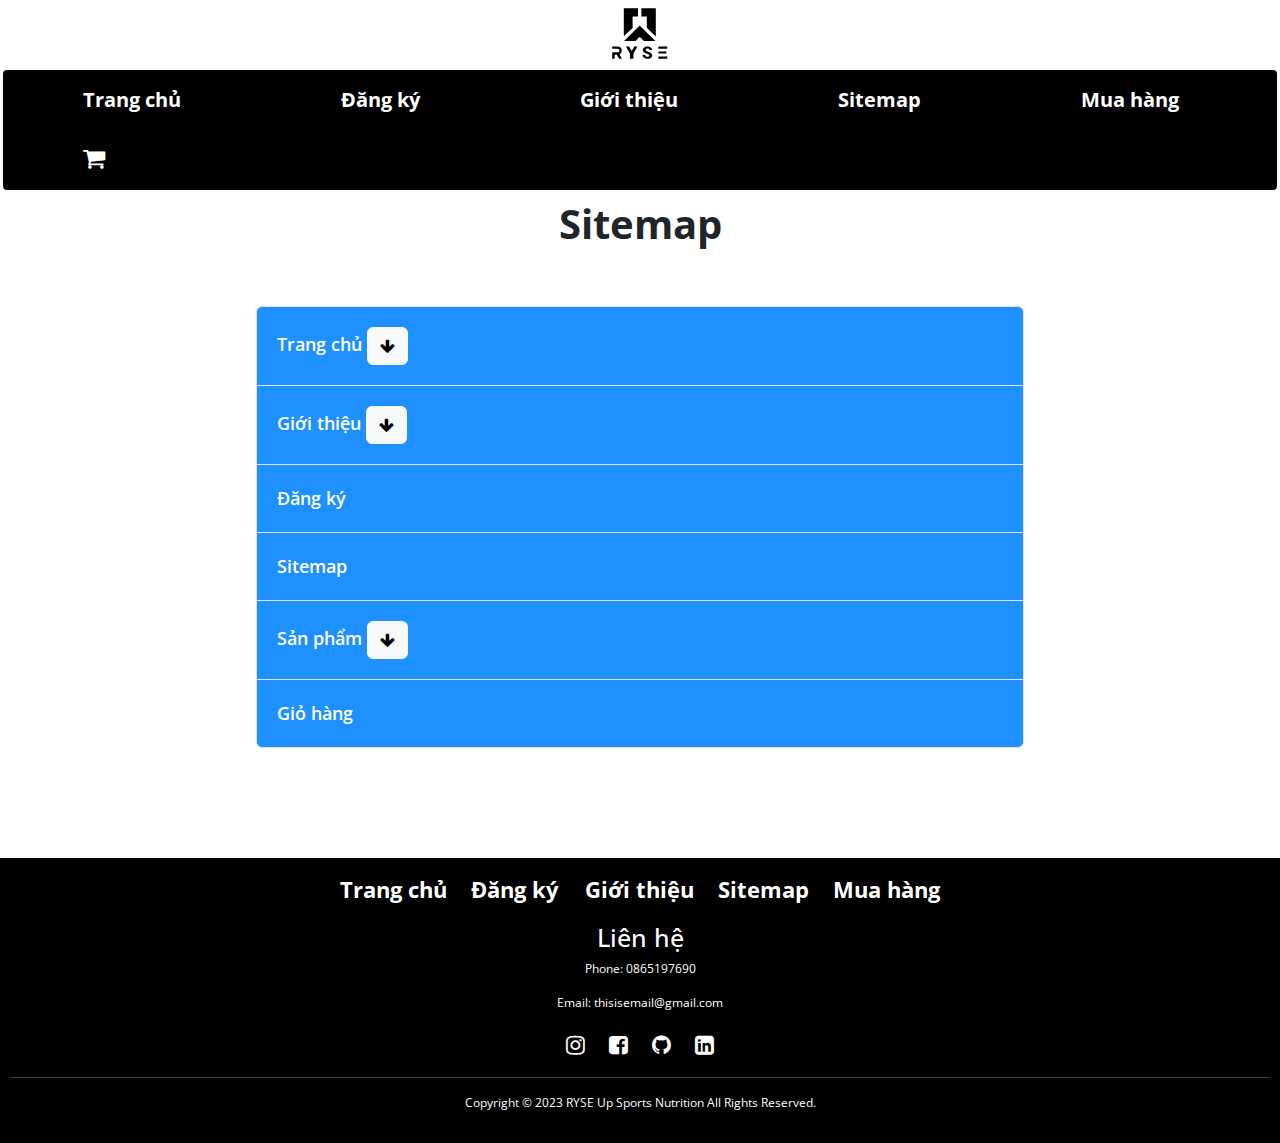
<file: sitemap.html>
<!DOCTYPE html>
<html lang="en">

<head>
    <meta charset="UTF-8">
    <meta name="viewport" content="width=device-width, initial-scale=1.0">
    <link rel="icon" type="JPG/PNG" href="photo/ryselogo.svg">
    <title>Sitemap | RYSE supplement</title>
    <link rel="stylesheet" href="css/style.css">
    <link rel="stylesheet" href="css/font-awesome.min.css">
    <link rel="stylesheet" href="bootstrap-5.3.2-dist/css/bootstrap.min.css">
</head>

<body>
    <header>
        <a href="index.html"><img class="logo" id="logo" src="photo/ryselogo.svg" alt="logo picture"></a>
        <div class="nav-bar" id="navigation">
            <a href="index.html" class="navitem">Trang chủ</a>
            <a href="signup.html" class="navitem">Đăng ký</a>
            <a href="gioithieu.html" class="navitem">Giới thiệu</a>
            <a href="sitemap.html" class="navitem">Sitemap</a>
            <a href="sanpham.html" class="navitem">Mua hàng</a>
            <a href="cart.html" class="navitem">
                <i class="fa fa-shopping-cart" style="font-size:x-large;"></i> <span></span></a>
            <a href="javascript:void(0);" class="icon" onclick="myFunction()">
                <i class="fa fa-bars"></i>
            </a>
        </div>
    </header>

    <main id="lul">
        <h1 class="title">Sitemap</h1>
        <div id="sitemap">
            <ul class="list-group">
                <li class="list-group-item"><a href="index.html">Trang chủ</a>
                    <button type="button" class="btn btn-light" data-bs-toggle="collapse" data-bs-target="#index"><i
                            class="fa fa-arrow-down"></i></button>
                    <div id="index" class="collapse">
                        <ul class="list-group" style="text-align: center;">
                            <li class="list-group-item lv2"><a href="index.html#slide">carousel</a></li>
                            <li class="list-group-item lv2"><a href="index.html#sp">sản phẩm hot</a></li>
                            <li class="list-group-item lv2"><a href="index.html#video">video</a></li>
                            <li class="list-group-item lv2"><a href="index.html#inspost">Bài đăng</a></li>
                            <li class="list-group-item lv2"><a href="index.html#login">đăng nhập</a></li>
                        </ul>
                    </div>
                </li>
                
                <li class="list-group-item"><a href="gioithieu.html">Giới thiệu</a>
                    <button type="button" class="btn btn-light" data-bs-toggle="collapse" data-bs-target="#intro"><i
                        class="fa fa-arrow-down"></i></button>
                    <div id="intro" class="collapse">
                    <ul class="list-group" style="text-align: center;">
                        <li class="list-group-item lv2"><a href="gioithieu.html#sinhvien">Về sinh viên</a></li>
                        <li class="list-group-item lv2"><a href="gioithieu.html#video">Về công ty</a></li>
                        <li class="list-group-item lv2"><a href="gioithieu.html#story">Dấu mốc ấn tượng</a></li>
                    </ul>
                    </div>
                </li>
                <li class="list-group-item"><a href="signup.html">Đăng ký</a></li>
                <li class="list-group-item"><a href="sitemap.html">Sitemap</a></li>
                <li class="list-group-item"><a href="sanpham.html">Sản phẩm</a>
                    <button type="button" class="btn btn-light" data-bs-toggle="collapse" data-bs-target="#sp"><i
                            class="fa fa-arrow-down"></i></button>
                    <div id="sp" class="collapse">
                        <ul class="list-group" style="text-align: center;">
                            <li class="list-group-item lv2"><a href="bcaa.html">bcaa</a></li>
                            <li class="list-group-item lv2"><a href="blackout.html">blackout</a></li>
                            <li class="list-group-item lv2"><a href="creatine.html">creatine</a></li>
                            <li class="list-group-item lv2"><a href="fatburner.html">fatburner</a></li>
                            <li class="list-group-item lv2"><a href="godzilla.html">godzilla</a></li>
                            <li class="list-group-item lv2"><a href="loadedpre.html">loaded_pre</a></li>
                        </ul>
                    </div>
                </li>
                <li class="list-group-item"><a href="cart.html">Giỏ hàng</a></li>
            </ul>
        </div>


    </main>

    <footer>
        <ul>
            <li><a href="index.html">Trang chủ</a></li>
            <li><a href="signup.html">Đăng ký </a></li>
            <li><a href="gioithieu.html">Giới thiệu</a></li>
            <li><a href="sitemap.html">Sitemap</a></li>
            <li><a href="sanpham.html">Mua hàng</a></li>

        </ul>
        <h3>Liên hệ</h3>
        <p>Phone: 0865197690 </p>
        <p>Email: thisisemail@gmail.com</p>
        <ul>
            <li class="Contact-foot"><a href="https://www.instagram.com/"><i class="fa fa-instagram"></i></a></li>
            <li class="Contact-foot"><a href="https://www.facebook.com/"><i class="	fa fa-facebook-square"></i></a></li>
            <li class="Contact-foot"><a href="https://www.github.com/"><i class="fa fa-github"></i></a></li>
            <li class="Contact-foot"><a href="https://www.linkedin.com/"><i class="fa fa-linkedin-square"></i></a></li>

        </ul>

        <hr>
        <p>Copyright © 2023 RYSE Up Sports Nutrition All Rights Reserved.</p>
    </footer>
    <script src="script.js"></script>
    <script src="bootstrap-5.3.2-dist/js/bootstrap.bundle.min.js"></script>
</body>

</html>
</file>
<file: css/style.css>
@import url('https://fonts.googleapis.com/css2?family=Open+Sans:ital,wght@0,300;0,400;0,500;0,600;0,700;0,800;1,300;1,400;1,500&display=swap');

body {
    margin: 0;
    font-family: 'Open sans', sans-serif !important;
    background-color: white;
    color: black;
}

header {
    background-color: white;
    position: sticky;
    z-index: 1;
    top: 0;
    padding: 0px 3px;

}

.logo {
    display: block;
    margin-left: auto;
    margin-right: auto;
    padding: 5px 0px;
}

.nav-bar {
    overflow: hidden;
    background-color: black;
    border-radius: 4px;
}

.nav-bar a {
    float: left;
    display: block;
    color: white;
    font-weight: bolder;
    text-align: center;
    padding: 15px 80px;
    text-decoration: none;
    font-size: 20px;
    border-radius: 10px;
}

.nav-bar a:hover {
    background-color: lightgrey;
    color: black;
    transition: 0.5s ease-in-out;

}

.nav-bar .icon {
    display: none;
    color: white;
}

h1 {
    font-size: xxx-large;
}

.title {
    text-align: center;
    padding-top: 10px;
    font-weight: bold;
}

#quote {
    text-align: center;
}


.newimg img {
    width: 100%;
    height: 100%;
}

.product-container {
    display: grid;
    grid-auto-flow: row;
    row-gap: 25px;
    grid-template-columns: repeat(4, 1fr);
    column-gap: 7px;
    padding: 30px 20px;
    width: 96%;
    margin: 0 auto;

}

.item {
    padding: 8px;

}

.item a {
    text-decoration: none;
    color: black;
    font-size: larger;
}

.item a:hover {
    text-decoration: none;
    color: slateblue;
    font-size: larger;
}

.item.index .item-link img:hover {
    max-width: 102%;
}

.item-link img {
    background-color: lightgray;
    object-fit: cover;
    max-width: 100%;
    border-radius: 6px;

}

.item-link img:hover {
    background-color: gray;
    max-width: 105%;
    transition: 0.6s ease-in-out;

}

.filter button {
    background-color: grey;
    border: 2px solid black;
    border-radius: 9px;
    padding: 10px 20px;
    font-weight: bold;
}

.filter {
    margin: auto;
    width: 95%;
    padding: 10px 10px;

}

#reg {
    background-image: url('https://i.pinimg.com/originals/4b/f5/29/4bf5297d2589e3c9f8bb46f131c93400.jpg');
    padding: 40px 0px;
    background-size: cover;
    background-position: fixed;
    background-repeat: no-repeat;


}

.form,
.login {
    width: 40%;
    background: transparent;
    backdrop-filter: blur(30px);
    margin: 0 auto;
    border: 3px solid black;
    color: black;
    border-radius: 10px;
    box-shadow: 0 0 30px rgba(0, 0, 0, 0.8);
    margin-bottom: 100px;
}

.login {
    border: 1px solid black;
}

.login {
    width: 30%;
}

.form form h2 {
    text-align: center;
    padding-bottom: 30px;
    padding-top: 15px;
    font-size: xx-large;
}

.add-cart {
    margin-top: 20px;
    background-color: black;
    color: white;
    text-decoration: none;
    border-radius: 20px;
    padding: 20px 30px;
    font-weight: bolder;
}

.price {
    padding: 20px;
}

.Product {
    display: flex;
    flex-direction: row;
    width: 80%;
    padding: 20px 20px;
    margin: 0 auto;
    font-size: medium;
}

.product-image img {
    width: 100%;
    height: auto;
    flex: 1 1 45%
}

.product-image :hover {
    width: 110%;
    transition: 0.6s ease-in-out;
}

.product-details {
    text-align: left;
    flex: 1 1 50%;
    padding: 0px 10px;
    font-size: small;
}

.lighttext {
    color: gray;
    font-size: medium;
}

.product-details h3 {
    padding: 20px 0px;
    font-weight: bolder;
}

.product-title {
    font-weight: bold;
    font-size: 50px;
}

.product-showcase {
    display: flex;
    flex-wrap: wrap;
    flex-direction: row;
    width: 70%;
    margin: 0 auto;
    gap: 30px;
    padding-bottom: 50px;
    padding-top: 20px;
}

.product-showcase img {
    flex: 1 1 40%;
    object-fit: cover;
    width: 100px;
    height: auto;
}

.learn {
    text-align: center;
    padding: 0px 0px;
    font-size: 40px;
    font-weight: bold;
}

.abt, #sinhvien {
    display: flex;
    flex-wrap: wrap;
    background-color: lightgray;
    width: 98%;
    margin: 0 auto;
    
}
#sinhvien {
    margin-bottom: 15px;
    margin-top: 15px;
}

.abt img, #sinhvien img {
    width: 100px;
    height: auto;
    flex: 1 1 30%;
}

.bs {
    text-align: center;
    flex: 1 1 60%;
    padding: 0px 50px;
    margin-top: 70px;

}

.quality {
    display: flex;
    flex-wrap: wrap;
    flex-direction: row;
    width: 85%;
    margin: 0 auto;
    padding-top: 50px;
}
 .wow {
    flex: 1 1 32%;
    padding: 0px 2px;
    text-align: center;
}


.wow img {
    width: 40px;
    height: 40px;
}

.return-button {
    padding: 100px 0px;
    text-align: center;
}

.return-button a {
    margin-bottom: 30px;
    text-decoration: none;
    text-align: center;
    padding: 15px 280px;
    background-color: deepskyblue;
    color: white;
    font-size: 20px;
    font-weight: bold;
    border-radius: 40px;
    border: 5px solid;
}

.rt-product:hover {
    background-color: lightskyblue;
    transition: 0.4s ease-in-out;
}

.product-cart {

    max-width: 85%;
    justify-content: space-around;
    margin: 0 auto;
    margin-top: 50px;
    margin-bottom: 30px;
}

.product-header {
    width: 100%;
    max-width: 85%;
    display: flex;
    flex-wrap: wrap;
    justify-content: flex-start;
    border-bottom: 4px solid black;
    margin: 0 auto;


}

.product-name {
    width: 35%;
    display: flex;
    align-items: center;
}

.product-price {
    width: 20%;
    display: flex;

}

.product-quantity {
    width: 15%;
    display: flex;
    align-items: center;
}

.total {
    width: 25%;
    display: flex;
    align-items: center;
}

.item-in {
    width: 85%;
    display: flex;
    flex-wrap: wrap;
    justify-content: flex-start;
    padding: 10px 0px;
    padding-bottom: 20px;
    margin: 0 auto;
    align-items: center;
}

.item-in .fa-minus-circle,
.item-in .fa-plus-circle {
    cursor: pointer;
    margin-left: 3px;
    margin-right: 3px;
    font-size: medium;
}

.item-in .fa-close {
    cursor: pointer;
}

.cart-img {
    width: 70px;
    height: 70px;
}

.cartTotal,
.discount,
#showpercent {
    max-width: 85%;
    display: flex;
    flex-wrap: wrap;
    justify-content: flex-end;
    text-align: left;
}

#checksale {
    text-decoration: none;
    color: white;
    font-weight: bolder;
    background-color: black;
    border: 3px solid gray;
    border-radius: 10px;
    padding: 10px 20px;
}

.sale {
    max-width: 90%;
    display: flex;
    justify-content: flex-end;
    gap: 10px;
    padding-bottom: 10px;
}

.discount {
    padding: 0px 0px;
}

#remove {
    text-decoration: none;
    color: black;
    max-width: 80%;
    display: flex;
    justify-content: flex-end;
    text-align: right;

    padding-bottom: 5px;
    gap: 3px;
}

#remove i:hover {
    color: lightgray;
}

#thanhtoan {
    max-width: 90%;
    display: flex;
    justify-content: flex-end;
    padding: 10px 0px;

}

#thanhtoan button {
    color: white;
    background-color: deepskyblue;
    padding: 15px 120px;
    border: none;
    font-weight: 800;
    border-radius: 25px;
}

#thanhtoan button:hover {

    background-color: lightskyblue;
}

.d-block {
    width: 90%;
    height: 75vh;
    margin: 0 auto;
}

#slide {
    padding-top: 20px;
    padding-bottom: 20px;
}

.main-list {
    font-size: xx-large;
    font-weight: bold;
    text-align: center;
    padding-top: 10px;
}

#video {
    width: 90%;
    height: auto;
    display: block;
    margin: 0 auto;

}

.areavideo {
    width: 100%;
    height: min-content;
    margin: 0 auto;
    display: block;
    position: relative;
    margin-top: 20px;
    padding-bottom: 20px;
    text-decoration: none;
    color: white;
}

.h2-video {
    text-transform: none;
    margin-bottom: 0;
    padding-top: 10px;
    font-size: 2em;
    font-weight: 700;
    line-height: 1.2em;
}

.vid-ov {
    z-index: 1;
    position: absolute;
}

.block-bot {
    text-align: center;
    display: flex;
    flex-direction: column;
    align-items: center;
    padding-bottom: 60px;
    position: absolute;
    bottom: 0;
    right: 0;
    left: 0%;
    top: auto;
    font-size: clamp(0.75rem, 2vw, 3rem);
}

#inspost {
    display: flex;
    flex-direction: column;
    flex-wrap: wrap;
    justify-content: center;
    align-items: center;
    padding-bottom: 30px;
    padding-top: 20px;

}

#inspost iframe {
    width: 500px;
    height: 700px;
}

#lul {
    background-image: url("https://marketplace.canva.com/EAD2962NKnQ/2/0/1600w/canva-rainbow-gradient-pink-and-purple-virtual-background-_Tcjok-d9b4.jpg");
    
    background-repeat: no-repeat; 
    background-size: cover;

}

#sitemap {
    padding-top: 40px;
    width: 60%;
    margin: 0 auto;
    padding-bottom: 100px;
}

.list-group {
    text-align: left;
    padding: 10px 0px;
    font-size: large;

}

.list-group a {
    text-decoration: none;
    color: white;
    font-weight:600;

}

.list-group a:hover {
    color: gray;
}

.list-group li {
    background-color:dodgerblue;
    padding: 20px 20px;
}

.list-group-item.lv2 {
    background-color:blueviolet;
    text-align: left;
    margin-left: 40px;
}

.list-group-item.lv2 a {
    color: white;
}

.list-group-item.lv2 a:hover {
    color: gray;
}

.tab {
    overflow: hidden;
    padding-right: 10px;
    padding: 10px 5px;
    text-align: center;
}
.tab button {
    background-color: white;
    border: none;
    cursor: pointer;
    padding: 10px 20px;
    transition: 0.3s;   
    border-radius: 20px;
}

/* Change background color of buttons on hover */
.tab button:hover {
    background-color: #ddd;
}

/* Create an active/current tablink class */
.tab button.active {
    background-color: gray;
    border: 2px solid black;
}

/* Style the tab content */
.tabcontent {
    display: none;
    padding: 6px 12px;
    border: 1px solid #ccc;
    flex-wrap: wrap;
    width: 90%;
    margin: 0 auto;
    border-top: none;
    background-color: lightgray;
    background-image: url('https://assets.website-files.com/5e29c211b7c9a8c5af738c09/5e679edf592da77cedfb160a_logo.svg');

}
.tabcontent img{
    flex: 1 1 30%;
    width: 350px;
    height: 300px;
}
.tabcontent .intro {
    flex: 1 1 60%;
    padding-left: 15px;
    text-align: center;
    font-size: large;
}
#promise {
    background-color: black;
    display: flex;
    flex-wrap: wrap;
    flex-direction: row;
    width: 90%;
    margin: 0 auto;
    color: white;
}
.last {
    flex: 1 1 100%;
}
.fat {
    padding-bottom: 10px;
    padding-top: 8px;
}
#gtsp {
    color: white;
    background-color: black;
    border: 0px;
}
footer ul {
    list-style-type: none;
    font-weight: bold;
    padding: 0px 5px;
    text-align: center;
}

footer h3 {
    text-align: center;
    font-size: 25px;
}

footer ul li {
    padding: 15px 10px;
    display: inline;
    font-size: 22px;
}

footer ul li a {
    text-decoration: none;
    color: white;

}

footer ul li a:hover {
    color: skyblue;

}

footer {
    padding: 15px 10px;
    color: white;
    background-color: black;
    display: block;

}

footer p {
    text-align: center;
    font-size: 12px;
}


/*Dành riêng cho responsive*/
@media screen and (max-width: 768px) {
    .nav-bar a {
        display: none;
    }

    .nav-bar .icon {
        float: right;
        display: block;

    }

    .product-container {
        grid-template-columns: auto auto;
        grid-auto-flow: row;
        grid-template-columns: repeat(2, 1fr);
        width: 99%;
    }

    .form {
        width: 90%;

    }

    .login {
        width: 75%;
    }

    .Product {
        flex-direction: column;
    }

    .product-image img {
        height: auto;
        width: 100%;
    }

    .quality .wow {
        flex: 1 1 100%;
    }

    .product-showcase {
        width: 90%;
        padding: 30px 0px;
    }

    .product-showcase img {
        flex: 100%;
    }

    .product-details {
        text-align: left;
        flex: 100%;
    }

    .add-to-cart {
        width: 97%;
        padding: 10px 0px;
    }

    .return-button a {
        padding: 10px 50px;
    }

    .abt img, #sinhvien img {

        height: auto;
        flex: 1 1 100%;
    }

    .bs {
        text-align: center;
        flex: 1 1 100%;
        padding: 30px 30px;
        margin-top: 0px;

    }

    .product-name {
        width: 25%;
        display: block;
        align-items: left;
    }

    .product-cart {
        max-width: 98%;
    }

    .product-header {
        max-width: 98%;
    }

    .item-in {
        width: 99%;
    }

    .block-bot {
        padding-bottom: 30px;
    }

    #inspost iframe {
        width: 280px;
        height: 500px;
    }

    #sitemap {
        width: 90%;
    }
    .tabcontent img{
        flex: 1 1 90%;
        width: 200px;
    }
    .tabcontent .intro {
        flex: 1 1 90%;
        padding-top: 15px;
    }
}

@media screen and (max-width: 768px) {
    .nav-bar.responsive {
        position: relative;
    }

    .nav-bar.responsive .icon {
        position: absolute;
        right: 0;
        top: 0;
    }

    .nav-bar.responsive a {
        float: none;
        display: block;
        text-align: left;
    }
}

@media screen and (max-width: 1100px) {
    .d-block {
        width: 94%;
        height: 25vh;
        margin: 0 auto;
    }
}

@media screen and (max-width: 300px) {

    .login,
    .form {
        width: 99%;
    }
}
</file>
